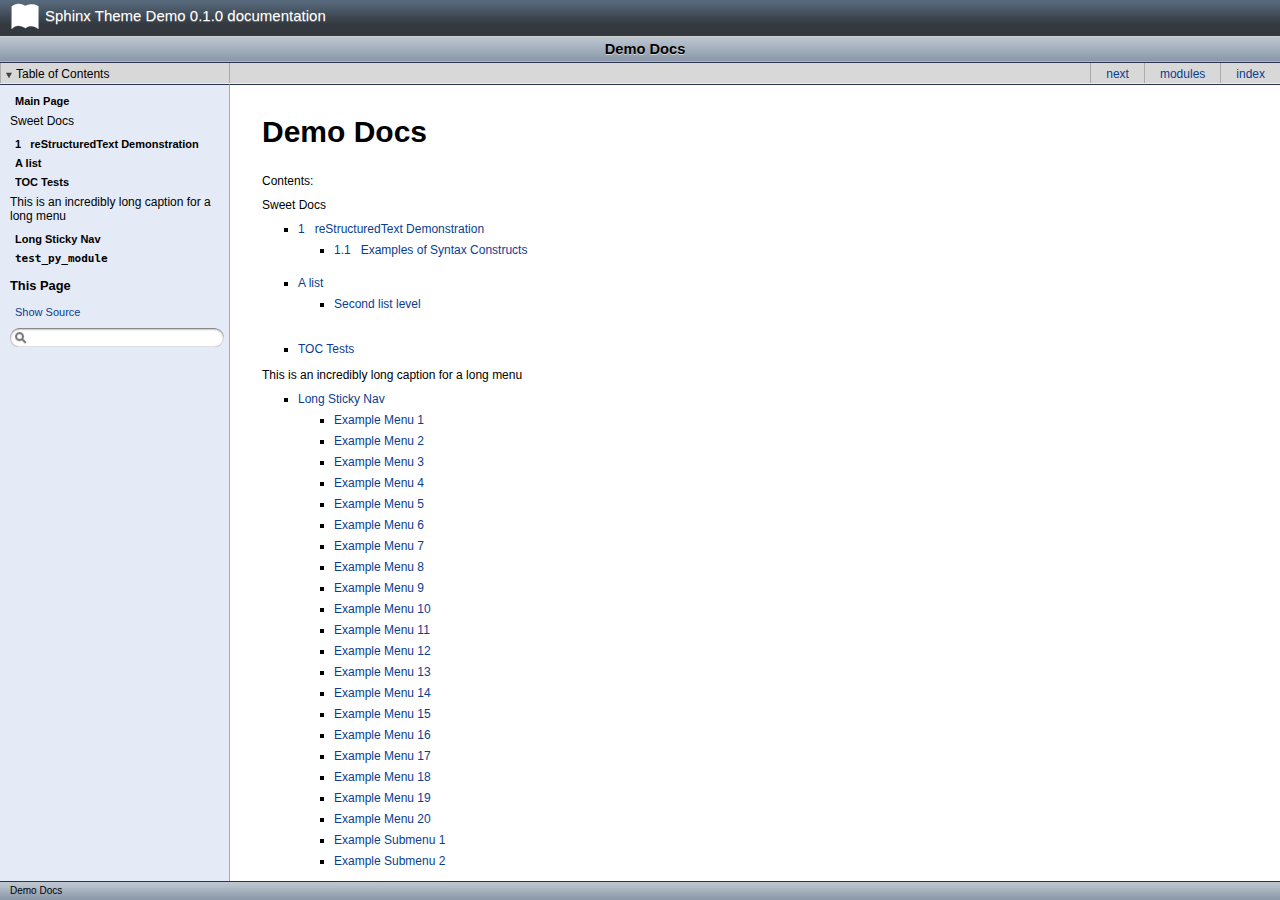
<file: index.html>
<!DOCTYPE html PUBLIC "-//W3C//DTD XHTML 1.0 Transitional//EN"
  "http://www.w3.org/TR/xhtml1/DTD/xhtml1-transitional.dtd">

<html xmlns="http://www.w3.org/1999/xhtml">
  <head>
    <meta http-equiv="X-UA-Compatible" content="IE=Edge" />
    <meta http-equiv="Content-Type" content="text/html; charset=utf-8" />
    <title>Demo Docs &#8212; Sphinx Theme Demo 0.1.0 documentation</title>
    <link rel="stylesheet" href="_static/css/adctheme.css" type="text/css" />
    <link rel="stylesheet" href="_static/pygments.css" type="text/css" />
    <script type="text/javascript" id="documentation_options" data-url_root="./" src="_static/documentation_options.js"></script>
    <script type="text/javascript" src="_static/jquery.js"></script>
    <script type="text/javascript" src="_static/underscore.js"></script>
    <script type="text/javascript" src="_static/doctools.js"></script>
    <script type="text/javascript" src="https://cdn.mathjax.org/mathjax/latest/MathJax.js?config=TeX-AMS-MML_HTMLorMML"></script>
    <link rel="index" title="Index" href="genindex.html" />
    <link rel="search" title="Search" href="search.html" />
    <link rel="top" title="Sphinx Theme Demo 0.1.0 documentation" href="#" />
    <link rel="next" title="1   reStructuredText Demonstration" href="demo.html" />
    <link media="only screen and (max-device-width: 480px)" href="_static/css/mobile.css" type="text/css" rel="stylesheet" /> 
  </head><body>
<div id="docstitle">
    <p>Sphinx Theme Demo 0.1.0 documentation</p>
</div>
<div id="header">
    <div id="title"><h1>Demo Docs</h1></div>
    <ul id="headerButtons">
        <li id="toc_button"><div class="headerButton"><a href="#">Table of Contents</a></div></li>
        <li id="page_buttons">
            <div class="headerButton"><a href="genindex.html" title="General Index" accesskey="I">index</a></div>
            <div class="headerButton"><a href="py-modindex.html" title="Python Module Index" >modules</a></div>
            <div class="headerButton"><a href="demo.html" title="1   reStructuredText Demonstration" accesskey="N">next</a></div>
        </li>
    </ul>
</div>

<div id="sphinxsidebar">
  <div class="sphinxsidebarwrapper">
        <ul><li class="toctree-l1"><a href="#">Main Page</a></li></ul>
        <p class="caption"><span class="caption-text">Sweet Docs</span></p>
<ul>
<li class="toctree-l1"><a class="reference internal" href="demo.html">1&nbsp;&nbsp;&nbsp;reStructuredText Demonstration</a></li>
<li class="toctree-l1"><a class="reference internal" href="list.html">A list</a></li>
</ul>
<ul>
<li class="toctree-l1"><a class="reference internal" href="toc.html">TOC Tests</a></li>
</ul>
<p class="caption"><span class="caption-text">This is an incredibly long caption for a long menu</span></p>
<ul>
<li class="toctree-l1"><a class="reference internal" href="long.html">Long Sticky Nav</a></li>
<li class="toctree-l1"><a class="reference internal" href="api.html"><code class="docutils literal notranslate"><span class="pre">test_py_module</span></code></a></li>
</ul>

      <h3>This Page</h3>
      <ul class="this-page-menu">
        <li><a href="_sources/index.rst.txt"
               rel="nofollow">Show Source</a></li>
      </ul>
    <div id="searchbox" style="display: none">
        <form class="search" action="search.html" method="get">
                        <div class="search-wrapper">
                        <input type="submit" value="" class="search-left"/>
                        <input class="prettysearch" type="text" name="q" size="18" title="Enter search terms or a module, class or function name."/>
                        <span class="search-right">&nbsp;</span>
                        </div>
          <input type="hidden" name="check_keywords" value="yes" />
          <input type="hidden" name="area" value="default" />
        </form>
    </div>
    <script type="text/javascript">$('#searchbox').show(0);</script>
  </div>
</div>



    <div class="document">
      <div class="documentwrapper">
        <div class="bodywrapper">
          <div class="body">
            
  <div class="section" id="demo-docs">
<h1>Demo Docs<a class="headerlink" href="#demo-docs" title="Permalink to this headline">¶</a></h1>
<p>Contents:</p>
<div class="toctree-wrapper compound">
<p class="caption"><span class="caption-text">Sweet Docs</span></p>
<ul>
<li class="toctree-l1"><a class="reference internal" href="demo.html">1&nbsp;&nbsp;&nbsp;reStructuredText Demonstration</a><ul>
<li class="toctree-l2"><a class="reference internal" href="demo.html#examples-of-syntax-constructs">1.1&nbsp;&nbsp;&nbsp;Examples of Syntax Constructs</a></li>
</ul>
</li>
<li class="toctree-l1"><a class="reference internal" href="list.html">A list</a><ul>
<li class="toctree-l2"><a class="reference internal" href="list.html#second-list-level">Second list level</a></li>
</ul>
</li>
</ul>
</div>
<div class="toctree-wrapper compound">
<ul>
<li class="toctree-l1"><a class="reference internal" href="toc.html">TOC Tests</a></li>
</ul>
</div>
<div class="toctree-wrapper compound">
<p class="caption"><span class="caption-text">This is an incredibly long caption for a long menu</span></p>
<ul>
<li class="toctree-l1"><a class="reference internal" href="long.html">Long Sticky Nav</a><ul>
<li class="toctree-l2"><a class="reference internal" href="long.html#example-menu-1">Example Menu 1</a></li>
<li class="toctree-l2"><a class="reference internal" href="long.html#example-menu-2">Example Menu 2</a></li>
<li class="toctree-l2"><a class="reference internal" href="long.html#example-menu-3">Example Menu 3</a></li>
<li class="toctree-l2"><a class="reference internal" href="long.html#example-menu-4">Example Menu 4</a></li>
<li class="toctree-l2"><a class="reference internal" href="long.html#example-menu-5">Example Menu 5</a></li>
<li class="toctree-l2"><a class="reference internal" href="long.html#example-menu-6">Example Menu 6</a></li>
<li class="toctree-l2"><a class="reference internal" href="long.html#example-menu-7">Example Menu 7</a></li>
<li class="toctree-l2"><a class="reference internal" href="long.html#example-menu-8">Example Menu 8</a></li>
<li class="toctree-l2"><a class="reference internal" href="long.html#example-menu-9">Example Menu 9</a></li>
<li class="toctree-l2"><a class="reference internal" href="long.html#example-menu-10">Example Menu 10</a></li>
<li class="toctree-l2"><a class="reference internal" href="long.html#example-menu-11">Example Menu 11</a></li>
<li class="toctree-l2"><a class="reference internal" href="long.html#example-menu-12">Example Menu 12</a></li>
<li class="toctree-l2"><a class="reference internal" href="long.html#example-menu-13">Example Menu 13</a></li>
<li class="toctree-l2"><a class="reference internal" href="long.html#example-menu-14">Example Menu 14</a></li>
<li class="toctree-l2"><a class="reference internal" href="long.html#example-menu-15">Example Menu 15</a></li>
<li class="toctree-l2"><a class="reference internal" href="long.html#example-menu-16">Example Menu 16</a></li>
<li class="toctree-l2"><a class="reference internal" href="long.html#example-menu-17">Example Menu 17</a></li>
<li class="toctree-l2"><a class="reference internal" href="long.html#example-menu-18">Example Menu 18</a></li>
<li class="toctree-l2"><a class="reference internal" href="long.html#example-menu-19">Example Menu 19</a></li>
<li class="toctree-l2"><a class="reference internal" href="long.html#example-menu-20">Example Menu 20</a></li>
<li class="toctree-l2"><a class="reference internal" href="long.html#example-submenu-1">Example Submenu 1</a></li>
<li class="toctree-l2"><a class="reference internal" href="long.html#example-submenu-2">Example Submenu 2</a></li>
</ul>
</li>
<li class="toctree-l1"><a class="reference internal" href="api.html"><code class="docutils literal notranslate"><span class="pre">test_py_module</span></code></a></li>
</ul>
</div>
<div class="section" id="maaaaath">
<h2>Maaaaath!<a class="headerlink" href="#maaaaath" title="Permalink to this headline">¶</a></h2>
<p id="index-0">This is a test.  Here is an equation:
<span class="math notranslate nohighlight">\(X_{0:5} = (X_0, X_1, X_2, X_3, X_4)\)</span>.
Here is another:</p>
<div class="math notranslate nohighlight">
\[\nabla^2 f =
\frac{1}{r^2} \frac{\partial}{\partial r}
\left( r^2 \frac{\partial f}{\partial r} \right) +
\frac{1}{r^2 \sin \theta} \frac{\partial f}{\partial \theta}
\left( \sin \theta \, \frac{\partial f}{\partial \theta} \right) +
\frac{1}{r^2 \sin^2\theta} \frac{\partial^2 f}{\partial \phi^2}\]</div>
</div>
<div class="section" id="giant-tables">
<h2>Giant tables<a class="headerlink" href="#giant-tables" title="Permalink to this headline">¶</a></h2>
<table border="1" class="docutils">
<colgroup>
<col width="9%" />
<col width="9%" />
<col width="8%" />
<col width="9%" />
<col width="9%" />
<col width="8%" />
<col width="9%" />
<col width="9%" />
<col width="8%" />
<col width="9%" />
<col width="9%" />
<col width="8%" />
</colgroup>
<thead valign="bottom">
<tr class="row-odd"><th class="head">Header 1</th>
<th class="head">Header 2</th>
<th class="head">Header 3</th>
<th class="head">Header 1</th>
<th class="head">Header 2</th>
<th class="head">Header 3</th>
<th class="head">Header 1</th>
<th class="head">Header 2</th>
<th class="head">Header 3</th>
<th class="head">Header 1</th>
<th class="head">Header 2</th>
<th class="head">Header 3</th>
</tr>
</thead>
<tbody valign="top">
<tr class="row-even"><td>body row 1</td>
<td>column 2</td>
<td>column 3</td>
<td>body row 1</td>
<td>column 2</td>
<td>column 3</td>
<td>body row 1</td>
<td>column 2</td>
<td>column 3</td>
<td>body row 1</td>
<td>column 2</td>
<td>column 3</td>
</tr>
<tr class="row-odd"><td>body row 1</td>
<td>column 2</td>
<td>column 3</td>
<td>body row 1</td>
<td>column 2</td>
<td>column 3</td>
<td>body row 1</td>
<td>column 2</td>
<td>column 3</td>
<td>body row 1</td>
<td>column 2</td>
<td>column 3</td>
</tr>
<tr class="row-even"><td>body row 1</td>
<td>column 2</td>
<td>column 3</td>
<td>body row 1</td>
<td>column 2</td>
<td>column 3</td>
<td>body row 1</td>
<td>column 2</td>
<td>column 3</td>
<td>body row 1</td>
<td>column 2</td>
<td>column 3</td>
</tr>
<tr class="row-odd"><td>body row 1</td>
<td>column 2</td>
<td>column 3</td>
<td>body row 1</td>
<td>column 2</td>
<td>column 3</td>
<td>body row 1</td>
<td>column 2</td>
<td>column 3</td>
<td>body row 1</td>
<td>column 2</td>
<td>column 3</td>
</tr>
</tbody>
</table>
<div class="section" id="optional-parameter-args">
<h3>Optional parameter args<a class="headerlink" href="#optional-parameter-args" title="Permalink to this headline">¶</a></h3>
<p>At this point optional parameters <a class="reference external" href="https://groups.google.com/forum/#!topic/sphinx-users/_qfsVT5Vxpw">cannot be generated from code</a>.
However, some projects will manually do it, like so:</p>
<p>This example comes from <a class="reference external" href="http://django-payments.readthedocs.org/en/latest/modules.html#payments.authorizenet.AuthorizeNetProvider">django-payments module docs</a>.</p>
<dl class="class">
<dt id="payments.dotpay.DotpayProvider">
<em class="property">class </em><code class="descclassname">payments.dotpay.</code><code class="descname">DotpayProvider</code><span class="sig-paren">(</span><em>seller_id</em>, <em>pin</em><span class="optional">[</span>, <em>channel=0</em><span class="optional">[</span>, <em>lock=False</em><span class="optional">]</span>, <em>lang='pl'</em><span class="optional">]</span><span class="sig-paren">)</span><a class="headerlink" href="#payments.dotpay.DotpayProvider" title="Permalink to this definition">¶</a></dt>
<dd><p>This backend implements payments using a popular Polish gateway, <a class="reference external" href="http://www.dotpay.pl">Dotpay.pl</a>.</p>
<p>Due to API limitations there is no support for transferring purchased items.</p>
<table class="docutils field-list" frame="void" rules="none">
<col class="field-name" />
<col class="field-body" />
<tbody valign="top">
<tr class="field-odd field"><th class="field-name">Parameters:</th><td class="field-body"><ul class="first last simple">
<li><strong>seller_id</strong> – Seller ID assigned by Dotpay</li>
<li><strong>pin</strong> – PIN assigned by Dotpay</li>
<li><strong>channel</strong> – Default payment channel (consult reference guide)</li>
<li><strong>lang</strong> – UI language</li>
<li><strong>lock</strong> – Whether to disable channels other than the default selected above</li>
</ul>
</td>
</tr>
</tbody>
</table>
</dd></dl>

</div>
</div>
<div class="section" id="code-test">
<h2>Code test<a class="headerlink" href="#code-test" title="Permalink to this headline">¶</a></h2>
<pre class="literal-block" id="index-1">
# parsed-literal test
curl -O <a class="reference external" href="http://someurl/release">http://someurl/release</a>-0.1.tar-gz
</pre>
<div class="highlight-json notranslate"><div class="highlight"><pre><span></span><span class="p">{</span>
<span class="nt">&quot;windows&quot;</span><span class="p">:</span> <span class="p">[</span>
    <span class="p">{</span>
    <span class="nt">&quot;panes&quot;</span><span class="p">:</span> <span class="p">[</span>
        <span class="p">{</span>
        <span class="nt">&quot;shell_command&quot;</span><span class="p">:</span> <span class="p">[</span>
            <span class="s2">&quot;echo &#39;did you know&#39;&quot;</span><span class="p">,</span>
            <span class="s2">&quot;echo &#39;you can inline&#39;&quot;</span>
        <span class="p">]</span>
        <span class="p">},</span>
        <span class="p">{</span>
        <span class="nt">&quot;shell_command&quot;</span><span class="p">:</span> <span class="s2">&quot;echo &#39;single commands&#39;&quot;</span>
        <span class="p">},</span>
        <span class="s2">&quot;echo &#39;for panes&#39;&quot;</span>
    <span class="p">],</span>
    <span class="nt">&quot;window_name&quot;</span><span class="p">:</span> <span class="s2">&quot;long form&quot;</span>
    <span class="p">}</span>
<span class="p">],</span>
<span class="nt">&quot;session_name&quot;</span><span class="p">:</span> <span class="s2">&quot;shorthands&quot;</span>
<span class="p">}</span>
</pre></div>
</div>
</div>
<div class="section" id="sidebar">
<h2>Sidebar<a class="headerlink" href="#sidebar" title="Permalink to this headline">¶</a></h2>
<div class="sidebar" id="index-2">
<p class="first sidebar-title">Ch’ien / The Creative</p>
<img alt="_images/yi_jing_01_chien.jpg" src="_images/yi_jing_01_chien.jpg" />
<p><em>Above</em> CH’IEN THE CREATIVE, HEAVEN</p>
<p class="last"><em>Below</em> CH’IEN THE CREATIVE, HEAVEN</p>
</div>
<p>The first hexagram is made up of six unbroken lines. These unbroken lines stand for the primal power, which is light-giving, active, strong, and of the spirit. The hexagram is consistently strong in character, and since it is without weakness, its essence is power or energy. Its image is heaven. Its energy is represented as unrestricted by any fixed conditions in space and is therefore conceived of as motion. Time is regarded as the basis of this motion. Thus the hexagram includes also the power of time and the power of persisting in time, that is, duration.</p>
<p>The power represented by the hexagram is to be interpreted in a dual sense in terms of its action on the universe and of its action on the world of men. In relation to the universe, the hexagram expresses the strong, creative action of the Deity. In relation to the human world, it denotes the creative action of the holy man or sage, of the ruler or leader of men, who through his power awakens and develops their higher nature.</p>
</div>
<div class="section" id="code-with-sidebar">
<h2>Code with Sidebar<a class="headerlink" href="#code-with-sidebar" title="Permalink to this headline">¶</a></h2>
<div class="sidebar" id="index-3">
<p class="first sidebar-title">A code example</p>
<p class="last">With a sidebar on the right.</p>
</div>
<div class="highlight-python notranslate"><table class="highlighttable"><tr><td class="linenos"><div class="linenodiv"><pre> 1
 2
 3
 4
 5
 6
 7
 8
 9
10
11
12
13
14
15
16
17
18
19
20
21
22
23
24
25
26
27
28
29
30
31
32
33
34
35
36
37
38
39
40</pre></div></td><td class="code"><div class="highlight"><pre><span></span><span class="c1"># -*- coding: utf-8 -*-</span>
<span class="sd">&quot;&quot;&quot;Test Module for sphinx_rtd_theme.&quot;&quot;&quot;</span>


<span class="k">class</span> <span class="nc">Foo</span><span class="p">:</span>

    <span class="sa">r</span><span class="sd">&quot;&quot;&quot;Docstring for class Foo.</span>

<span class="sd">    This text tests for the formatting of docstrings generated from output</span>
<span class="sd">    ``sphinx.ext.autodoc``. Which contain reST, but sphinx nests it in the</span>
<span class="sd">    ``&lt;dl&gt;``, and ``&lt;dt&gt;`` tags. Also, ``&lt;tt&gt;`` is used for class, method names</span>
<span class="sd">    and etc, but those will *always* have the ``.descname`` or</span>
<span class="sd">    ``.descclassname`` class.</span>

<span class="sd">    Normal ``&lt;tt&gt;`` (like the &lt;tt&gt; I just wrote here) needs to be shown with</span>
<span class="sd">    the same style as anything else with ````this type of markup````.</span>

<span class="sd">    It&#39;s common for programmers to give a code example inside of their</span>
<span class="sd">    docstring::</span>

<span class="sd">        from test_py_module import Foo</span>

<span class="sd">        myclass = Foo()</span>
<span class="sd">        myclass.dothismethod(&#39;with this argument&#39;)</span>
<span class="sd">        myclass.flush()</span>

<span class="sd">        print(myclass)</span>


<span class="sd">    Here is a link to :py:meth:`capitalize`.</span>
<span class="sd">    Here is a link to :py:meth:`__init__`.</span>

<span class="sd">    &quot;&quot;&quot;</span>

    <span class="c1">#: Doc comment for class attribute Foo.bar.</span>
    <span class="c1">#: It can have multiple lines.</span>
    <span class="n">bar</span> <span class="o">=</span> <span class="mi">1</span>

    <span class="n">flox</span> <span class="o">=</span> <span class="mf">1.5</span>   <span class="c1">#: Doc comment for Foo.flox. One line only.</span>

</pre></div>
</td></tr></table></div>
</div>
<div class="section" id="boxes">
<h2>Boxes<a class="headerlink" href="#boxes" title="Permalink to this headline">¶</a></h2>
<div class="admonition tip">
<p class="first admonition-title">Tip</p>
<p class="last">Equations within a note
<span class="math notranslate nohighlight">\(G_{\mu\nu} = 8 \pi G (T_{\mu\nu}  + \rho_\Lambda g_{\mu\nu})\)</span>.</p>
</div>
<div class="admonition note">
<p class="first admonition-title">Note</p>
<p class="last">Equations within a note
<span class="math notranslate nohighlight">\(G_{\mu\nu} = 8 \pi G (T_{\mu\nu}  + \rho_\Lambda g_{\mu\nu})\)</span>.</p>
</div>
<div class="admonition danger">
<p class="first admonition-title">Danger</p>
<p class="last">Equations within a note
<span class="math notranslate nohighlight">\(G_{\mu\nu} = 8 \pi G (T_{\mu\nu}  + \rho_\Lambda g_{\mu\nu})\)</span>.</p>
</div>
<div class="admonition warning">
<p class="first admonition-title">Warning</p>
<p class="last">Equations within a note
<span class="math notranslate nohighlight">\(G_{\mu\nu} = 8 \pi G (T_{\mu\nu}  + \rho_\Lambda g_{\mu\nu})\)</span>.</p>
</div>
</div>
<div class="section" id="inline-code-and-references">
<h2>Inline code and references<a class="headerlink" href="#inline-code-and-references" title="Permalink to this headline">¶</a></h2>
<p><a class="reference external" href="http://docutils.sourceforge.net/rst.html">reStructuredText</a> is a markup language. It can use roles and
declarations to turn reST into HTML.</p>
<p>In reST, <code class="docutils literal notranslate"><span class="pre">*hello</span> <span class="pre">world*</span></code> becomes <code class="docutils literal notranslate"><span class="pre">&lt;em&gt;hello</span> <span class="pre">world&lt;/em&gt;</span></code>. This is
because a library called <a class="reference external" href="http://docutils.sourceforge.net/">Docutils</a> was able to parse the reST and use a
<code class="docutils literal notranslate"><span class="pre">Writer</span></code> to output it that way.</p>
<p>If I type <code class="docutils literal notranslate"><span class="pre">``an</span> <span class="pre">inline</span> <span class="pre">literal``</span></code> it will wrap it in <code class="docutils literal notranslate"><span class="pre">&lt;tt&gt;</span></code>. You can
see more details on the <a class="reference external" href="http://docutils.sourceforge.net/docs/ref/rst/restructuredtext.html#inline-markup">Inline Markup</a> on the Docutils homepage.</p>
<p>Also with <code class="docutils literal notranslate"><span class="pre">sphinx.ext.autodoc</span></code>, which I use in the demo, I can link to
<a class="reference internal" href="api.html#test_py_module.test.Foo" title="test_py_module.test.Foo"><code class="xref py py-class docutils literal notranslate"><span class="pre">test_py_module.test.Foo</span></code></a>. It will link you right my code
documentation for it.</p>
<div class="admonition note">
<p class="first admonition-title">Note</p>
<dl class="docutils">
<dt>Every other line in this table will have white text on a white background.</dt>
<dd>This is bad.</dd>
</dl>
<table border="1" class="last docutils">
<colgroup>
<col width="100%" />
</colgroup>
<thead valign="bottom">
<tr class="row-odd"><th class="head">Example</th>
</tr>
</thead>
<tbody valign="top">
<tr class="row-even"><td>Thing1</td>
</tr>
<tr class="row-odd"><td>Thing2</td>
</tr>
<tr class="row-even"><td>Thing3</td>
</tr>
</tbody>
</table>
</div>
</div>
<div class="section" id="emphasized-lines-with-line-numbers">
<h2>Emphasized lines with line numbers<a class="headerlink" href="#emphasized-lines-with-line-numbers" title="Permalink to this headline">¶</a></h2>
<div class="highlight-python notranslate"><table class="highlighttable"><tr><td class="linenos"><div class="linenodiv"><pre>1
2
3
4
5</pre></div></td><td class="code"><div class="highlight"><pre><span></span><span class="k">def</span> <span class="nf">some_function</span><span class="p">():</span>
    <span class="n">interesting</span> <span class="o">=</span> <span class="bp">False</span>
<span class="hll">    <span class="k">print</span> <span class="s1">&#39;This line is highlighted.&#39;</span>
</span>    <span class="k">print</span> <span class="s1">&#39;This one is not...&#39;</span>
<span class="hll">    <span class="k">print</span> <span class="s1">&#39;...but this one is.&#39;</span>
</span></pre></div>
</td></tr></table></div>
</div>
<div class="section" id="citation">
<h2>Citation<a class="headerlink" href="#citation" title="Permalink to this headline">¶</a></h2>
<p id="index-4">Here I am making a citation <a class="footnote-reference" href="#id4" id="id1">[1]</a>, another <a class="footnote-reference" href="#id5" id="id2">[2]</a> and another <a class="footnote-reference" href="#id7" id="id3">[3]</a></p>
<table class="docutils footnote" frame="void" id="id4" rules="none">
<colgroup><col class="label" /><col /></colgroup>
<tbody valign="top">
<tr><td class="label"><a class="fn-backref" href="#id1">[1]</a></td><td>This is the citation I made, let’s make this extremely long so that we can tell that it doesn’t follow the normal responsive table stuff.</td></tr>
</tbody>
</table>
<table class="docutils footnote" frame="void" id="id5" rules="none">
<colgroup><col class="label" /><col /></colgroup>
<tbody valign="top">
<tr><td class="label"><a class="fn-backref" href="#id2">[2]</a></td><td>This citation has some <code class="docutils literal notranslate"><span class="pre">code</span> <span class="pre">blocks</span></code> in it, maybe some <strong>bold</strong> and
<em>italics</em> too. Heck, lets put a link to a meta citation <a class="footnote-reference" href="#id7" id="id6">[3]</a> too.</td></tr>
</tbody>
</table>
<table class="docutils footnote" frame="void" id="id7" rules="none">
<colgroup><col class="label" /><col /></colgroup>
<tbody valign="top">
<tr><td class="label">[3]</td><td><em>(<a class="fn-backref" href="#id3">1</a>, <a class="fn-backref" href="#id6">2</a>)</em> This citation will have two backlinks.</td></tr>
</tbody>
</table>
</div>
</div>
<div class="section" id="images">
<h1>Images<a class="headerlink" href="#images" title="Permalink to this headline">¶</a></h1>
<div class="figure" id="id8">
<span id="index-5"></span><img alt="_images/yi_jing_01_chien.jpg" src="_images/yi_jing_01_chien.jpg" />
<p class="caption"><span class="caption-text">This is a caption for a figure.</span></p>
</div>
<div class="section" id="download-links">
<h2>Download links<a class="headerlink" href="#download-links" title="Permalink to this headline">¶</a></h2>
<p><a class="reference download internal" href="_downloads/yi_jing_01_chien.jpg" download=""><code class="xref download docutils literal notranslate"><span class="pre">This</span> <span class="pre">long</span> <span class="pre">long</span> <span class="pre">long</span> <span class="pre">long</span> <span class="pre">long</span> <span class="pre">long</span> <span class="pre">long</span> <span class="pre">long</span> <span class="pre">long</span> <span class="pre">long</span> <span class="pre">long</span> <span class="pre">long</span> <span class="pre">long</span> <span class="pre">long</span> <span class="pre">long</span> <span class="pre">download</span> <span class="pre">link</span> <span class="pre">should</span> <span class="pre">be</span> <span class="pre">blue</span> <span class="pre">with</span> <span class="pre">icon,</span> <span class="pre">and</span> <span class="pre">should</span> <span class="pre">wrap</span> <span class="pre">white-spaces</span></code></a></p>
</div>
<div class="section" id="indices-and-tables">
<h2>Indices and tables<a class="headerlink" href="#indices-and-tables" title="Permalink to this headline">¶</a></h2>
<ul class="simple">
<li><a class="reference internal" href="genindex.html"><span class="std std-ref">Index</span></a></li>
<li><a class="reference internal" href="search.html"><span class="std std-ref">Search Page</span></a></li>
</ul>
</div>
</div>


          </div> 
        </div>
      </div>
    <div class="footer">
    <p>
      &copy; Copyright 2016-2018, Christophe CHAUVET.
      Created using <a href="http://sphinx.pocoo.org/">Sphinx</a> 1.7.6 <a href="https://github.com/mga-sphinx/sphinx_adc_theme">ADC Theme</a> .
    (Revision )
        </p>
    </div>
      <div class="clearer"></div>
    </div>
        <div id="breadcrumbs">
                Demo Docs
        </div>
        <script type="text/javascript" charset="utf-8" src="_static/js/toc.js"></script>
  </body>
</html>
</file>
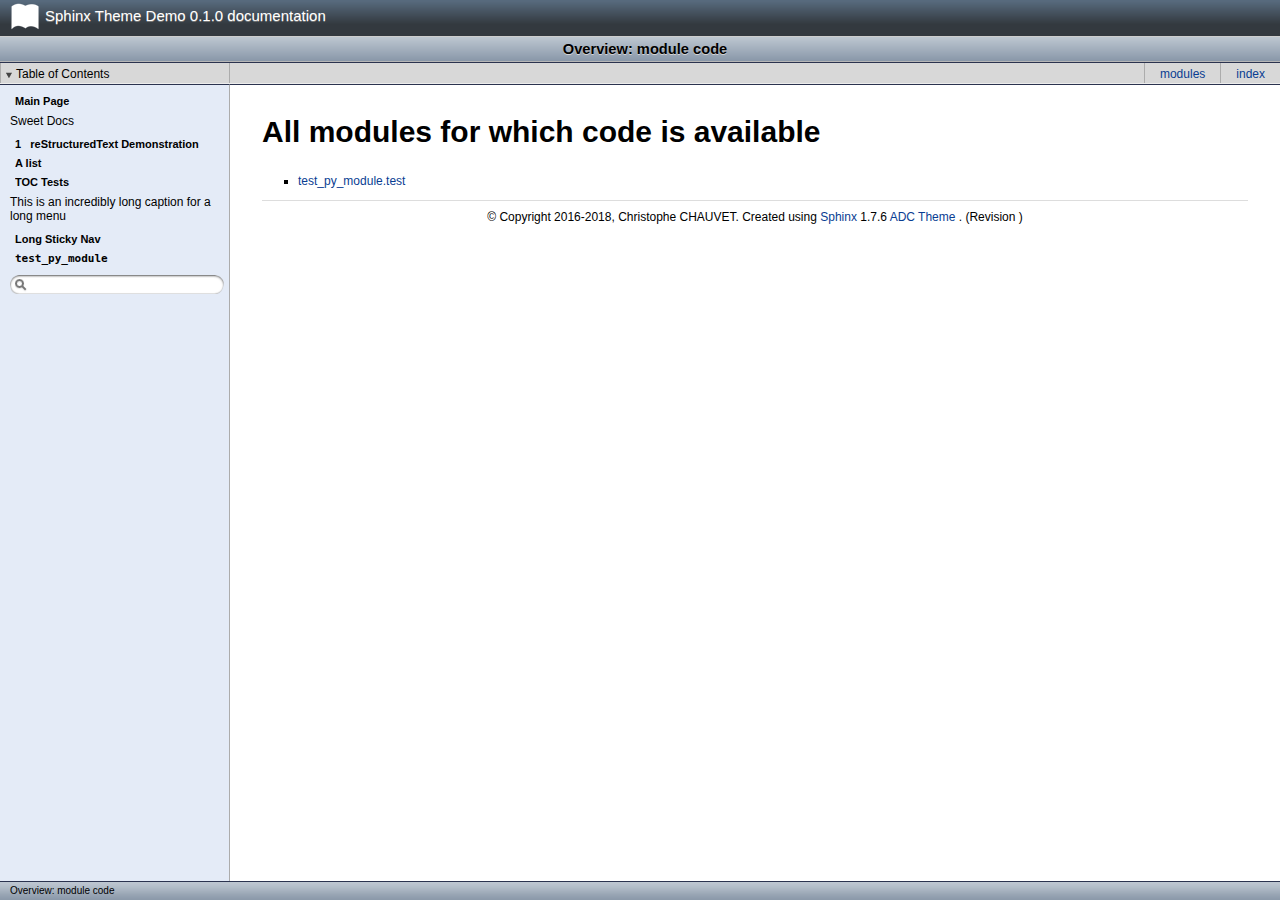
<file: _modules/index.html>
<!DOCTYPE html PUBLIC "-//W3C//DTD XHTML 1.0 Transitional//EN"
  "http://www.w3.org/TR/xhtml1/DTD/xhtml1-transitional.dtd">

<html xmlns="http://www.w3.org/1999/xhtml">
  <head>
    <meta http-equiv="X-UA-Compatible" content="IE=Edge" />
    <meta http-equiv="Content-Type" content="text/html; charset=utf-8" />
    <title>Overview: module code &#8212; Sphinx Theme Demo 0.1.0 documentation</title>
    <link rel="stylesheet" href="../_static/css/adctheme.css" type="text/css" />
    <link rel="stylesheet" href="../_static/pygments.css" type="text/css" />
    <script type="text/javascript" id="documentation_options" data-url_root="../" src="../_static/documentation_options.js"></script>
    <script type="text/javascript" src="../_static/jquery.js"></script>
    <script type="text/javascript" src="../_static/underscore.js"></script>
    <script type="text/javascript" src="../_static/doctools.js"></script>
    <script type="text/javascript" src="https://cdn.mathjax.org/mathjax/latest/MathJax.js?config=TeX-AMS-MML_HTMLorMML"></script>
    <link rel="index" title="Index" href="../genindex.html" />
    <link rel="search" title="Search" href="../search.html" />
    <link rel="top" title="Sphinx Theme Demo 0.1.0 documentation" href="../index.html" />
    <link media="only screen and (max-device-width: 480px)" href="../_static/css/mobile.css" type="text/css" rel="stylesheet" /> 
  </head><body>
<div id="docstitle">
    <p>Sphinx Theme Demo 0.1.0 documentation</p>
</div>
<div id="header">
    <div id="title"><h1>Overview: module code</h1></div>
    <ul id="headerButtons">
        <li id="toc_button"><div class="headerButton"><a href="#">Table of Contents</a></div></li>
        <li id="page_buttons">
            <div class="headerButton"><a href="../genindex.html" title="General Index" accesskey="I">index</a></div>
            <div class="headerButton"><a href="../py-modindex.html" title="Python Module Index" >modules</a></div>
        </li>
    </ul>
</div>

<div id="sphinxsidebar">
  <div class="sphinxsidebarwrapper">
        <ul><li class="toctree-l1"><a href="../index.html">Main Page</a></li></ul>
        <p class="caption"><span class="caption-text">Sweet Docs</span></p>
<ul>
<li class="toctree-l1"><a class="reference internal" href="../demo.html">1&nbsp;&nbsp;&nbsp;reStructuredText Demonstration</a></li>
<li class="toctree-l1"><a class="reference internal" href="../list.html">A list</a></li>
</ul>
<ul>
<li class="toctree-l1"><a class="reference internal" href="../toc.html">TOC Tests</a></li>
</ul>
<p class="caption"><span class="caption-text">This is an incredibly long caption for a long menu</span></p>
<ul>
<li class="toctree-l1"><a class="reference internal" href="../long.html">Long Sticky Nav</a></li>
<li class="toctree-l1"><a class="reference internal" href="../api.html"><code class="docutils literal notranslate"><span class="pre">test_py_module</span></code></a></li>
</ul>

    <div id="searchbox" style="display: none">
        <form class="search" action="../search.html" method="get">
                        <div class="search-wrapper">
                        <input type="submit" value="" class="search-left"/>
                        <input class="prettysearch" type="text" name="q" size="18" title="Enter search terms or a module, class or function name."/>
                        <span class="search-right">&nbsp;</span>
                        </div>
          <input type="hidden" name="check_keywords" value="yes" />
          <input type="hidden" name="area" value="default" />
        </form>
    </div>
    <script type="text/javascript">$('#searchbox').show(0);</script>
  </div>
</div>



    <div class="document">
      <div class="documentwrapper">
        <div class="bodywrapper">
          <div class="body">
            
  <h1>All modules for which code is available</h1>
<ul><li><a href="test_py_module/test.html">test_py_module.test</a></li>
</ul>

          </div> 
        </div>
      </div>
    <div class="footer">
    <p>
      &copy; Copyright 2016-2018, Christophe CHAUVET.
      Created using <a href="http://sphinx.pocoo.org/">Sphinx</a> 1.7.6 <a href="https://github.com/mga-sphinx/sphinx_adc_theme">ADC Theme</a> .
    (Revision )
        </p>
    </div>
      <div class="clearer"></div>
    </div>
        <div id="breadcrumbs">
                Overview: module code
        </div>
        <script type="text/javascript" charset="utf-8" src="../_static/js/toc.js"></script>
  </body>
</html>
</file>
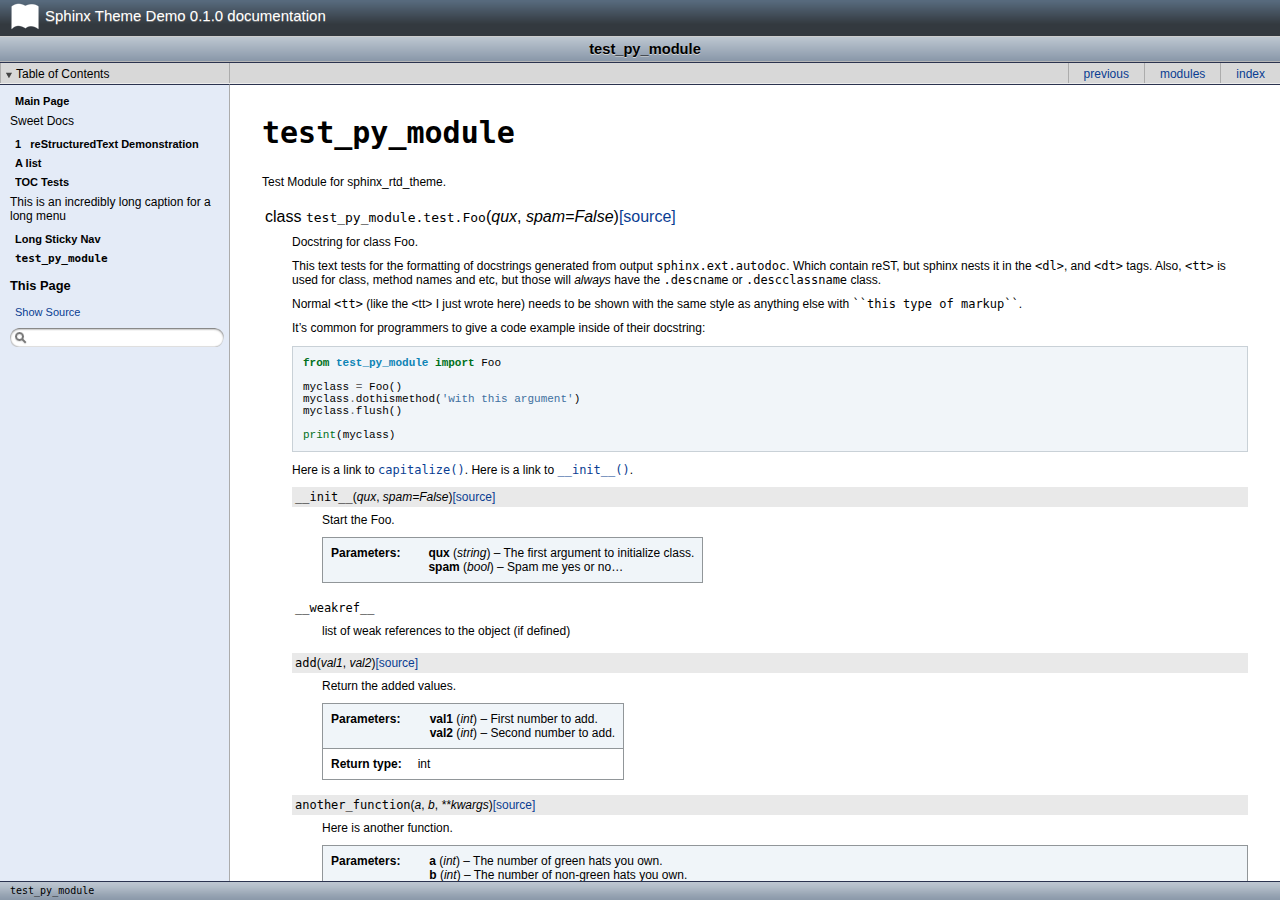
<file: api.html>
<!DOCTYPE html PUBLIC "-//W3C//DTD XHTML 1.0 Transitional//EN"
  "http://www.w3.org/TR/xhtml1/DTD/xhtml1-transitional.dtd">

<html xmlns="http://www.w3.org/1999/xhtml">
  <head>
    <meta http-equiv="X-UA-Compatible" content="IE=Edge" />
    <meta http-equiv="Content-Type" content="text/html; charset=utf-8" />
    <title>test_py_module &#8212; Sphinx Theme Demo 0.1.0 documentation</title>
    <link rel="stylesheet" href="_static/css/adctheme.css" type="text/css" />
    <link rel="stylesheet" href="_static/pygments.css" type="text/css" />
    <script type="text/javascript" id="documentation_options" data-url_root="./" src="_static/documentation_options.js"></script>
    <script type="text/javascript" src="_static/jquery.js"></script>
    <script type="text/javascript" src="_static/underscore.js"></script>
    <script type="text/javascript" src="_static/doctools.js"></script>
    <script type="text/javascript" src="https://cdn.mathjax.org/mathjax/latest/MathJax.js?config=TeX-AMS-MML_HTMLorMML"></script>
    <link rel="index" title="Index" href="genindex.html" />
    <link rel="search" title="Search" href="search.html" />
    <link rel="top" title="Sphinx Theme Demo 0.1.0 documentation" href="index.html" />
    <link rel="prev" title="Long Sticky Nav" href="long.html" />
    <link media="only screen and (max-device-width: 480px)" href="_static/css/mobile.css" type="text/css" rel="stylesheet" /> 
  </head><body>
<div id="docstitle">
    <p>Sphinx Theme Demo 0.1.0 documentation</p>
</div>
<div id="header">
    <div id="title"><h1>test_py_module</h1></div>
    <ul id="headerButtons">
        <li id="toc_button"><div class="headerButton"><a href="#">Table of Contents</a></div></li>
        <li id="page_buttons">
            <div class="headerButton"><a href="genindex.html" title="General Index" accesskey="I">index</a></div>
            <div class="headerButton"><a href="py-modindex.html" title="Python Module Index" >modules</a></div>
            <div class="headerButton"><a href="long.html" title="Long Sticky Nav" accesskey="P">previous</a></div>
        </li>
    </ul>
</div>

<div id="sphinxsidebar">
  <div class="sphinxsidebarwrapper">
        <ul><li class="toctree-l1"><a href="index.html">Main Page</a></li></ul>
        <p class="caption"><span class="caption-text">Sweet Docs</span></p>
<ul>
<li class="toctree-l1"><a class="reference internal" href="demo.html">1&nbsp;&nbsp;&nbsp;reStructuredText Demonstration</a></li>
<li class="toctree-l1"><a class="reference internal" href="list.html">A list</a></li>
</ul>
<ul>
<li class="toctree-l1"><a class="reference internal" href="toc.html">TOC Tests</a></li>
</ul>
<p class="caption"><span class="caption-text">This is an incredibly long caption for a long menu</span></p>
<ul class="current">
<li class="toctree-l1"><a class="reference internal" href="long.html">Long Sticky Nav</a></li>
<li class="toctree-l1 current"><a class="current reference internal" href="#"><code class="docutils literal notranslate"><span class="pre">test_py_module</span></code></a></li>
</ul>

      <h3>This Page</h3>
      <ul class="this-page-menu">
        <li><a href="_sources/api.rst.txt"
               rel="nofollow">Show Source</a></li>
      </ul>
    <div id="searchbox" style="display: none">
        <form class="search" action="search.html" method="get">
                        <div class="search-wrapper">
                        <input type="submit" value="" class="search-left"/>
                        <input class="prettysearch" type="text" name="q" size="18" title="Enter search terms or a module, class or function name."/>
                        <span class="search-right">&nbsp;</span>
                        </div>
          <input type="hidden" name="check_keywords" value="yes" />
          <input type="hidden" name="area" value="default" />
        </form>
    </div>
    <script type="text/javascript">$('#searchbox').show(0);</script>
  </div>
</div>



    <div class="document">
      <div class="documentwrapper">
        <div class="bodywrapper">
          <div class="body">
            
  <div class="section" id="module-test_py_module.test">
<span id="test-py-module"></span><h1><code class="xref py py-mod docutils literal notranslate"><span class="pre">test_py_module</span></code><a class="headerlink" href="#module-test_py_module.test" title="Permalink to this headline">¶</a></h1>
<p>Test Module for sphinx_rtd_theme.</p>
<dl class="class">
<dt id="test_py_module.test.Foo">
<em class="property">class </em><code class="descclassname">test_py_module.test.</code><code class="descname">Foo</code><span class="sig-paren">(</span><em>qux</em>, <em>spam=False</em><span class="sig-paren">)</span><a class="reference internal" href="_modules/test_py_module/test.html#Foo"><span class="viewcode-link">[source]</span></a><a class="headerlink" href="#test_py_module.test.Foo" title="Permalink to this definition">¶</a></dt>
<dd><p>Docstring for class Foo.</p>
<p>This text tests for the formatting of docstrings generated from output
<code class="docutils literal notranslate"><span class="pre">sphinx.ext.autodoc</span></code>. Which contain reST, but sphinx nests it in the
<code class="docutils literal notranslate"><span class="pre">&lt;dl&gt;</span></code>, and <code class="docutils literal notranslate"><span class="pre">&lt;dt&gt;</span></code> tags. Also, <code class="docutils literal notranslate"><span class="pre">&lt;tt&gt;</span></code> is used for class, method names
and etc, but those will <em>always</em> have the <code class="docutils literal notranslate"><span class="pre">.descname</span></code> or
<code class="docutils literal notranslate"><span class="pre">.descclassname</span></code> class.</p>
<p>Normal <code class="docutils literal notranslate"><span class="pre">&lt;tt&gt;</span></code> (like the &lt;tt&gt; I just wrote here) needs to be shown with
the same style as anything else with <code class="docutils literal notranslate"><span class="pre">``this</span> <span class="pre">type</span> <span class="pre">of</span> <span class="pre">markup``</span></code>.</p>
<p>It’s common for programmers to give a code example inside of their
docstring:</p>
<div class="highlight-default notranslate"><div class="highlight"><pre><span></span><span class="kn">from</span> <span class="nn">test_py_module</span> <span class="k">import</span> <span class="n">Foo</span>

<span class="n">myclass</span> <span class="o">=</span> <span class="n">Foo</span><span class="p">()</span>
<span class="n">myclass</span><span class="o">.</span><span class="n">dothismethod</span><span class="p">(</span><span class="s1">&#39;with this argument&#39;</span><span class="p">)</span>
<span class="n">myclass</span><span class="o">.</span><span class="n">flush</span><span class="p">()</span>

<span class="nb">print</span><span class="p">(</span><span class="n">myclass</span><span class="p">)</span>
</pre></div>
</div>
<p>Here is a link to <a class="reference internal" href="#test_py_module.test.Foo.capitalize" title="test_py_module.test.Foo.capitalize"><code class="xref py py-meth docutils literal notranslate"><span class="pre">capitalize()</span></code></a>.
Here is a link to <a class="reference internal" href="#test_py_module.test.Foo.__init__" title="test_py_module.test.Foo.__init__"><code class="xref py py-meth docutils literal notranslate"><span class="pre">__init__()</span></code></a>.</p>
<dl class="method">
<dt id="test_py_module.test.Foo.__init__">
<code class="descname">__init__</code><span class="sig-paren">(</span><em>qux</em>, <em>spam=False</em><span class="sig-paren">)</span><a class="reference internal" href="_modules/test_py_module/test.html#Foo.__init__"><span class="viewcode-link">[source]</span></a><a class="headerlink" href="#test_py_module.test.Foo.__init__" title="Permalink to this definition">¶</a></dt>
<dd><p>Start the Foo.</p>
<table class="docutils field-list" frame="void" rules="none">
<col class="field-name" />
<col class="field-body" />
<tbody valign="top">
<tr class="field-odd field"><th class="field-name">Parameters:</th><td class="field-body"><ul class="first last simple">
<li><strong>qux</strong> (<em>string</em>) – The first argument to initialize class.</li>
<li><strong>spam</strong> (<em>bool</em>) – Spam me yes or no…</li>
</ul>
</td>
</tr>
</tbody>
</table>
</dd></dl>

<dl class="attribute">
<dt id="test_py_module.test.Foo.__weakref__">
<code class="descname">__weakref__</code><a class="headerlink" href="#test_py_module.test.Foo.__weakref__" title="Permalink to this definition">¶</a></dt>
<dd><p>list of weak references to the object (if defined)</p>
</dd></dl>

<dl class="method">
<dt id="test_py_module.test.Foo.add">
<code class="descname">add</code><span class="sig-paren">(</span><em>val1</em>, <em>val2</em><span class="sig-paren">)</span><a class="reference internal" href="_modules/test_py_module/test.html#Foo.add"><span class="viewcode-link">[source]</span></a><a class="headerlink" href="#test_py_module.test.Foo.add" title="Permalink to this definition">¶</a></dt>
<dd><p>Return the added values.</p>
<table class="docutils field-list" frame="void" rules="none">
<col class="field-name" />
<col class="field-body" />
<tbody valign="top">
<tr class="field-odd field"><th class="field-name">Parameters:</th><td class="field-body"><ul class="first simple">
<li><strong>val1</strong> (<em>int</em>) – First number to add.</li>
<li><strong>val2</strong> (<em>int</em>) – Second number to add.</li>
</ul>
</td>
</tr>
<tr class="field-even field"><th class="field-name">Return type:</th><td class="field-body"><p class="first last">int</p>
</td>
</tr>
</tbody>
</table>
</dd></dl>

<dl class="method">
<dt id="test_py_module.test.Foo.another_function">
<code class="descname">another_function</code><span class="sig-paren">(</span><em>a</em>, <em>b</em>, <em>**kwargs</em><span class="sig-paren">)</span><a class="reference internal" href="_modules/test_py_module/test.html#Foo.another_function"><span class="viewcode-link">[source]</span></a><a class="headerlink" href="#test_py_module.test.Foo.another_function" title="Permalink to this definition">¶</a></dt>
<dd><p>Here is another function.</p>
<table class="docutils field-list" frame="void" rules="none">
<col class="field-name" />
<col class="field-body" />
<tbody valign="top">
<tr class="field-odd field"><th class="field-name">Parameters:</th><td class="field-body"><ul class="first simple">
<li><strong>a</strong> (<em>int</em>) – The number of green hats you own.</li>
<li><strong>b</strong> (<em>int</em>) – The number of non-green hats you own.</li>
<li><strong>kwargs</strong> (<em>float</em>) – Additional keyword arguments. Each keyword parameter
should specify the name of your favorite cuisine.
The values should be floats, specifying the mean price
of your favorite dish in that cooking style.</li>
</ul>
</td>
</tr>
<tr class="field-even field"><th class="field-name">Returns:</th><td class="field-body"><p class="first">A 2-tuple.  The first element is the mean price of all dishes
across cuisines.  The second element is the total number of
hats you own: <span class="math notranslate nohighlight">\(a + b\)</span>.</p>
</td>
</tr>
<tr class="field-odd field"><th class="field-name">Return type:</th><td class="field-body"><p class="first">tuple</p>
</td>
</tr>
<tr class="field-even field"><th class="field-name">Raises:</th><td class="field-body"><p class="first last"><strong>ValueError</strong> – When <code class="docutils literal notranslate"><span class="pre">a</span></code> is not an integer.</p>
</td>
</tr>
</tbody>
</table>
</dd></dl>

<dl class="attribute">
<dt id="test_py_module.test.Foo.bar">
<code class="descname">bar</code><em class="property"> = 1</em><a class="headerlink" href="#test_py_module.test.Foo.bar" title="Permalink to this definition">¶</a></dt>
<dd><p>Doc comment for class attribute Foo.bar.
It can have multiple lines.</p>
</dd></dl>

<dl class="attribute">
<dt id="test_py_module.test.Foo.baz">
<code class="descname">baz</code><em class="property"> = 2</em><a class="headerlink" href="#test_py_module.test.Foo.baz" title="Permalink to this definition">¶</a></dt>
<dd><p>Docstring for class attribute Foo.baz.</p>
</dd></dl>

<dl class="method">
<dt id="test_py_module.test.Foo.capitalize">
<code class="descname">capitalize</code><span class="sig-paren">(</span><em>myvalue</em><span class="sig-paren">)</span><a class="reference internal" href="_modules/test_py_module/test.html#Foo.capitalize"><span class="viewcode-link">[source]</span></a><a class="headerlink" href="#test_py_module.test.Foo.capitalize" title="Permalink to this definition">¶</a></dt>
<dd><p>Return a string as uppercase.</p>
<table class="docutils field-list" frame="void" rules="none">
<col class="field-name" />
<col class="field-body" />
<tbody valign="top">
<tr class="field-odd field"><th class="field-name">Parameters:</th><td class="field-body"><strong>myvalue</strong> (<em>string</em>) – String to change</td>
</tr>
<tr class="field-even field"><th class="field-name">Return type:</th><td class="field-body">string</td>
</tr>
</tbody>
</table>
</dd></dl>

<dl class="attribute">
<dt id="test_py_module.test.Foo.flox">
<code class="descname">flox</code><em class="property"> = 1.5</em><a class="headerlink" href="#test_py_module.test.Foo.flox" title="Permalink to this definition">¶</a></dt>
<dd><p>Doc comment for Foo.flox. One line only.</p>
</dd></dl>

<dl class="attribute">
<dt id="test_py_module.test.Foo.qux">
<code class="descname">qux</code><em class="property"> = None</em><a class="headerlink" href="#test_py_module.test.Foo.qux" title="Permalink to this definition">¶</a></dt>
<dd><p>Doc comment for instance attribute qux.</p>
</dd></dl>

<dl class="attribute">
<dt id="test_py_module.test.Foo.spam">
<code class="descname">spam</code><em class="property"> = None</em><a class="headerlink" href="#test_py_module.test.Foo.spam" title="Permalink to this definition">¶</a></dt>
<dd><p>Docstring for instance attribute spam.</p>
</dd></dl>

</dd></dl>

</div>


          </div> 
        </div>
      </div>
    <div class="footer">
    <p>
      &copy; Copyright 2016-2018, Christophe CHAUVET.
      Created using <a href="http://sphinx.pocoo.org/">Sphinx</a> 1.7.6 <a href="https://github.com/mga-sphinx/sphinx_adc_theme">ADC Theme</a> .
    (Revision )
        </p>
    </div>
      <div class="clearer"></div>
    </div>
        <div id="breadcrumbs">
                <code class="docutils literal notranslate"><span class="pre">test_py_module</span></code>
        </div>
        <script type="text/javascript" charset="utf-8" src="_static/js/toc.js"></script>
  </body>
</html>
</file>
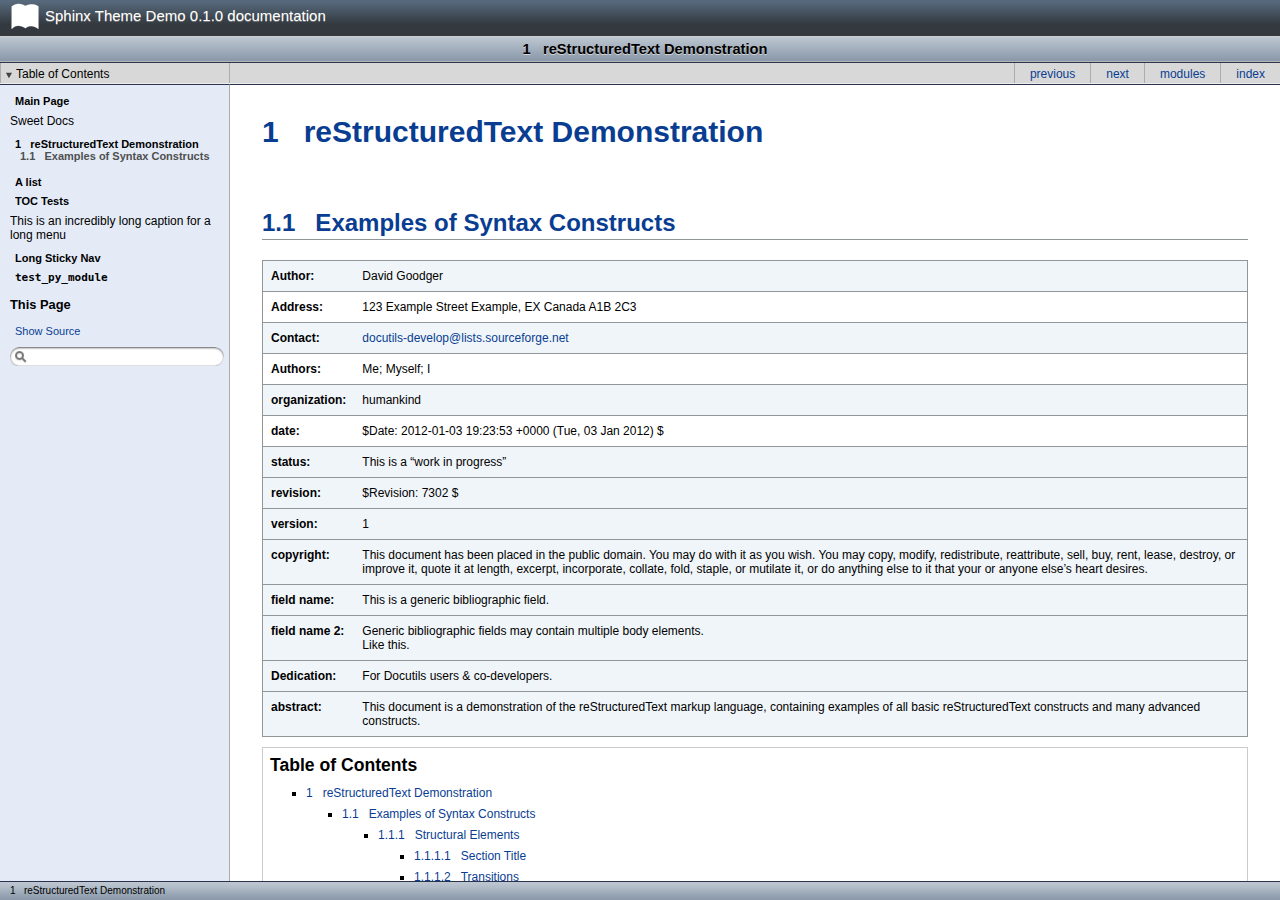
<file: demo.html>
<!DOCTYPE html PUBLIC "-//W3C//DTD XHTML 1.0 Transitional//EN"
  "http://www.w3.org/TR/xhtml1/DTD/xhtml1-transitional.dtd">

<html xmlns="http://www.w3.org/1999/xhtml">
  <head>
    <meta http-equiv="X-UA-Compatible" content="IE=Edge" />
    <meta http-equiv="Content-Type" content="text/html; charset=utf-8" /><meta content="reStructuredText, demonstration, demo, parser" name="keywords" />
<meta content="A demonstration of the reStructuredText markup language, containing examples of all basic constructs and many advanced constructs." lang="en" name="description" />

    <title>1   reStructuredText Demonstration &#8212; Sphinx Theme Demo 0.1.0 documentation</title>
    <link rel="stylesheet" href="_static/css/adctheme.css" type="text/css" />
    <link rel="stylesheet" href="_static/pygments.css" type="text/css" />
    <script type="text/javascript" id="documentation_options" data-url_root="./" src="_static/documentation_options.js"></script>
    <script type="text/javascript" src="_static/jquery.js"></script>
    <script type="text/javascript" src="_static/underscore.js"></script>
    <script type="text/javascript" src="_static/doctools.js"></script>
    <script type="text/javascript" src="https://cdn.mathjax.org/mathjax/latest/MathJax.js?config=TeX-AMS-MML_HTMLorMML"></script>
    <link rel="index" title="Index" href="genindex.html" />
    <link rel="search" title="Search" href="search.html" />
    <link rel="top" title="Sphinx Theme Demo 0.1.0 documentation" href="index.html" />
    <link rel="next" title="A list" href="list.html" />
    <link rel="prev" title="Demo Docs" href="index.html" />
    <link media="only screen and (max-device-width: 480px)" href="_static/css/mobile.css" type="text/css" rel="stylesheet" /> 
  </head><body>
<div id="docstitle">
    <p>Sphinx Theme Demo 0.1.0 documentation</p>
</div>
<div id="header">
    <div id="title"><h1>1   reStructuredText Demonstration</h1></div>
    <ul id="headerButtons">
        <li id="toc_button"><div class="headerButton"><a href="#">Table of Contents</a></div></li>
        <li id="page_buttons">
            <div class="headerButton"><a href="genindex.html" title="General Index" accesskey="I">index</a></div>
            <div class="headerButton"><a href="py-modindex.html" title="Python Module Index" >modules</a></div>
            <div class="headerButton"><a href="list.html" title="A list" accesskey="N">next</a></div>
            <div class="headerButton"><a href="index.html" title="Demo Docs" accesskey="P">previous</a></div>
        </li>
    </ul>
</div>

<div id="sphinxsidebar">
  <div class="sphinxsidebarwrapper">
        <ul><li class="toctree-l1"><a href="index.html">Main Page</a></li></ul>
        <p class="caption"><span class="caption-text">Sweet Docs</span></p>
<ul class="current">
<li class="toctree-l1 current"><a class="current reference internal" href="#">1&nbsp;&nbsp;&nbsp;reStructuredText Demonstration</a><ul>
<li class="toctree-l2"><a class="reference internal" href="#examples-of-syntax-constructs">1.1&nbsp;&nbsp;&nbsp;Examples of Syntax Constructs</a></li>
</ul>
</li>
<li class="toctree-l1"><a class="reference internal" href="list.html">A list</a></li>
</ul>
<ul>
<li class="toctree-l1"><a class="reference internal" href="toc.html">TOC Tests</a></li>
</ul>
<p class="caption"><span class="caption-text">This is an incredibly long caption for a long menu</span></p>
<ul>
<li class="toctree-l1"><a class="reference internal" href="long.html">Long Sticky Nav</a></li>
<li class="toctree-l1"><a class="reference internal" href="api.html"><code class="docutils literal notranslate"><span class="pre">test_py_module</span></code></a></li>
</ul>

      <h3>This Page</h3>
      <ul class="this-page-menu">
        <li><a href="_sources/demo.rst.txt"
               rel="nofollow">Show Source</a></li>
      </ul>
    <div id="searchbox" style="display: none">
        <form class="search" action="search.html" method="get">
                        <div class="search-wrapper">
                        <input type="submit" value="" class="search-left"/>
                        <input class="prettysearch" type="text" name="q" size="18" title="Enter search terms or a module, class or function name."/>
                        <span class="search-right">&nbsp;</span>
                        </div>
          <input type="hidden" name="check_keywords" value="yes" />
          <input type="hidden" name="area" value="default" />
        </form>
    </div>
    <script type="text/javascript">$('#searchbox').show(0);</script>
  </div>
</div>



    <div class="document">
      <div class="documentwrapper">
        <div class="bodywrapper">
          <div class="body">
            
  <div class="section" id="restructuredtext-demonstration">
<h1><a class="toc-backref" href="#id22">1&nbsp;&nbsp;&nbsp;reStructuredText Demonstration</a><a class="headerlink" href="#restructuredtext-demonstration" title="Permalink to this headline">¶</a></h1>
<div class="section" id="examples-of-syntax-constructs">
<h2><a class="toc-backref" href="#id23">1.1&nbsp;&nbsp;&nbsp;Examples of Syntax Constructs</a><a class="headerlink" href="#examples-of-syntax-constructs" title="Permalink to this headline">¶</a></h2>
<table class="docutils field-list" frame="void" rules="none">
<col class="field-name" />
<col class="field-body" />
<tbody valign="top">
<tr class="field-odd field"><th class="field-name">Author:</th><td class="field-body"><p class="first">David Goodger</p>
</td>
</tr>
<tr class="field-even field"><th class="field-name">Address:</th><td class="field-body"><p class="first">123 Example Street
Example, EX  Canada
A1B 2C3</p>
</td>
</tr>
<tr class="field-odd field"><th class="field-name">Contact:</th><td class="field-body"><p class="first"><a class="reference external" href="mailto:docutils-develop&#37;&#52;&#48;lists&#46;sourceforge&#46;net">docutils-develop<span>&#64;</span>lists<span>&#46;</span>sourceforge<span>&#46;</span>net</a></p>
</td>
</tr>
<tr class="field-even field"><th class="field-name">Authors:</th><td class="field-body"><p class="first">Me; Myself; I</p>
</td>
</tr>
<tr class="field-odd field"><th class="field-name">organization:</th><td class="field-body"><p class="first">humankind</p>
</td>
</tr>
<tr class="field-even field"><th class="field-name">date:</th><td class="field-body"><p class="first">$Date: 2012-01-03 19:23:53 +0000 (Tue, 03 Jan 2012) $</p>
</td>
</tr>
<tr class="field-odd field"><th class="field-name">status:</th><td class="field-body"><p class="first">This is a “work in progress”</p>
</td>
</tr>
<tr class="field-even field"><th class="field-name">revision:</th><td class="field-body"><p class="first">$Revision: 7302 $</p>
</td>
</tr>
<tr class="field-odd field"><th class="field-name">version:</th><td class="field-body"><p class="first">1</p>
</td>
</tr>
<tr class="field-even field"><th class="field-name">copyright:</th><td class="field-body"><p class="first">This document has been placed in the public domain. You
may do with it as you wish. You may copy, modify,
redistribute, reattribute, sell, buy, rent, lease,
destroy, or improve it, quote it at length, excerpt,
incorporate, collate, fold, staple, or mutilate it, or do
anything else to it that your or anyone else’s heart
desires.</p>
</td>
</tr>
<tr class="field-odd field"><th class="field-name">field name:</th><td class="field-body"><p class="first">This is a generic bibliographic field.</p>
</td>
</tr>
<tr class="field-even field"><th class="field-name">field name 2:</th><td class="field-body"><p class="first">Generic bibliographic fields may contain multiple body elements.</p>
<p>Like this.</p>
</td>
</tr>
<tr class="field-odd field"><th class="field-name">Dedication:</th><td class="field-body"><p class="first">For Docutils users &amp; co-developers.</p>
</td>
</tr>
<tr class="field-even field"><th class="field-name">abstract:</th><td class="field-body"><p class="first last">This document is a demonstration of the reStructuredText markup
language, containing examples of all basic reStructuredText
constructs and many advanced constructs.</p>
</td>
</tr>
</tbody>
</table>
<div class="contents topic" id="table-of-contents">
<p class="topic-title first">Table of Contents</p>
<ul class="auto-toc simple">
<li><a class="reference internal" href="#restructuredtext-demonstration" id="id22">1&nbsp;&nbsp;&nbsp;reStructuredText Demonstration</a><ul class="auto-toc">
<li><a class="reference internal" href="#examples-of-syntax-constructs" id="id23">1.1&nbsp;&nbsp;&nbsp;Examples of Syntax Constructs</a><ul class="auto-toc">
<li><a class="reference internal" href="#structural-elements" id="id24">1.1.1&nbsp;&nbsp;&nbsp;Structural Elements</a><ul class="auto-toc">
<li><a class="reference internal" href="#section-title" id="id25">1.1.1.1&nbsp;&nbsp;&nbsp;Section Title</a></li>
<li><a class="reference internal" href="#transitions" id="id26">1.1.1.2&nbsp;&nbsp;&nbsp;Transitions</a></li>
</ul>
</li>
<li><a class="reference internal" href="#body-elements" id="id27">1.1.2&nbsp;&nbsp;&nbsp;Body Elements</a><ul class="auto-toc">
<li><a class="reference internal" href="#paragraphs" id="id28">1.1.2.1&nbsp;&nbsp;&nbsp;Paragraphs</a><ul class="auto-toc">
<li><a class="reference internal" href="#inline-markup" id="id29">1.1.2.1.1&nbsp;&nbsp;&nbsp;Inline Markup</a></li>
</ul>
</li>
<li><a class="reference internal" href="#bullet-lists" id="id30">1.1.2.2&nbsp;&nbsp;&nbsp;Bullet Lists</a></li>
<li><a class="reference internal" href="#enumerated-lists" id="id31">1.1.2.3&nbsp;&nbsp;&nbsp;Enumerated Lists</a></li>
<li><a class="reference internal" href="#definition-lists" id="id32">1.1.2.4&nbsp;&nbsp;&nbsp;Definition Lists</a></li>
<li><a class="reference internal" href="#field-lists" id="id33">1.1.2.5&nbsp;&nbsp;&nbsp;Field Lists</a></li>
<li><a class="reference internal" href="#option-lists" id="id34">1.1.2.6&nbsp;&nbsp;&nbsp;Option Lists</a></li>
<li><a class="reference internal" href="#literal-blocks" id="id35">1.1.2.7&nbsp;&nbsp;&nbsp;Literal Blocks</a></li>
<li><a class="reference internal" href="#line-blocks" id="id36">1.1.2.8&nbsp;&nbsp;&nbsp;Line Blocks</a></li>
<li><a class="reference internal" href="#block-quotes" id="id37">1.1.2.9&nbsp;&nbsp;&nbsp;Block Quotes</a></li>
<li><a class="reference internal" href="#doctest-blocks" id="id38">1.1.2.10&nbsp;&nbsp;&nbsp;Doctest Blocks</a></li>
<li><a class="reference internal" href="#tables" id="id39">1.1.2.11&nbsp;&nbsp;&nbsp;Tables</a></li>
<li><a class="reference internal" href="#footnotes" id="id40">1.1.2.12&nbsp;&nbsp;&nbsp;Footnotes</a></li>
<li><a class="reference internal" href="#citations" id="id41">1.1.2.13&nbsp;&nbsp;&nbsp;Citations</a></li>
<li><a class="reference internal" href="#targets" id="id42">1.1.2.14&nbsp;&nbsp;&nbsp;Targets</a><ul class="auto-toc">
<li><a class="reference internal" href="#duplicate-target-names" id="id43">1.1.2.14.1&nbsp;&nbsp;&nbsp;Duplicate Target Names</a></li>
<li><a class="reference internal" href="#duplicate-target-names-1" id="id44">1.1.2.14.2&nbsp;&nbsp;&nbsp;Duplicate Target Names 1</a></li>
</ul>
</li>
<li><a class="reference internal" href="#directives" id="id45">1.1.2.15&nbsp;&nbsp;&nbsp;Directives</a><ul class="auto-toc">
<li><a class="reference internal" href="#document-parts" id="id46">1.1.2.15.1&nbsp;&nbsp;&nbsp;Document Parts</a></li>
<li><a class="reference internal" href="#images" id="id47">1.1.2.15.2&nbsp;&nbsp;&nbsp;Images</a></li>
<li><a class="reference internal" href="#admonitions" id="id48">1.1.2.15.3&nbsp;&nbsp;&nbsp;Admonitions</a></li>
<li><a class="reference internal" href="#topics-sidebars-and-rubrics" id="id49">1.1.2.15.4&nbsp;&nbsp;&nbsp;Topics, Sidebars, and Rubrics</a></li>
<li><a class="reference internal" href="#target-footnotes" id="id50">1.1.2.15.5&nbsp;&nbsp;&nbsp;Target Footnotes</a></li>
<li><a class="reference internal" href="#replacement-text" id="id51">1.1.2.15.6&nbsp;&nbsp;&nbsp;Replacement Text</a></li>
<li><a class="reference internal" href="#compound-paragraph" id="id52">1.1.2.15.7&nbsp;&nbsp;&nbsp;Compound Paragraph</a></li>
</ul>
</li>
<li><a class="reference internal" href="#substitution-definitions" id="id53">1.1.2.16&nbsp;&nbsp;&nbsp;Substitution Definitions</a></li>
<li><a class="reference internal" href="#comments" id="id54">1.1.2.17&nbsp;&nbsp;&nbsp;Comments</a></li>
</ul>
</li>
<li><a class="reference internal" href="#id16" id="id55">1.1.3&nbsp;&nbsp;&nbsp;Field Lists</a></li>
<li><a class="reference internal" href="#error-handling" id="id56">1.1.4&nbsp;&nbsp;&nbsp;Error Handling</a></li>
</ul>
</li>
</ul>
</li>
</ul>
</div>
<div class="section" id="structural-elements">
<h3><a class="toc-backref" href="#id24">1.1.1&nbsp;&nbsp;&nbsp;Structural Elements</a><a class="headerlink" href="#structural-elements" title="Permalink to this headline">¶</a></h3>
<div class="section" id="section-title">
<h4><a class="toc-backref" href="#id25">1.1.1.1&nbsp;&nbsp;&nbsp;Section Title</a><a class="headerlink" href="#section-title" title="Permalink to this headline">¶</a></h4>
<p>That’s it, the text just above this line.</p>
</div>
<div class="section" id="transitions">
<h4><a class="toc-backref" href="#id26">1.1.1.2&nbsp;&nbsp;&nbsp;Transitions</a><a class="headerlink" href="#transitions" title="Permalink to this headline">¶</a></h4>
<p>Here’s a transition:</p>
<hr class="docutils" />
<p>It divides the section.</p>
</div>
</div>
<div class="section" id="body-elements">
<h3><a class="toc-backref" href="#id27">1.1.2&nbsp;&nbsp;&nbsp;Body Elements</a><a class="headerlink" href="#body-elements" title="Permalink to this headline">¶</a></h3>
<div class="section" id="paragraphs">
<h4><a class="toc-backref" href="#id28">1.1.2.1&nbsp;&nbsp;&nbsp;Paragraphs</a><a class="headerlink" href="#paragraphs" title="Permalink to this headline">¶</a></h4>
<p>A paragraph.</p>
<div class="section" id="inline-markup">
<h5><a class="toc-backref" href="#id29">1.1.2.1.1&nbsp;&nbsp;&nbsp;Inline Markup</a><a class="headerlink" href="#inline-markup" title="Permalink to this headline">¶</a></h5>
<p>Paragraphs contain text and may contain inline markup: <em>emphasis</em>,
<strong>strong emphasis</strong>, <code class="docutils literal notranslate"><span class="pre">inline</span> <span class="pre">literals</span></code>, standalone hyperlinks
(<a class="reference external" href="http://www.python.org">http://www.python.org</a>), external hyperlinks (<a class="reference external" href="http://www.python.org/">Python</a> <a class="footnote-reference" href="#id18" id="id19">[5]</a>), internal
cross-references (<a class="reference internal" href="#example">example</a>), external hyperlinks with embedded URIs
(<a class="reference external" href="http://www.python.org">Python web site</a>), footnote references
(manually numbered <a class="footnote-reference" href="#id6" id="id1">[1]</a>, anonymous auto-numbered <a class="footnote-reference" href="#id9" id="id2">[3]</a>, labeled
auto-numbered <a class="footnote-reference" href="#label" id="id3">[2]</a>, or symbolic <a class="footnote-reference" href="#id10" id="id4">[*]</a>), citation references
(<a class="reference internal" href="#cit2002" id="id5">[CIT2002]</a>), substitution references (<img alt="EXAMPLE" src="_images/biohazard.png" />), and <span class="target" id="inline-hyperlink-targets">inline
hyperlink targets</span> (see <a class="reference internal" href="#targets">Targets</a> below for a reference back to here).
Character-level inline markup is also possible (although exceedingly
ugly!) in <em>re</em><code class="docutils literal notranslate"><span class="pre">Structured</span></code><em>Text</em>.</p>
<p>The default role for interpreted text is <cite>Title Reference</cite>.  Here are
some explicit interpreted text roles: a PEP reference (<span class="target" id="index-0"></span><a class="pep reference external" href="https://www.python.org/dev/peps/pep-0287"><strong>PEP 287</strong></a>); an
RFC reference (<span class="target" id="index-1"></span><a class="rfc reference external" href="https://tools.ietf.org/html/rfc2822.html"><strong>RFC 2822</strong></a>); a <sub>subscript</sub>; a <sup>superscript</sup>;
and explicit roles for <em>standard</em> <strong>inline</strong>
<code class="docutils literal notranslate"><span class="pre">markup</span></code>.</p>
<p>Let’s test wrapping and whitespace significance in inline literals:
<code class="docutils literal notranslate"><span class="pre">This</span> <span class="pre">is</span> <span class="pre">an</span> <span class="pre">example</span> <span class="pre">of</span> <span class="pre">--inline-literal</span> <span class="pre">--text,</span> <span class="pre">--including</span> <span class="pre">some--</span>
<span class="pre">strangely--hyphenated-words.</span>&#160; <span class="pre">Adjust-the-width-of-your-browser-window</span>
<span class="pre">to</span> <span class="pre">see</span> <span class="pre">how</span> <span class="pre">the</span> <span class="pre">text</span> <span class="pre">is</span> <span class="pre">wrapped.</span>&#160; <span class="pre">--</span> <span class="pre">----</span> <span class="pre">--------</span>&#160; <span class="pre">Now</span> <span class="pre">note</span>&#160;&#160;&#160; <span class="pre">the</span>
<span class="pre">spacing</span>&#160;&#160;&#160; <span class="pre">between</span> <span class="pre">the</span>&#160;&#160;&#160; <span class="pre">words</span> <span class="pre">of</span>&#160;&#160;&#160; <span class="pre">this</span> <span class="pre">sentence</span>&#160;&#160;&#160; <span class="pre">(words</span>
<span class="pre">should</span>&#160;&#160;&#160; <span class="pre">be</span> <span class="pre">grouped</span>&#160;&#160;&#160; <span class="pre">in</span> <span class="pre">pairs).</span></code></p>
<p>If the <code class="docutils literal notranslate"><span class="pre">--pep-references</span></code> option was supplied, there should be a
live link to PEP 258 here.</p>
</div>
</div>
<div class="section" id="bullet-lists">
<h4><a class="toc-backref" href="#id30">1.1.2.2&nbsp;&nbsp;&nbsp;Bullet Lists</a><a class="headerlink" href="#bullet-lists" title="Permalink to this headline">¶</a></h4>
<ul>
<li><p class="first">A bullet list</p>
<ul class="simple">
<li>Nested bullet list.</li>
<li>Nested item 2.</li>
</ul>
</li>
<li><p class="first">Item 2.</p>
<p>Paragraph 2 of item 2.</p>
<ul class="simple">
<li>Nested bullet list.</li>
<li>Nested item 2.<ul>
<li>Third level.</li>
<li>Item 2.</li>
</ul>
</li>
<li>Nested item 3.</li>
</ul>
</li>
</ul>
</div>
<div class="section" id="enumerated-lists">
<h4><a class="toc-backref" href="#id31">1.1.2.3&nbsp;&nbsp;&nbsp;Enumerated Lists</a><a class="headerlink" href="#enumerated-lists" title="Permalink to this headline">¶</a></h4>
<ol class="arabic">
<li><p class="first">Arabic numerals.</p>
<ol class="loweralpha simple">
<li>lower alpha)<ol class="lowerroman">
<li>(lower roman)<ol class="upperalpha">
<li>upper alpha.<ol class="upperroman">
<li>upper roman)</li>
</ol>
</li>
</ol>
</li>
</ol>
</li>
</ol>
</li>
<li><p class="first">Lists that don’t start at 1:</p>
<ol class="arabic simple" start="3">
<li>Three</li>
<li>Four</li>
</ol>
<ol class="upperalpha simple" start="3">
<li>C</li>
<li>D</li>
</ol>
<ol class="lowerroman simple" start="3">
<li>iii</li>
<li>iv</li>
</ol>
</li>
<li><p class="first">List items may also be auto-enumerated.</p>
</li>
</ol>
</div>
<div class="section" id="definition-lists">
<h4><a class="toc-backref" href="#id32">1.1.2.4&nbsp;&nbsp;&nbsp;Definition Lists</a><a class="headerlink" href="#definition-lists" title="Permalink to this headline">¶</a></h4>
<dl class="docutils">
<dt>Term</dt>
<dd>Definition</dd>
<dt>Term <span class="classifier-delimiter">:</span> <span class="classifier">classifier</span></dt>
<dd><p class="first">Definition paragraph 1.</p>
<p class="last">Definition paragraph 2.</p>
</dd>
<dt>Term</dt>
<dd>Definition</dd>
</dl>
</div>
<div class="section" id="field-lists">
<h4><a class="toc-backref" href="#id33">1.1.2.5&nbsp;&nbsp;&nbsp;Field Lists</a><a class="headerlink" href="#field-lists" title="Permalink to this headline">¶</a></h4>
<table class="docutils field-list" frame="void" rules="none">
<col class="field-name" />
<col class="field-body" />
<tbody valign="top">
<tr class="field-odd field"><th class="field-name">what:</th><td class="field-body"><p class="first">Field lists map field names to field bodies, like database
records.  They are often part of an extension syntax.  They are
an unambiguous variant of RFC 2822 fields.</p>
</td>
</tr>
<tr class="field-even field"><th class="field-name">how arg1 arg2:</th><td class="field-body"><p class="first">The field marker is a colon, the field name, and a colon.</p>
<p class="last">The field body may contain one or more body elements, indented
relative to the field marker.</p>
</td>
</tr>
</tbody>
</table>
</div>
<div class="section" id="option-lists">
<h4><a class="toc-backref" href="#id34">1.1.2.6&nbsp;&nbsp;&nbsp;Option Lists</a><a class="headerlink" href="#option-lists" title="Permalink to this headline">¶</a></h4>
<p>For listing command-line options:</p>
<table class="docutils option-list" frame="void" rules="none">
<col class="option" />
<col class="description" />
<tbody valign="top">
<tr><td class="option-group">
<kbd><span class="option">-a</span></kbd></td>
<td>command-line option “a”</td></tr>
<tr><td class="option-group">
<kbd><span class="option">-b <var>file</var></span></kbd></td>
<td>options can have arguments
and long descriptions</td></tr>
<tr><td class="option-group">
<kbd><span class="option">--long</span></kbd></td>
<td>options can be long also</td></tr>
<tr><td class="option-group">
<kbd><span class="option">--input=<var>file</var></span></kbd></td>
<td>long options can also have
arguments</td></tr>
<tr><td class="option-group" colspan="2">
<kbd><span class="option">--very-long-option</span></kbd></td>
</tr>
<tr><td>&#160;</td><td><p class="first">The description can also start on the next line.</p>
<p class="last">The description may contain multiple body elements,
regardless of where it starts.</p>
</td></tr>
<tr><td class="option-group">
<kbd><span class="option">-x</span>, <span class="option">-y</span>, <span class="option">-z</span></kbd></td>
<td>Multiple options are an “option group”.</td></tr>
<tr><td class="option-group">
<kbd><span class="option">-v</span>, <span class="option">--verbose</span></kbd></td>
<td>Commonly-seen: short &amp; long options.</td></tr>
<tr><td class="option-group" colspan="2">
<kbd><span class="option">-1 <var>file</var></span>, <span class="option">--one=<var>file</var></span>, <span class="option">--two <var>file</var></span></kbd></td>
</tr>
<tr><td>&#160;</td><td>Multiple options with arguments.</td></tr>
<tr><td class="option-group">
<kbd><span class="option">/V</span></kbd></td>
<td>DOS/VMS-style options too</td></tr>
</tbody>
</table>
<p>There must be at least two spaces between the option and the
description.</p>
</div>
<div class="section" id="literal-blocks">
<h4><a class="toc-backref" href="#id35">1.1.2.7&nbsp;&nbsp;&nbsp;Literal Blocks</a><a class="headerlink" href="#literal-blocks" title="Permalink to this headline">¶</a></h4>
<p>Literal blocks are indicated with a double-colon (“::”) at the end of
the preceding paragraph (over there <code class="docutils literal notranslate"><span class="pre">--&gt;</span></code>).  They can be indented:</p>
<div class="highlight-default notranslate"><div class="highlight"><pre><span></span><span class="k">if</span> <span class="n">literal_block</span><span class="p">:</span>
    <span class="n">text</span> <span class="o">=</span> <span class="s1">&#39;is left as-is&#39;</span>
    <span class="n">spaces_and_linebreaks</span> <span class="o">=</span> <span class="s1">&#39;are preserved&#39;</span>
    <span class="n">markup_processing</span> <span class="o">=</span> <span class="kc">None</span>
</pre></div>
</div>
<p>Or they can be quoted without indentation:</p>
<div class="highlight-default notranslate"><div class="highlight"><pre><span></span>&gt;&gt; Great idea!
&gt;
&gt; Why didn&#39;t I think of that?
</pre></div>
</div>
</div>
<div class="section" id="line-blocks">
<h4><a class="toc-backref" href="#id36">1.1.2.8&nbsp;&nbsp;&nbsp;Line Blocks</a><a class="headerlink" href="#line-blocks" title="Permalink to this headline">¶</a></h4>
<div class="line-block">
<div class="line">This is a line block.  It ends with a blank line.</div>
<div class="line-block">
<div class="line">Each new line begins with a vertical bar (“|”).</div>
<div class="line">Line breaks and initial indents are preserved.</div>
</div>
<div class="line">Continuation lines are wrapped portions of long lines;
they begin with a space in place of the vertical bar.</div>
<div class="line-block">
<div class="line">The left edge of a continuation line need not be aligned with
the left edge of the text above it.</div>
</div>
</div>
<div class="line-block">
<div class="line">This is a second line block.</div>
<div class="line"><br /></div>
<div class="line">Blank lines are permitted internally, but they must begin with a “|”.</div>
</div>
<p>Take it away, Eric the Orchestra Leader!</p>
<blockquote>
<div><div class="line-block">
<div class="line">A one, two, a one two three four</div>
<div class="line"><br /></div>
<div class="line">Half a bee, philosophically,</div>
<div class="line-block">
<div class="line">must, <em>ipso facto</em>, half not be.</div>
</div>
<div class="line">But half the bee has got to be,</div>
<div class="line-block">
<div class="line"><em>vis a vis</em> its entity.  D’you see?</div>
<div class="line"><br /></div>
</div>
<div class="line">But can a bee be said to be</div>
<div class="line-block">
<div class="line">or not to be an entire bee,</div>
<div class="line-block">
<div class="line">when half the bee is not a bee,</div>
<div class="line-block">
<div class="line">due to some ancient injury?</div>
<div class="line"><br /></div>
</div>
</div>
</div>
<div class="line">Singing…</div>
</div>
</div></blockquote>
</div>
<div class="section" id="block-quotes">
<h4><a class="toc-backref" href="#id37">1.1.2.9&nbsp;&nbsp;&nbsp;Block Quotes</a><a class="headerlink" href="#block-quotes" title="Permalink to this headline">¶</a></h4>
<p>Block quotes consist of indented body elements:</p>
<blockquote>
<div><p>My theory by A. Elk.  Brackets Miss, brackets.  This theory goes
as follows and begins now.  All brontosauruses are thin at one
end, much much thicker in the middle and then thin again at the
far end.  That is my theory, it is mine, and belongs to me and I
own it, and what it is too.</p>
<p class="attribution">&mdash;Anne Elk (Miss)</p>
</div></blockquote>
</div>
<div class="section" id="doctest-blocks">
<h4><a class="toc-backref" href="#id38">1.1.2.10&nbsp;&nbsp;&nbsp;Doctest Blocks</a><a class="headerlink" href="#doctest-blocks" title="Permalink to this headline">¶</a></h4>
<div class="highlight-default notranslate"><div class="highlight"><pre><span></span><span class="gp">&gt;&gt;&gt; </span><span class="nb">print</span> <span class="s1">&#39;Python-specific usage examples; begun with &quot;&gt;&gt;&gt;&quot;&#39;</span>
<span class="go">Python-specific usage examples; begun with &quot;&gt;&gt;&gt;&quot;</span>
<span class="gp">&gt;&gt;&gt; </span><span class="nb">print</span> <span class="s1">&#39;(cut and pasted from interactive Python sessions)&#39;</span>
<span class="go">(cut and pasted from interactive Python sessions)</span>
</pre></div>
</div>
</div>
<div class="section" id="tables">
<h4><a class="toc-backref" href="#id39">1.1.2.11&nbsp;&nbsp;&nbsp;Tables</a><a class="headerlink" href="#tables" title="Permalink to this headline">¶</a></h4>
<p>Here’s a grid table followed by a simple table:</p>
<table border="1" class="docutils">
<colgroup>
<col width="43%" />
<col width="21%" />
<col width="18%" />
<col width="18%" />
</colgroup>
<thead valign="bottom">
<tr class="row-odd"><th class="head">Header row, column 1
(header rows optional)</th>
<th class="head">Header 2</th>
<th class="head">Header 3</th>
<th class="head">Header 4</th>
</tr>
</thead>
<tbody valign="top">
<tr class="row-even"><td>body row 1, column 1</td>
<td>column 2</td>
<td>column 3</td>
<td>column 4</td>
</tr>
<tr class="row-odd"><td>body row 2</td>
<td colspan="3">Cells may span columns.</td>
</tr>
<tr class="row-even"><td>body row 3</td>
<td rowspan="2">Cells may
span rows.</td>
<td colspan="2" rowspan="2"><ul class="first last simple">
<li>Table cells</li>
<li>contain</li>
<li>body elements.</li>
</ul>
</td>
</tr>
<tr class="row-odd"><td>body row 4</td>
</tr>
<tr class="row-even"><td>body row 5</td>
<td colspan="2">Cells may also be
empty: <code class="docutils literal notranslate"><span class="pre">--&gt;</span></code></td>
<td>&#160;</td>
</tr>
</tbody>
</table>
<table border="1" class="docutils">
<colgroup>
<col width="31%" />
<col width="31%" />
<col width="38%" />
</colgroup>
<thead valign="bottom">
<tr class="row-odd"><th class="head" colspan="2">Inputs</th>
<th class="head">Output</th>
</tr>
<tr class="row-even"><th class="head">A</th>
<th class="head">B</th>
<th class="head">A or B</th>
</tr>
</thead>
<tbody valign="top">
<tr class="row-odd"><td>False</td>
<td>False</td>
<td>False</td>
</tr>
<tr class="row-even"><td>True</td>
<td>False</td>
<td>True</td>
</tr>
<tr class="row-odd"><td>False</td>
<td>True</td>
<td>True</td>
</tr>
<tr class="row-even"><td>True</td>
<td>True</td>
<td>True</td>
</tr>
</tbody>
</table>
</div>
<div class="section" id="footnotes">
<h4><a class="toc-backref" href="#id40">1.1.2.12&nbsp;&nbsp;&nbsp;Footnotes</a><a class="headerlink" href="#footnotes" title="Permalink to this headline">¶</a></h4>
<table class="docutils footnote" frame="void" id="id6" rules="none">
<colgroup><col class="label" /><col /></colgroup>
<tbody valign="top">
<tr><td class="label">[1]</td><td><em>(<a class="fn-backref" href="#id1">1</a>, <a class="fn-backref" href="#id7">2</a>)</em> <p>A footnote contains body elements, consistently indented by at
least 3 spaces.</p>
<p class="last">This is the footnote’s second paragraph.</p>
</td></tr>
</tbody>
</table>
<table class="docutils footnote" frame="void" id="label" rules="none">
<colgroup><col class="label" /><col /></colgroup>
<tbody valign="top">
<tr><td class="label">[2]</td><td><em>(<a class="fn-backref" href="#id3">1</a>, <a class="fn-backref" href="#id8">2</a>)</em> Footnotes may be numbered, either manually (as in <a class="footnote-reference" href="#id6" id="id7">[1]</a>) or
automatically using a “#”-prefixed label.  This footnote has a
label so it can be referred to from multiple places, both as a
footnote reference (<a class="footnote-reference" href="#label" id="id8">[2]</a>) and as a hyperlink reference
(<a class="reference internal" href="#label">label</a>).</td></tr>
</tbody>
</table>
<table class="docutils footnote" frame="void" id="id9" rules="none">
<colgroup><col class="label" /><col /></colgroup>
<tbody valign="top">
<tr><td class="label"><a class="fn-backref" href="#id2">[3]</a></td><td>This footnote is numbered automatically and anonymously using a
label of “#” only.</td></tr>
</tbody>
</table>
<table class="docutils footnote" frame="void" id="id10" rules="none">
<colgroup><col class="label" /><col /></colgroup>
<tbody valign="top">
<tr><td class="label"><a class="fn-backref" href="#id4">[*]</a></td><td>Footnotes may also use symbols, specified with a “*” label.
Here’s a reference to the next footnote: <a class="footnote-reference" href="#id12" id="id11">[†]</a>.</td></tr>
</tbody>
</table>
<table class="docutils footnote" frame="void" id="id12" rules="none">
<colgroup><col class="label" /><col /></colgroup>
<tbody valign="top">
<tr><td class="label"><a class="fn-backref" href="#id11">[†]</a></td><td>This footnote shows the next symbol in the sequence.</td></tr>
</tbody>
</table>
<table class="docutils footnote" frame="void" id="id13" rules="none">
<colgroup><col class="label" /><col /></colgroup>
<tbody valign="top">
<tr><td class="label">[4]</td><td>Here’s an unreferenced footnote, with a reference to a
nonexistent footnote:.</td></tr>
</tbody>
</table>
</div>
<div class="section" id="citations">
<h4><a class="toc-backref" href="#id41">1.1.2.13&nbsp;&nbsp;&nbsp;Citations</a><a class="headerlink" href="#citations" title="Permalink to this headline">¶</a></h4>
<table class="docutils citation" frame="void" id="cit2002" rules="none">
<colgroup><col class="label" /><col /></colgroup>
<tbody valign="top">
<tr><td class="label">[CIT2002]</td><td><em>(<a class="fn-backref" href="#id5">1</a>, <a class="fn-backref" href="#id14">2</a>)</em> Citations are text-labeled footnotes. They may be
rendered separately and differently from footnotes.</td></tr>
</tbody>
</table>
<p>Here’s a reference to the above, <a class="reference internal" href="#cit2002" id="id14">[CIT2002]</a>.</p>
</div>
<div class="section" id="targets">
<h4><a class="toc-backref" href="#id42">1.1.2.14&nbsp;&nbsp;&nbsp;Targets</a><a class="headerlink" href="#targets" title="Permalink to this headline">¶</a></h4>
<p id="example">This paragraph is pointed to by the explicit “example” target. A
reference can be found under <a class="reference internal" href="#inline-markup">Inline Markup</a>, above. <a class="reference internal" href="#inline-hyperlink-targets">Inline
hyperlink targets</a> are also possible.</p>
<p>Section headers are implicit targets, referred to by name. See
<a class="reference internal" href="#targets">Targets</a>, which is a subsection of <a class="reference internal" href="#body-elements">Body Elements</a>.</p>
<p>Explicit external targets are interpolated into references such as
“<a class="reference external" href="http://www.python.org/">Python</a> <a class="footnote-reference" href="#id18" id="id20">[5]</a>”.</p>
<p>Targets may be indirect and anonymous.  Thus <a class="reference internal" href="#targets">this phrase</a> may also
refer to the <a class="reference internal" href="#targets">Targets</a> section.</p>
<div class="section" id="duplicate-target-names">
<h5><a class="toc-backref" href="#id43">1.1.2.14.1&nbsp;&nbsp;&nbsp;Duplicate Target Names</a><a class="headerlink" href="#duplicate-target-names" title="Permalink to this headline">¶</a></h5>
<p>Duplicate names in section headers or other implicit targets will
generate “info” (level-1) system messages.  Duplicate names in
explicit targets will generate “warning” (level-2) system messages.</p>
</div>
<div class="section" id="duplicate-target-names-1">
<h5><a class="toc-backref" href="#id44">1.1.2.14.2&nbsp;&nbsp;&nbsp;Duplicate Target Names 1</a><a class="headerlink" href="#duplicate-target-names-1" title="Permalink to this headline">¶</a></h5>
<p>Since there are two “Duplicate Target Names” section headers, we
cannot uniquely refer to either of them by name.  If we try to (like
this: <a class="reference internal" href="#duplicate-target-names">Duplicate Target Names</a>), an error is generated.</p>
</div>
</div>
<div class="section" id="directives">
<h4><a class="toc-backref" href="#id45">1.1.2.15&nbsp;&nbsp;&nbsp;Directives</a><a class="headerlink" href="#directives" title="Permalink to this headline">¶</a></h4>
<div class="contents local topic" id="contents">
<ul class="auto-toc simple">
<li><a class="reference internal" href="#document-parts" id="id57">1.1.2.15.1&nbsp;&nbsp;&nbsp;Document Parts</a></li>
<li><a class="reference internal" href="#images" id="id58">1.1.2.15.2&nbsp;&nbsp;&nbsp;Images</a></li>
<li><a class="reference internal" href="#admonitions" id="id59">1.1.2.15.3&nbsp;&nbsp;&nbsp;Admonitions</a></li>
<li><a class="reference internal" href="#topics-sidebars-and-rubrics" id="id60">1.1.2.15.4&nbsp;&nbsp;&nbsp;Topics, Sidebars, and Rubrics</a></li>
<li><a class="reference internal" href="#target-footnotes" id="id61">1.1.2.15.5&nbsp;&nbsp;&nbsp;Target Footnotes</a></li>
<li><a class="reference internal" href="#replacement-text" id="id62">1.1.2.15.6&nbsp;&nbsp;&nbsp;Replacement Text</a></li>
<li><a class="reference internal" href="#compound-paragraph" id="id63">1.1.2.15.7&nbsp;&nbsp;&nbsp;Compound Paragraph</a></li>
</ul>
</div>
<p>These are just a sample of the many reStructuredText Directives.  For
others, please see
<a class="reference external" href="http://docutils.sourceforge.net/docs/ref/rst/directives.html">http://docutils.sourceforge.net/docs/ref/rst/directives.html</a>.</p>
<div class="section" id="document-parts">
<h5><a class="toc-backref" href="#id57">1.1.2.15.1&nbsp;&nbsp;&nbsp;Document Parts</a><a class="headerlink" href="#document-parts" title="Permalink to this headline">¶</a></h5>
<p>An example of the “contents” directive can be seen above this section
(a local, untitled table of <a class="reference internal" href="#contents">contents</a>) and at the beginning of the
document (a document-wide <a class="reference internal" href="#table-of-contents">table of contents</a>).</p>
</div>
<div class="section" id="images">
<h5><a class="toc-backref" href="#id58">1.1.2.15.2&nbsp;&nbsp;&nbsp;Images</a><a class="headerlink" href="#images" title="Permalink to this headline">¶</a></h5>
<p>An image directive (also clickable – a hyperlink reference):</p>
<a class="reference internal image-reference" href="#directives"><img alt="_images/title.png" src="_images/title.png" /></a>
<p>A figure directive:</p>
<div class="figure" id="id17">
<img alt="reStructuredText, the markup syntax" src="_images/title.png" />
<p class="caption"><span class="caption-text">A figure is an image with a caption and/or a legend:</span></p>
<div class="legend">
<table border="1" class="docutils">
<colgroup>
<col width="20%" />
<col width="80%" />
</colgroup>
<tbody valign="top">
<tr class="row-odd"><td>re</td>
<td>Revised, revisited, based on ‘re’ module.</td>
</tr>
<tr class="row-even"><td>Structured</td>
<td>Structure-enhanced text, structuredtext.</td>
</tr>
<tr class="row-odd"><td>Text</td>
<td>Well it is, isn’t it?</td>
</tr>
</tbody>
</table>
<p>This paragraph is also part of the legend.</p>
</div>
</div>
<p>A figure directive with center alignment</p>
<div class="figure align-center">
<a class="reference internal image-reference" href="_images/title.png"><img alt="_images/title.png" src="_images/title.png" style="width: 300px;" /></a>
</div>
</div>
<div class="section" id="admonitions">
<h5><a class="toc-backref" href="#id59">1.1.2.15.3&nbsp;&nbsp;&nbsp;Admonitions</a><a class="headerlink" href="#admonitions" title="Permalink to this headline">¶</a></h5>
<div class="admonition attention">
<p class="first admonition-title">Attention</p>
<p class="last">Directives at large.</p>
</div>
<div class="admonition caution">
<p class="first admonition-title">Caution</p>
<p class="last">Don’t take any wooden nickels.</p>
</div>
<div class="admonition danger">
<p class="first admonition-title">Danger</p>
<p class="last">Mad scientist at work!</p>
</div>
<div class="admonition error">
<p class="first admonition-title">Error</p>
<p class="last">Does not compute.</p>
</div>
<div class="admonition hint">
<p class="first admonition-title">Hint</p>
<p class="last">It’s bigger than a bread box.</p>
</div>
<div class="admonition important">
<p class="first admonition-title">Important</p>
<ul class="last simple">
<li>Wash behind your ears.</li>
<li>Clean up your room.</li>
<li>Call your mother.</li>
<li>Back up your data.</li>
</ul>
</div>
<div class="admonition note">
<p class="first admonition-title">Note</p>
<p class="last">This is a note.</p>
</div>
<div class="admonition tip">
<p class="first admonition-title">Tip</p>
<p class="last">15% if the service is good.</p>
</div>
<div class="admonition warning">
<p class="first admonition-title">Warning</p>
<p class="last">Strong prose may provoke extreme mental exertion.
Reader discretion is strongly advised.</p>
</div>
<div class="admonition-and-by-the-way admonition">
<p class="first admonition-title">And, by the way…</p>
<p class="last">You can make up your own admonition too.</p>
</div>
</div>
<div class="section" id="topics-sidebars-and-rubrics">
<h5><a class="toc-backref" href="#id60">1.1.2.15.4&nbsp;&nbsp;&nbsp;Topics, Sidebars, and Rubrics</a><a class="headerlink" href="#topics-sidebars-and-rubrics" title="Permalink to this headline">¶</a></h5>
<div class="sidebar">
<p class="first sidebar-title">Sidebar Title</p>
<p class="sidebar-subtitle">Optional Subtitle</p>
<p>This is a sidebar.  It is for text outside the flow of the main
text.</p>
<p class="rubric">This is a rubric inside a sidebar</p>
<p class="last">Sidebars often appears beside the main text with a border and
background color.</p>
</div>
<div class="topic">
<p class="topic-title first">Topic Title</p>
<p>This is a topic.</p>
</div>
<p class="rubric">This is a rubric</p>
</div>
<div class="section" id="target-footnotes">
<h5><a class="toc-backref" href="#id61">1.1.2.15.5&nbsp;&nbsp;&nbsp;Target Footnotes</a><a class="headerlink" href="#target-footnotes" title="Permalink to this headline">¶</a></h5>
<table class="docutils footnote" frame="void" id="id18" rules="none">
<colgroup><col class="label" /><col /></colgroup>
<tbody valign="top">
<tr><td class="label">[5]</td><td><em>(<a class="fn-backref" href="#id19">1</a>, <a class="fn-backref" href="#id20">2</a>, <a class="fn-backref" href="#id21">3</a>)</em> <a class="reference external" href="http://www.python.org/">http://www.python.org/</a></td></tr>
</tbody>
</table>
</div>
<div class="section" id="replacement-text">
<h5><a class="toc-backref" href="#id62">1.1.2.15.6&nbsp;&nbsp;&nbsp;Replacement Text</a><a class="headerlink" href="#replacement-text" title="Permalink to this headline">¶</a></h5>
<p>I recommend you try <a class="reference external" href="http://www.python.org/">Python, <em>the</em> best language around</a> <a class="footnote-reference" href="#id18" id="id21">[5]</a>.</p>
</div>
<div class="section" id="compound-paragraph">
<h5><a class="toc-backref" href="#id63">1.1.2.15.7&nbsp;&nbsp;&nbsp;Compound Paragraph</a><a class="headerlink" href="#compound-paragraph" title="Permalink to this headline">¶</a></h5>
<div class="compound">
<p class="compound-first">This paragraph contains a literal block:</p>
<div class="compound-middle highlight-default notranslate"><div class="highlight"><pre><span></span><span class="n">Connecting</span><span class="o">...</span> <span class="n">OK</span>
<span class="n">Transmitting</span> <span class="n">data</span><span class="o">...</span> <span class="n">OK</span>
<span class="n">Disconnecting</span><span class="o">...</span> <span class="n">OK</span>
</pre></div>
</div>
<p class="compound-last">and thus consists of a simple paragraph, a literal block, and
another simple paragraph.  Nonetheless it is semantically <em>one</em>
paragraph.</p>
</div>
<p>This construct is called a <em>compound paragraph</em> and can be produced
with the “compound” directive.</p>
</div>
</div>
<div class="section" id="substitution-definitions">
<h4><a class="toc-backref" href="#id53">1.1.2.16&nbsp;&nbsp;&nbsp;Substitution Definitions</a><a class="headerlink" href="#substitution-definitions" title="Permalink to this headline">¶</a></h4>
<p>An inline image (<img alt="EXAMPLE" src="_images/biohazard.png" />) example:</p>
<p>(Substitution definitions are not visible in the HTML source.)</p>
</div>
<div class="section" id="comments">
<h4><a class="toc-backref" href="#id54">1.1.2.17&nbsp;&nbsp;&nbsp;Comments</a><a class="headerlink" href="#comments" title="Permalink to this headline">¶</a></h4>
<p>Here’s one:</p>
<p>(View the HTML source to see the comment.)</p>
</div>
</div>
<div class="section" id="id16">
<h3><a class="toc-backref" href="#id55">1.1.3&nbsp;&nbsp;&nbsp;Field Lists</a><a class="headerlink" href="#id16" title="Permalink to this headline">¶</a></h3>
<table class="docutils field-list" frame="void" rules="none">
<col class="field-name" />
<col class="field-body" />
<tbody valign="top">
<tr class="field-odd field"><th class="field-name">Field List:</th><td class="field-body"><p class="first">Lorem ipsum dolor sit amet, consectetur adipisicing elit, sed do
eiusmod tempor incididunt ut labore et dolore magna aliqua. Ut enim ad
minim veniam, quis nostrud exercitation ullamco laboris nisi ut aliquip
ex ea commodo consequat.</p>
<p class="last">Duis aute irure dolor in reprehenderit in voluptate velit esse cillum
dolore eu fugiat nulla pariatur. Excepteur sint occaecat cupidatat non
proident, sunt in culpa qui officia deserunt mollit anim id est laborum.</p>
</td>
</tr>
</tbody>
</table>
<p>some text</p>
<table class="docutils field-list" frame="void" rules="none">
<col class="field-name" />
<col class="field-body" />
<tbody valign="top">
<tr class="field-odd field"><th class="field-name">Field List 2:</th><td class="field-body">Lorem ipsum dolor sit amet, consectetur adipisicing elit, sed do eiusmod tempor</td>
</tr>
</tbody>
</table>
</div>
<div class="section" id="error-handling">
<h3><a class="toc-backref" href="#id56">1.1.4&nbsp;&nbsp;&nbsp;Error Handling</a><a class="headerlink" href="#error-handling" title="Permalink to this headline">¶</a></h3>
<p>Any errors caught during processing will generate system messages.</p>
<p><strong>* Expect 6 errors (including this one). *</strong></p>
<p>There should be six messages in the following, auto-generated
section, “Docutils System Messages”:</p>
<p>demo.rst from: <a class="reference external" href="http://docutils.sourceforge.net/docs/user/rst/demo.txt">http://docutils.sourceforge.net/docs/user/rst/demo.txt</a></p>
</div>
</div>
</div>


          </div> 
        </div>
      </div>
    <div class="footer">
    <p>
      &copy; Copyright 2016-2018, Christophe CHAUVET.
      Created using <a href="http://sphinx.pocoo.org/">Sphinx</a> 1.7.6 <a href="https://github.com/mga-sphinx/sphinx_adc_theme">ADC Theme</a> .
    (Revision )
        </p>
    </div>
      <div class="clearer"></div>
    </div>
        <div id="breadcrumbs">
                1&nbsp;&nbsp;&nbsp;reStructuredText Demonstration
        </div>
        <script type="text/javascript" charset="utf-8" src="_static/js/toc.js"></script>
  </body>
</html>
</file>
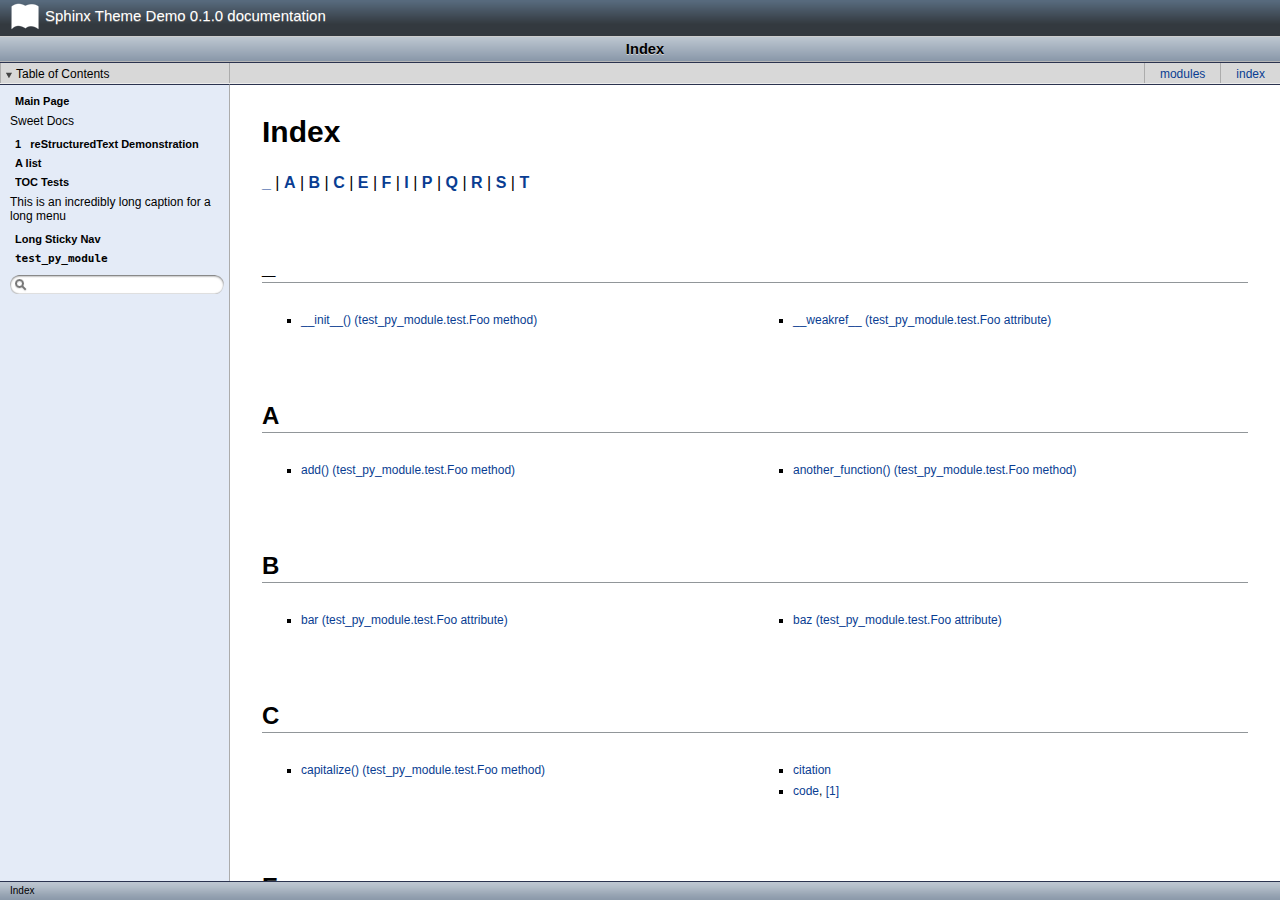
<file: genindex.html>
<!DOCTYPE html PUBLIC "-//W3C//DTD XHTML 1.0 Transitional//EN"
  "http://www.w3.org/TR/xhtml1/DTD/xhtml1-transitional.dtd">

<html xmlns="http://www.w3.org/1999/xhtml">
  <head>
    <meta http-equiv="X-UA-Compatible" content="IE=Edge" />
    <meta http-equiv="Content-Type" content="text/html; charset=utf-8" />
    <title>Index &#8212; Sphinx Theme Demo 0.1.0 documentation</title>
    <link rel="stylesheet" href="_static/css/adctheme.css" type="text/css" />
    <link rel="stylesheet" href="_static/pygments.css" type="text/css" />
    <script type="text/javascript" id="documentation_options" data-url_root="./" src="_static/documentation_options.js"></script>
    <script type="text/javascript" src="_static/jquery.js"></script>
    <script type="text/javascript" src="_static/underscore.js"></script>
    <script type="text/javascript" src="_static/doctools.js"></script>
    <script type="text/javascript" src="https://cdn.mathjax.org/mathjax/latest/MathJax.js?config=TeX-AMS-MML_HTMLorMML"></script>
    <link rel="index" title="Index" href="#" />
    <link rel="search" title="Search" href="search.html" />
    <link rel="top" title="Sphinx Theme Demo 0.1.0 documentation" href="index.html" />
    <link media="only screen and (max-device-width: 480px)" href="_static/css/mobile.css" type="text/css" rel="stylesheet" /> 
  </head><body>
<div id="docstitle">
    <p>Sphinx Theme Demo 0.1.0 documentation</p>
</div>
<div id="header">
    <div id="title"><h1>Index</h1></div>
    <ul id="headerButtons">
        <li id="toc_button"><div class="headerButton"><a href="#">Table of Contents</a></div></li>
        <li id="page_buttons">
            <div class="headerButton"><a href="#" title="General Index" accesskey="I">index</a></div>
            <div class="headerButton"><a href="py-modindex.html" title="Python Module Index" >modules</a></div>
        </li>
    </ul>
</div>

<div id="sphinxsidebar">
  <div class="sphinxsidebarwrapper">
        <ul><li class="toctree-l1"><a href="index.html">Main Page</a></li></ul>
        <p class="caption"><span class="caption-text">Sweet Docs</span></p>
<ul>
<li class="toctree-l1"><a class="reference internal" href="demo.html">1&nbsp;&nbsp;&nbsp;reStructuredText Demonstration</a></li>
<li class="toctree-l1"><a class="reference internal" href="list.html">A list</a></li>
</ul>
<ul>
<li class="toctree-l1"><a class="reference internal" href="toc.html">TOC Tests</a></li>
</ul>
<p class="caption"><span class="caption-text">This is an incredibly long caption for a long menu</span></p>
<ul>
<li class="toctree-l1"><a class="reference internal" href="long.html">Long Sticky Nav</a></li>
<li class="toctree-l1"><a class="reference internal" href="api.html"><code class="docutils literal notranslate"><span class="pre">test_py_module</span></code></a></li>
</ul>


   

    <div id="searchbox" style="display: none">
        <form class="search" action="search.html" method="get">
                        <div class="search-wrapper">
                        <input type="submit" value="" class="search-left"/>
                        <input class="prettysearch" type="text" name="q" size="18" title="Enter search terms or a module, class or function name."/>
                        <span class="search-right">&nbsp;</span>
                        </div>
          <input type="hidden" name="check_keywords" value="yes" />
          <input type="hidden" name="area" value="default" />
        </form>
    </div>
    <script type="text/javascript">$('#searchbox').show(0);</script>
  </div>
</div>



    <div class="document">
      <div class="documentwrapper">
        <div class="bodywrapper">
          <div class="body">
            

<h1 id="index">Index</h1>

<div class="genindex-jumpbox">
 <a href="#_"><strong>_</strong></a>
 | <a href="#A"><strong>A</strong></a>
 | <a href="#B"><strong>B</strong></a>
 | <a href="#C"><strong>C</strong></a>
 | <a href="#E"><strong>E</strong></a>
 | <a href="#F"><strong>F</strong></a>
 | <a href="#I"><strong>I</strong></a>
 | <a href="#P"><strong>P</strong></a>
 | <a href="#Q"><strong>Q</strong></a>
 | <a href="#R"><strong>R</strong></a>
 | <a href="#S"><strong>S</strong></a>
 | <a href="#T"><strong>T</strong></a>
 
</div>
<h2 id="_">_</h2>
<table style="width: 100%" class="indextable genindextable"><tr>
  <td style="width: 33%; vertical-align: top;"><ul>
      <li><a href="api.html#test_py_module.test.Foo.__init__">__init__() (test_py_module.test.Foo method)</a>
</li>
  </ul></td>
  <td style="width: 33%; vertical-align: top;"><ul>
      <li><a href="api.html#test_py_module.test.Foo.__weakref__">__weakref__ (test_py_module.test.Foo attribute)</a>
</li>
  </ul></td>
</tr></table>

<h2 id="A">A</h2>
<table style="width: 100%" class="indextable genindextable"><tr>
  <td style="width: 33%; vertical-align: top;"><ul>
      <li><a href="api.html#test_py_module.test.Foo.add">add() (test_py_module.test.Foo method)</a>
</li>
  </ul></td>
  <td style="width: 33%; vertical-align: top;"><ul>
      <li><a href="api.html#test_py_module.test.Foo.another_function">another_function() (test_py_module.test.Foo method)</a>
</li>
  </ul></td>
</tr></table>

<h2 id="B">B</h2>
<table style="width: 100%" class="indextable genindextable"><tr>
  <td style="width: 33%; vertical-align: top;"><ul>
      <li><a href="api.html#test_py_module.test.Foo.bar">bar (test_py_module.test.Foo attribute)</a>
</li>
  </ul></td>
  <td style="width: 33%; vertical-align: top;"><ul>
      <li><a href="api.html#test_py_module.test.Foo.baz">baz (test_py_module.test.Foo attribute)</a>
</li>
  </ul></td>
</tr></table>

<h2 id="C">C</h2>
<table style="width: 100%" class="indextable genindextable"><tr>
  <td style="width: 33%; vertical-align: top;"><ul>
      <li><a href="api.html#test_py_module.test.Foo.capitalize">capitalize() (test_py_module.test.Foo method)</a>
</li>
  </ul></td>
  <td style="width: 33%; vertical-align: top;"><ul>
      <li><a href="index.html#index-4">citation</a>
</li>
      <li><a href="index.html#index-1">code</a>, <a href="index.html#index-3">[1]</a>
</li>
  </ul></td>
</tr></table>

<h2 id="E">E</h2>
<table style="width: 100%" class="indextable genindextable"><tr>
  <td style="width: 33%; vertical-align: top;"><ul>
      <li><a href="index.html#index-0">equation</a>
</li>
  </ul></td>
</tr></table>

<h2 id="F">F</h2>
<table style="width: 100%" class="indextable genindextable"><tr>
  <td style="width: 33%; vertical-align: top;"><ul>
      <li><a href="api.html#test_py_module.test.Foo.flox">flox (test_py_module.test.Foo attribute)</a>
</li>
  </ul></td>
  <td style="width: 33%; vertical-align: top;"><ul>
      <li><a href="api.html#test_py_module.test.Foo">Foo (class in test_py_module.test)</a>
</li>
      <li><a href="index.html#index-0">formula</a>
</li>
  </ul></td>
</tr></table>

<h2 id="I">I</h2>
<table style="width: 100%" class="indextable genindextable"><tr>
  <td style="width: 33%; vertical-align: top;"><ul>
      <li><a href="index.html#index-5">images</a>
</li>
  </ul></td>
</tr></table>

<h2 id="P">P</h2>
<table style="width: 100%" class="indextable genindextable"><tr>
  <td style="width: 33%; vertical-align: top;"><ul>
      <li><a href="index.html#payments.dotpay.DotpayProvider">payments.dotpay.DotpayProvider (built-in class)</a>
</li>
  </ul></td>
  <td style="width: 33%; vertical-align: top;"><ul>
      <li>
    Python Enhancement Proposals

      <ul>
        <li><a href="demo.html#index-0">PEP 287</a>
</li>
      </ul></li>
  </ul></td>
</tr></table>

<h2 id="Q">Q</h2>
<table style="width: 100%" class="indextable genindextable"><tr>
  <td style="width: 33%; vertical-align: top;"><ul>
      <li><a href="api.html#test_py_module.test.Foo.qux">qux (test_py_module.test.Foo attribute)</a>
</li>
  </ul></td>
</tr></table>

<h2 id="R">R</h2>
<table style="width: 100%" class="indextable genindextable"><tr>
  <td style="width: 33%; vertical-align: top;"><ul>
      <li>
    RFC

      <ul>
        <li><a href="demo.html#index-1">RFC 2822</a>
</li>
      </ul></li>
  </ul></td>
</tr></table>

<h2 id="S">S</h2>
<table style="width: 100%" class="indextable genindextable"><tr>
  <td style="width: 33%; vertical-align: top;"><ul>
      <li><a href="index.html#index-2">sidebar</a>, <a href="index.html#index-3">[1]</a>
</li>
  </ul></td>
  <td style="width: 33%; vertical-align: top;"><ul>
      <li><a href="api.html#test_py_module.test.Foo.spam">spam (test_py_module.test.Foo attribute)</a>
</li>
  </ul></td>
</tr></table>

<h2 id="T">T</h2>
<table style="width: 100%" class="indextable genindextable"><tr>
  <td style="width: 33%; vertical-align: top;"><ul>
      <li><a href="api.html#module-test_py_module.test">test_py_module.test (module)</a>
</li>
  </ul></td>
</tr></table>



          </div> 
        </div>
      </div>
    <div class="footer">
    <p>
      &copy; Copyright 2016-2018, Christophe CHAUVET.
      Created using <a href="http://sphinx.pocoo.org/">Sphinx</a> 1.7.6 <a href="https://github.com/mga-sphinx/sphinx_adc_theme">ADC Theme</a> .
    (Revision )
        </p>
    </div>
      <div class="clearer"></div>
    </div>
        <div id="breadcrumbs">
                Index
        </div>
        <script type="text/javascript" charset="utf-8" src="_static/js/toc.js"></script>
  </body>
</html>
</file>
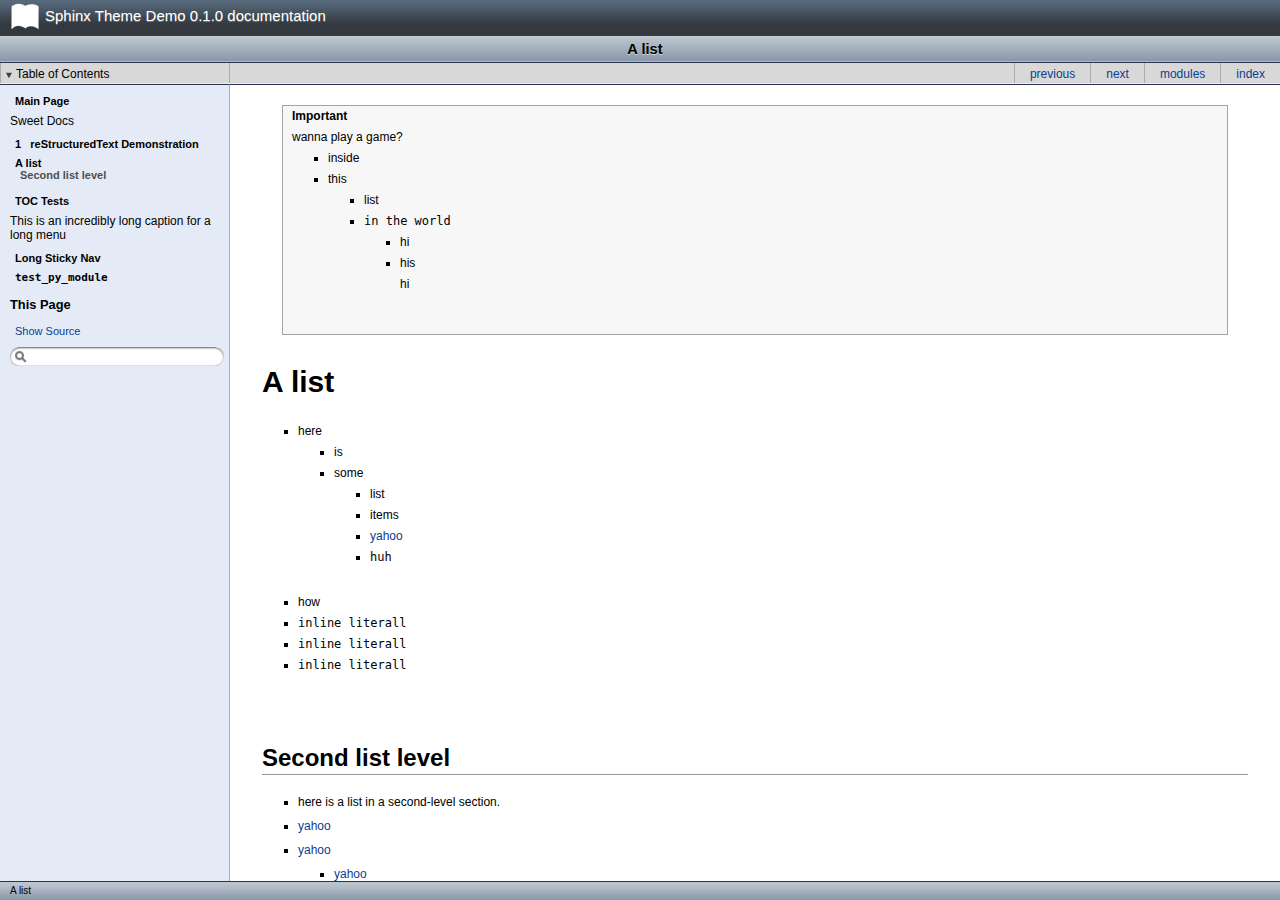
<file: list.html>
<!DOCTYPE html PUBLIC "-//W3C//DTD XHTML 1.0 Transitional//EN"
  "http://www.w3.org/TR/xhtml1/DTD/xhtml1-transitional.dtd">

<html xmlns="http://www.w3.org/1999/xhtml">
  <head>
    <meta http-equiv="X-UA-Compatible" content="IE=Edge" />
    <meta http-equiv="Content-Type" content="text/html; charset=utf-8" />
    <title>A list &#8212; Sphinx Theme Demo 0.1.0 documentation</title>
    <link rel="stylesheet" href="_static/css/adctheme.css" type="text/css" />
    <link rel="stylesheet" href="_static/pygments.css" type="text/css" />
    <script type="text/javascript" id="documentation_options" data-url_root="./" src="_static/documentation_options.js"></script>
    <script type="text/javascript" src="_static/jquery.js"></script>
    <script type="text/javascript" src="_static/underscore.js"></script>
    <script type="text/javascript" src="_static/doctools.js"></script>
    <script type="text/javascript" src="https://cdn.mathjax.org/mathjax/latest/MathJax.js?config=TeX-AMS-MML_HTMLorMML"></script>
    <link rel="index" title="Index" href="genindex.html" />
    <link rel="search" title="Search" href="search.html" />
    <link rel="top" title="Sphinx Theme Demo 0.1.0 documentation" href="index.html" />
    <link rel="next" title="TOC Tests" href="toc.html" />
    <link rel="prev" title="1   reStructuredText Demonstration" href="demo.html" />
    <link media="only screen and (max-device-width: 480px)" href="_static/css/mobile.css" type="text/css" rel="stylesheet" /> 
  </head><body>
<div id="docstitle">
    <p>Sphinx Theme Demo 0.1.0 documentation</p>
</div>
<div id="header">
    <div id="title"><h1>A list</h1></div>
    <ul id="headerButtons">
        <li id="toc_button"><div class="headerButton"><a href="#">Table of Contents</a></div></li>
        <li id="page_buttons">
            <div class="headerButton"><a href="genindex.html" title="General Index" accesskey="I">index</a></div>
            <div class="headerButton"><a href="py-modindex.html" title="Python Module Index" >modules</a></div>
            <div class="headerButton"><a href="toc.html" title="TOC Tests" accesskey="N">next</a></div>
            <div class="headerButton"><a href="demo.html" title="1   reStructuredText Demonstration" accesskey="P">previous</a></div>
        </li>
    </ul>
</div>

<div id="sphinxsidebar">
  <div class="sphinxsidebarwrapper">
        <ul><li class="toctree-l1"><a href="index.html">Main Page</a></li></ul>
        <p class="caption"><span class="caption-text">Sweet Docs</span></p>
<ul class="current">
<li class="toctree-l1"><a class="reference internal" href="demo.html">1&nbsp;&nbsp;&nbsp;reStructuredText Demonstration</a></li>
<li class="toctree-l1 current"><a class="current reference internal" href="#">A list</a><ul>
<li class="toctree-l2"><a class="reference internal" href="#second-list-level">Second list level</a></li>
</ul>
</li>
</ul>
<ul>
<li class="toctree-l1"><a class="reference internal" href="toc.html">TOC Tests</a></li>
</ul>
<p class="caption"><span class="caption-text">This is an incredibly long caption for a long menu</span></p>
<ul>
<li class="toctree-l1"><a class="reference internal" href="long.html">Long Sticky Nav</a></li>
<li class="toctree-l1"><a class="reference internal" href="api.html"><code class="docutils literal notranslate"><span class="pre">test_py_module</span></code></a></li>
</ul>

      <h3>This Page</h3>
      <ul class="this-page-menu">
        <li><a href="_sources/list.rst.txt"
               rel="nofollow">Show Source</a></li>
      </ul>
    <div id="searchbox" style="display: none">
        <form class="search" action="search.html" method="get">
                        <div class="search-wrapper">
                        <input type="submit" value="" class="search-left"/>
                        <input class="prettysearch" type="text" name="q" size="18" title="Enter search terms or a module, class or function name."/>
                        <span class="search-right">&nbsp;</span>
                        </div>
          <input type="hidden" name="check_keywords" value="yes" />
          <input type="hidden" name="area" value="default" />
        </form>
    </div>
    <script type="text/javascript">$('#searchbox').show(0);</script>
  </div>
</div>



    <div class="document">
      <div class="documentwrapper">
        <div class="bodywrapper">
          <div class="body">
            
  <div class="admonition important">
<p class="first admonition-title">Important</p>
<p>wanna play a game?</p>
<ul class="last">
<li><p class="first">inside</p>
</li>
<li><p class="first">this</p>
<ul>
<li><p class="first">list</p>
</li>
<li><p class="first"><code class="docutils literal notranslate"><span class="pre">in</span> <span class="pre">the</span> <span class="pre">world</span></code></p>
<ul>
<li><p class="first">hi</p>
</li>
<li><p class="first">his</p>
<p>hi</p>
</li>
</ul>
</li>
</ul>
</li>
</ul>
</div>
<div class="section" id="a-list">
<h1>A list<a class="headerlink" href="#a-list" title="Permalink to this headline">¶</a></h1>
<ul class="simple">
<li>here<ul>
<li>is</li>
<li>some<ul>
<li>list</li>
<li>items</li>
<li><a class="reference external" href="http://www.yahoo.com">yahoo</a></li>
<li><code class="docutils literal notranslate"><span class="pre">huh</span></code></li>
</ul>
</li>
</ul>
</li>
<li>how</li>
<li><code class="docutils literal notranslate"><span class="pre">inline</span> <span class="pre">literall</span></code></li>
<li><code class="docutils literal notranslate"><span class="pre">inline</span> <span class="pre">literall</span></code></li>
<li><code class="docutils literal notranslate"><span class="pre">inline</span> <span class="pre">literall</span></code></li>
</ul>
<div class="section" id="second-list-level">
<h2>Second list level<a class="headerlink" href="#second-list-level" title="Permalink to this headline">¶</a></h2>
<ul>
<li><p class="first">here is a list in a second-level section.</p>
</li>
<li><p class="first"><a class="reference external" href="http://www.yahoo.com">yahoo</a></p>
</li>
<li><p class="first"><a class="reference external" href="http://www.yahoo.com">yahoo</a></p>
<ul>
<li><p class="first"><a class="reference external" href="http://www.yahoo.com">yahoo</a></p>
</li>
<li><p class="first">here is an inner bullet <code class="docutils literal notranslate"><span class="pre">oh</span></code></p>
<ul>
<li><p class="first">one more <code class="docutils literal notranslate"><span class="pre">with</span> <span class="pre">an</span> <span class="pre">inline</span> <span class="pre">literally</span></code>. <a class="reference external" href="http://www.yahoo.com">yahoo</a></p>
<p>heh heh. child. try to beat this embed:</p>
<div class="highlight-python notranslate"><table class="highlighttable"><tr><td class="linenos"><div class="linenodiv"><pre> 1
 2
 3
 4
 5
 6
 7
 8
 9
10</pre></div></td><td class="code"><div class="highlight"><pre><span></span><span class="c1"># -*- coding: utf-8 -*-</span>
<span class="sd">&quot;&quot;&quot;Test Module for sphinx_rtd_theme.&quot;&quot;&quot;</span>


<span class="k">class</span> <span class="nc">Foo</span><span class="p">:</span>

    <span class="sa">r</span><span class="s2">&quot;&quot;&quot;Docstring for class Foo.</span>

<span class="s2">    This text tests for the formatting of docstrings generated from output</span>
<span class="s2">    ``sphinx.ext.autodoc``. Which contain reST, but sphinx nests it in the</span>
</pre></div>
</td></tr></table></div>
</li>
</ul>
</li>
<li><p class="first">and another. <a class="reference external" href="http://www.yahoo.com">yahoo</a></p>
</li>
<li><p class="first"><a class="reference external" href="http://www.yahoo.com">yahoo</a></p>
</li>
<li><p class="first"><code class="docutils literal notranslate"><span class="pre">hi</span></code></p>
</li>
</ul>
</li>
<li><p class="first">and hehe</p>
</li>
</ul>
<div class="section" id="but-deeper-down-the-rabbit-hole">
<h3>But deeper down the rabbit hole<a class="headerlink" href="#but-deeper-down-the-rabbit-hole" title="Permalink to this headline">¶</a></h3>
<ul class="simple">
<li>I kept saying that, “deeper down the rabbit hole”. <a class="reference external" href="http://www.yahoo.com">yahoo</a><ul>
<li>I cackle at night <a class="reference external" href="http://www.yahoo.com">yahoo</a>.</li>
</ul>
</li>
<li>I’m so lonely here in GZ <code class="docutils literal notranslate"><span class="pre">guangzhou</span></code></li>
<li>A man of python destiny, hopes and dreams. <a class="reference external" href="http://www.yahoo.com">yahoo</a><ul>
<li><a class="reference external" href="http://www.yahoo.com">yahoo</a><ul>
<li><a class="reference external" href="http://www.yahoo.com">yahoo</a> <code class="docutils literal notranslate"><span class="pre">hi</span></code></li>
<li><code class="docutils literal notranslate"><span class="pre">destiny</span></code></li>
</ul>
</li>
</ul>
</li>
</ul>
</div>
</div>
</div>


          </div> 
        </div>
      </div>
    <div class="footer">
    <p>
      &copy; Copyright 2016-2018, Christophe CHAUVET.
      Created using <a href="http://sphinx.pocoo.org/">Sphinx</a> 1.7.6 <a href="https://github.com/mga-sphinx/sphinx_adc_theme">ADC Theme</a> .
    (Revision )
        </p>
    </div>
      <div class="clearer"></div>
    </div>
        <div id="breadcrumbs">
                A list
        </div>
        <script type="text/javascript" charset="utf-8" src="_static/js/toc.js"></script>
  </body>
</html>
</file>
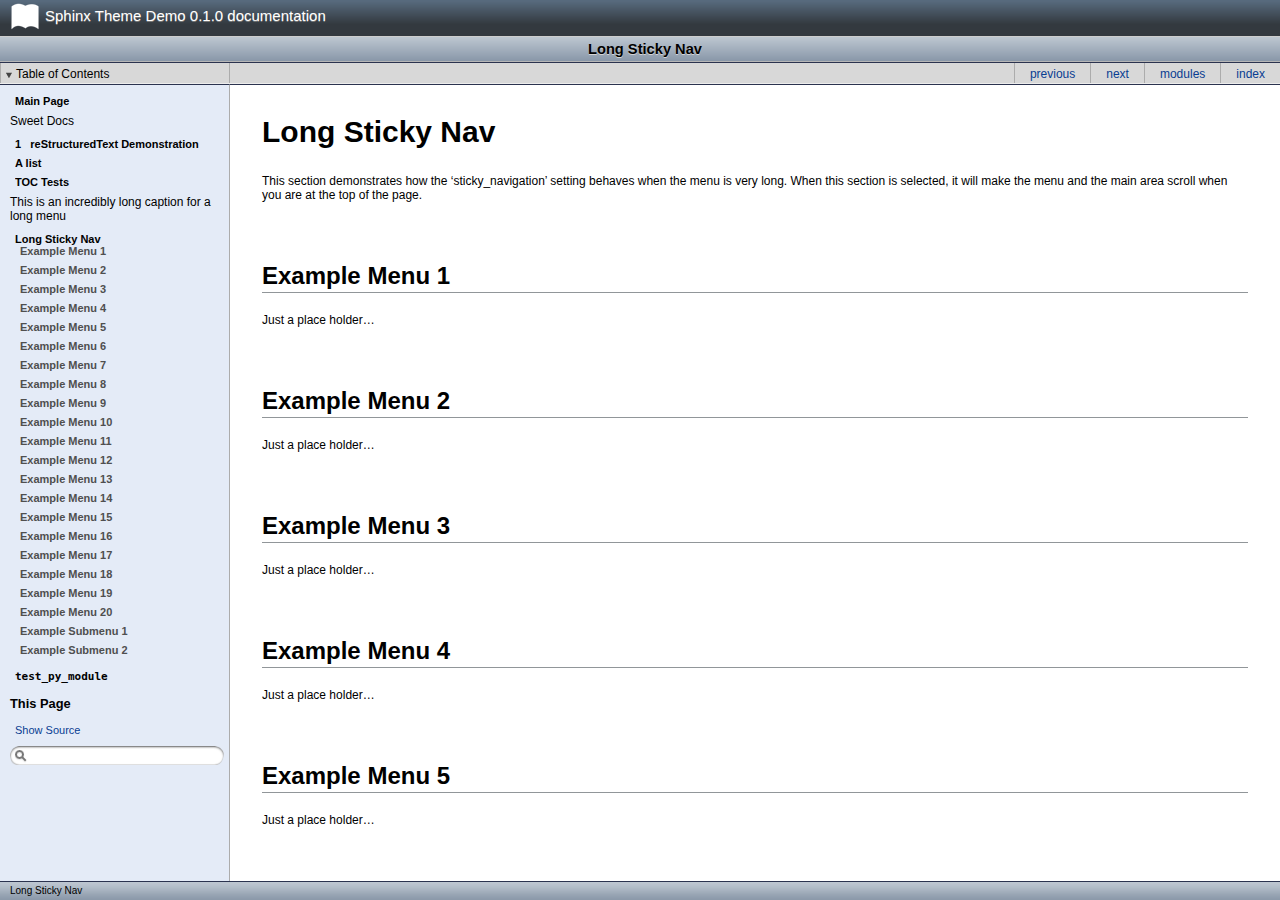
<file: long.html>
<!DOCTYPE html PUBLIC "-//W3C//DTD XHTML 1.0 Transitional//EN"
  "http://www.w3.org/TR/xhtml1/DTD/xhtml1-transitional.dtd">

<html xmlns="http://www.w3.org/1999/xhtml">
  <head>
    <meta http-equiv="X-UA-Compatible" content="IE=Edge" />
    <meta http-equiv="Content-Type" content="text/html; charset=utf-8" />
    <title>Long Sticky Nav &#8212; Sphinx Theme Demo 0.1.0 documentation</title>
    <link rel="stylesheet" href="_static/css/adctheme.css" type="text/css" />
    <link rel="stylesheet" href="_static/pygments.css" type="text/css" />
    <script type="text/javascript" id="documentation_options" data-url_root="./" src="_static/documentation_options.js"></script>
    <script type="text/javascript" src="_static/jquery.js"></script>
    <script type="text/javascript" src="_static/underscore.js"></script>
    <script type="text/javascript" src="_static/doctools.js"></script>
    <script type="text/javascript" src="https://cdn.mathjax.org/mathjax/latest/MathJax.js?config=TeX-AMS-MML_HTMLorMML"></script>
    <link rel="index" title="Index" href="genindex.html" />
    <link rel="search" title="Search" href="search.html" />
    <link rel="top" title="Sphinx Theme Demo 0.1.0 documentation" href="index.html" />
    <link rel="next" title="test_py_module" href="api.html" />
    <link rel="prev" title="TOC Tests" href="toc.html" />
    <link media="only screen and (max-device-width: 480px)" href="_static/css/mobile.css" type="text/css" rel="stylesheet" /> 
  </head><body>
<div id="docstitle">
    <p>Sphinx Theme Demo 0.1.0 documentation</p>
</div>
<div id="header">
    <div id="title"><h1>Long Sticky Nav</h1></div>
    <ul id="headerButtons">
        <li id="toc_button"><div class="headerButton"><a href="#">Table of Contents</a></div></li>
        <li id="page_buttons">
            <div class="headerButton"><a href="genindex.html" title="General Index" accesskey="I">index</a></div>
            <div class="headerButton"><a href="py-modindex.html" title="Python Module Index" >modules</a></div>
            <div class="headerButton"><a href="api.html" title="test_py_module" accesskey="N">next</a></div>
            <div class="headerButton"><a href="toc.html" title="TOC Tests" accesskey="P">previous</a></div>
        </li>
    </ul>
</div>

<div id="sphinxsidebar">
  <div class="sphinxsidebarwrapper">
        <ul><li class="toctree-l1"><a href="index.html">Main Page</a></li></ul>
        <p class="caption"><span class="caption-text">Sweet Docs</span></p>
<ul>
<li class="toctree-l1"><a class="reference internal" href="demo.html">1&nbsp;&nbsp;&nbsp;reStructuredText Demonstration</a></li>
<li class="toctree-l1"><a class="reference internal" href="list.html">A list</a></li>
</ul>
<ul>
<li class="toctree-l1"><a class="reference internal" href="toc.html">TOC Tests</a></li>
</ul>
<p class="caption"><span class="caption-text">This is an incredibly long caption for a long menu</span></p>
<ul class="current">
<li class="toctree-l1 current"><a class="current reference internal" href="#">Long Sticky Nav</a><ul>
<li class="toctree-l2"><a class="reference internal" href="#example-menu-1">Example Menu 1</a></li>
<li class="toctree-l2"><a class="reference internal" href="#example-menu-2">Example Menu 2</a></li>
<li class="toctree-l2"><a class="reference internal" href="#example-menu-3">Example Menu 3</a></li>
<li class="toctree-l2"><a class="reference internal" href="#example-menu-4">Example Menu 4</a></li>
<li class="toctree-l2"><a class="reference internal" href="#example-menu-5">Example Menu 5</a></li>
<li class="toctree-l2"><a class="reference internal" href="#example-menu-6">Example Menu 6</a></li>
<li class="toctree-l2"><a class="reference internal" href="#example-menu-7">Example Menu 7</a></li>
<li class="toctree-l2"><a class="reference internal" href="#example-menu-8">Example Menu 8</a></li>
<li class="toctree-l2"><a class="reference internal" href="#example-menu-9">Example Menu 9</a></li>
<li class="toctree-l2"><a class="reference internal" href="#example-menu-10">Example Menu 10</a></li>
<li class="toctree-l2"><a class="reference internal" href="#example-menu-11">Example Menu 11</a></li>
<li class="toctree-l2"><a class="reference internal" href="#example-menu-12">Example Menu 12</a></li>
<li class="toctree-l2"><a class="reference internal" href="#example-menu-13">Example Menu 13</a></li>
<li class="toctree-l2"><a class="reference internal" href="#example-menu-14">Example Menu 14</a></li>
<li class="toctree-l2"><a class="reference internal" href="#example-menu-15">Example Menu 15</a></li>
<li class="toctree-l2"><a class="reference internal" href="#example-menu-16">Example Menu 16</a></li>
<li class="toctree-l2"><a class="reference internal" href="#example-menu-17">Example Menu 17</a></li>
<li class="toctree-l2"><a class="reference internal" href="#example-menu-18">Example Menu 18</a></li>
<li class="toctree-l2"><a class="reference internal" href="#example-menu-19">Example Menu 19</a></li>
<li class="toctree-l2"><a class="reference internal" href="#example-menu-20">Example Menu 20</a></li>
<li class="toctree-l2"><a class="reference internal" href="#example-submenu-1">Example Submenu 1</a></li>
<li class="toctree-l2"><a class="reference internal" href="#example-submenu-2">Example Submenu 2</a></li>
</ul>
</li>
<li class="toctree-l1"><a class="reference internal" href="api.html"><code class="docutils literal notranslate"><span class="pre">test_py_module</span></code></a></li>
</ul>

      <h3>This Page</h3>
      <ul class="this-page-menu">
        <li><a href="_sources/long.rst.txt"
               rel="nofollow">Show Source</a></li>
      </ul>
    <div id="searchbox" style="display: none">
        <form class="search" action="search.html" method="get">
                        <div class="search-wrapper">
                        <input type="submit" value="" class="search-left"/>
                        <input class="prettysearch" type="text" name="q" size="18" title="Enter search terms or a module, class or function name."/>
                        <span class="search-right">&nbsp;</span>
                        </div>
          <input type="hidden" name="check_keywords" value="yes" />
          <input type="hidden" name="area" value="default" />
        </form>
    </div>
    <script type="text/javascript">$('#searchbox').show(0);</script>
  </div>
</div>



    <div class="document">
      <div class="documentwrapper">
        <div class="bodywrapper">
          <div class="body">
            
  <div class="section" id="long-sticky-nav">
<h1>Long Sticky Nav<a class="headerlink" href="#long-sticky-nav" title="Permalink to this headline">¶</a></h1>
<p>This section demonstrates how the ‘sticky_navigation’ setting behaves when the menu is very long.  When this section is selected, it will make the menu and the main area scroll when you are at the top of the page.</p>
<div class="section" id="example-menu-1">
<h2>Example Menu 1<a class="headerlink" href="#example-menu-1" title="Permalink to this headline">¶</a></h2>
<p>Just a place holder…</p>
</div>
<div class="section" id="example-menu-2">
<h2>Example Menu 2<a class="headerlink" href="#example-menu-2" title="Permalink to this headline">¶</a></h2>
<p>Just a place holder…</p>
</div>
<div class="section" id="example-menu-3">
<h2>Example Menu 3<a class="headerlink" href="#example-menu-3" title="Permalink to this headline">¶</a></h2>
<p>Just a place holder…</p>
</div>
<div class="section" id="example-menu-4">
<h2>Example Menu 4<a class="headerlink" href="#example-menu-4" title="Permalink to this headline">¶</a></h2>
<p>Just a place holder…</p>
</div>
<div class="section" id="example-menu-5">
<h2>Example Menu 5<a class="headerlink" href="#example-menu-5" title="Permalink to this headline">¶</a></h2>
<p>Just a place holder…</p>
</div>
<div class="section" id="example-menu-6">
<h2>Example Menu 6<a class="headerlink" href="#example-menu-6" title="Permalink to this headline">¶</a></h2>
<p>Just a place holder…</p>
</div>
<div class="section" id="example-menu-7">
<h2>Example Menu 7<a class="headerlink" href="#example-menu-7" title="Permalink to this headline">¶</a></h2>
<p>Just a place holder…</p>
</div>
<div class="section" id="example-menu-8">
<h2>Example Menu 8<a class="headerlink" href="#example-menu-8" title="Permalink to this headline">¶</a></h2>
<p>Just a place holder…</p>
</div>
<div class="section" id="example-menu-9">
<h2>Example Menu 9<a class="headerlink" href="#example-menu-9" title="Permalink to this headline">¶</a></h2>
<p>Just a place holder…</p>
</div>
<div class="section" id="example-menu-10">
<h2>Example Menu 10<a class="headerlink" href="#example-menu-10" title="Permalink to this headline">¶</a></h2>
<p>Just a place holder…</p>
</div>
<div class="section" id="example-menu-11">
<h2>Example Menu 11<a class="headerlink" href="#example-menu-11" title="Permalink to this headline">¶</a></h2>
<p>Just a place holder…</p>
</div>
<div class="section" id="example-menu-12">
<h2>Example Menu 12<a class="headerlink" href="#example-menu-12" title="Permalink to this headline">¶</a></h2>
<p>Just a place holder…</p>
</div>
<div class="section" id="example-menu-13">
<h2>Example Menu 13<a class="headerlink" href="#example-menu-13" title="Permalink to this headline">¶</a></h2>
<p>Just a place holder…</p>
</div>
<div class="section" id="example-menu-14">
<h2>Example Menu 14<a class="headerlink" href="#example-menu-14" title="Permalink to this headline">¶</a></h2>
<p>Just a place holder…</p>
</div>
<div class="section" id="example-menu-15">
<h2>Example Menu 15<a class="headerlink" href="#example-menu-15" title="Permalink to this headline">¶</a></h2>
<p>Just a place holder…</p>
</div>
<div class="section" id="example-menu-16">
<h2>Example Menu 16<a class="headerlink" href="#example-menu-16" title="Permalink to this headline">¶</a></h2>
<p>Just a place holder…</p>
</div>
<div class="section" id="example-menu-17">
<h2>Example Menu 17<a class="headerlink" href="#example-menu-17" title="Permalink to this headline">¶</a></h2>
<p>Just a place holder…</p>
</div>
<div class="section" id="example-menu-18">
<h2>Example Menu 18<a class="headerlink" href="#example-menu-18" title="Permalink to this headline">¶</a></h2>
<p>Just a place holder…</p>
</div>
<div class="section" id="example-menu-19">
<h2>Example Menu 19<a class="headerlink" href="#example-menu-19" title="Permalink to this headline">¶</a></h2>
<p>Just a place holder…</p>
</div>
<div class="section" id="example-menu-20">
<h2>Example Menu 20<a class="headerlink" href="#example-menu-20" title="Permalink to this headline">¶</a></h2>
<p>Just a place holder…</p>
</div>
<div class="section" id="example-submenu-1">
<h2>Example Submenu 1<a class="headerlink" href="#example-submenu-1" title="Permalink to this headline">¶</a></h2>
<p>Just a place holder…</p>
<div class="section" id="submenu-1">
<h3>Submenu 1<a class="headerlink" href="#submenu-1" title="Permalink to this headline">¶</a></h3>
<p>Just a place holder…</p>
<div class="section" id="subsubmenu-1">
<h4>Subsubmenu 1<a class="headerlink" href="#subsubmenu-1" title="Permalink to this headline">¶</a></h4>
<p>Just a place holder…</p>
</div>
<div class="section" id="subsubmenu-2">
<h4>Subsubmenu 2<a class="headerlink" href="#subsubmenu-2" title="Permalink to this headline">¶</a></h4>
<p>Just a place holder…</p>
</div>
</div>
<div class="section" id="submenu-2">
<h3>Submenu 2<a class="headerlink" href="#submenu-2" title="Permalink to this headline">¶</a></h3>
<p>Just a place holder…</p>
<div class="section" id="id1">
<h4>Subsubmenu 1<a class="headerlink" href="#id1" title="Permalink to this headline">¶</a></h4>
<p>Just a place holder…</p>
</div>
</div>
<div class="section" id="submenu-3">
<h3>Submenu 3<a class="headerlink" href="#submenu-3" title="Permalink to this headline">¶</a></h3>
<p>Just a place holder…</p>
</div>
<div class="section" id="submenu-4">
<h3>Submenu 4<a class="headerlink" href="#submenu-4" title="Permalink to this headline">¶</a></h3>
<p>Just a place holder…</p>
</div>
<div class="section" id="submenu-5">
<h3>Submenu 5<a class="headerlink" href="#submenu-5" title="Permalink to this headline">¶</a></h3>
<p>Just a place holder…</p>
</div>
</div>
<div class="section" id="example-submenu-2">
<h2>Example Submenu 2<a class="headerlink" href="#example-submenu-2" title="Permalink to this headline">¶</a></h2>
<p>Just a place holder…</p>
<div class="section" id="id2">
<h3>Submenu 1<a class="headerlink" href="#id2" title="Permalink to this headline">¶</a></h3>
<p>Just a place holder…</p>
<div class="section" id="id3">
<h4>Subsubmenu 1<a class="headerlink" href="#id3" title="Permalink to this headline">¶</a></h4>
<p>Just a place holder…</p>
</div>
</div>
<div class="section" id="id4">
<h3>Submenu 2<a class="headerlink" href="#id4" title="Permalink to this headline">¶</a></h3>
<p>Just a place holder…</p>
<div class="section" id="id5">
<h4>Subsubmenu 1<a class="headerlink" href="#id5" title="Permalink to this headline">¶</a></h4>
<p>Just a place holder…</p>
</div>
</div>
<div class="section" id="id6">
<h3>Submenu 3<a class="headerlink" href="#id6" title="Permalink to this headline">¶</a></h3>
<p>Just a place holder…</p>
</div>
<div class="section" id="id7">
<h3>Submenu 4<a class="headerlink" href="#id7" title="Permalink to this headline">¶</a></h3>
<p>Just a place holder…</p>
</div>
<div class="section" id="id8">
<h3>Submenu 5<a class="headerlink" href="#id8" title="Permalink to this headline">¶</a></h3>
<p>Just a place holder…</p>
</div>
</div>
</div>


          </div> 
        </div>
      </div>
    <div class="footer">
    <p>
      &copy; Copyright 2016-2018, Christophe CHAUVET.
      Created using <a href="http://sphinx.pocoo.org/">Sphinx</a> 1.7.6 <a href="https://github.com/mga-sphinx/sphinx_adc_theme">ADC Theme</a> .
    (Revision )
        </p>
    </div>
      <div class="clearer"></div>
    </div>
        <div id="breadcrumbs">
                Long Sticky Nav
        </div>
        <script type="text/javascript" charset="utf-8" src="_static/js/toc.js"></script>
  </body>
</html>
</file>
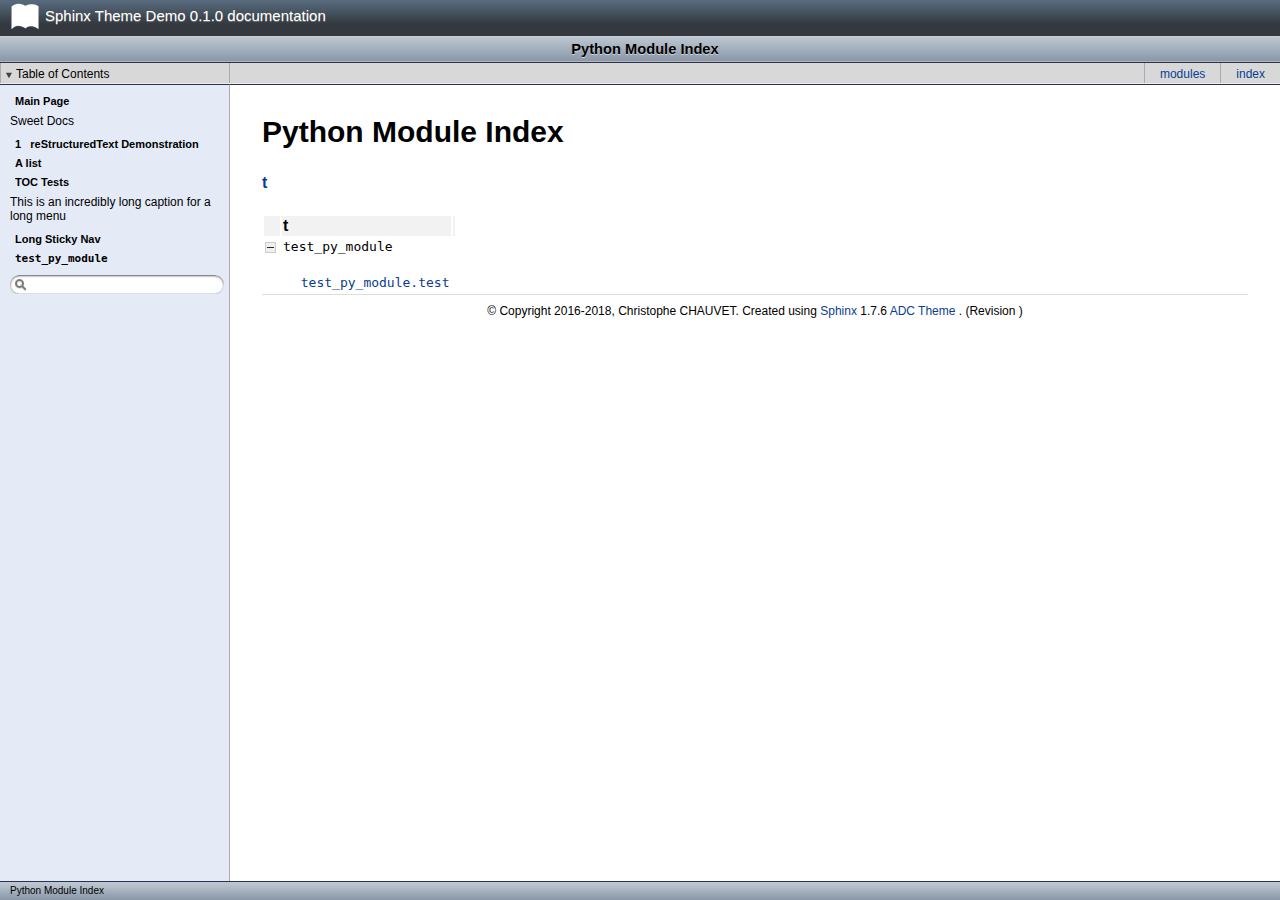
<file: py-modindex.html>
<!DOCTYPE html PUBLIC "-//W3C//DTD XHTML 1.0 Transitional//EN"
  "http://www.w3.org/TR/xhtml1/DTD/xhtml1-transitional.dtd">

<html xmlns="http://www.w3.org/1999/xhtml">
  <head>
    <meta http-equiv="X-UA-Compatible" content="IE=Edge" />
    <meta http-equiv="Content-Type" content="text/html; charset=utf-8" />
    <title>Python Module Index &#8212; Sphinx Theme Demo 0.1.0 documentation</title>
    <link rel="stylesheet" href="_static/css/adctheme.css" type="text/css" />
    <link rel="stylesheet" href="_static/pygments.css" type="text/css" />
    <script type="text/javascript" id="documentation_options" data-url_root="./" src="_static/documentation_options.js"></script>
    <script type="text/javascript" src="_static/jquery.js"></script>
    <script type="text/javascript" src="_static/underscore.js"></script>
    <script type="text/javascript" src="_static/doctools.js"></script>
    <script type="text/javascript" src="https://cdn.mathjax.org/mathjax/latest/MathJax.js?config=TeX-AMS-MML_HTMLorMML"></script>
    <link rel="index" title="Index" href="genindex.html" />
    <link rel="search" title="Search" href="search.html" />
    <link rel="top" title="Sphinx Theme Demo 0.1.0 documentation" href="index.html" />
    <link media="only screen and (max-device-width: 480px)" href="_static/css/mobile.css" type="text/css" rel="stylesheet" />
 


  </head><body>
<div id="docstitle">
    <p>Sphinx Theme Demo 0.1.0 documentation</p>
</div>
<div id="header">
    <div id="title"><h1>Python Module Index</h1></div>
    <ul id="headerButtons">
        <li id="toc_button"><div class="headerButton"><a href="#">Table of Contents</a></div></li>
        <li id="page_buttons">
            <div class="headerButton"><a href="genindex.html" title="General Index" accesskey="I">index</a></div>
            <div class="headerButton"><a href="#" title="Python Module Index" >modules</a></div>
        </li>
    </ul>
</div>

<div id="sphinxsidebar">
  <div class="sphinxsidebarwrapper">
        <ul><li class="toctree-l1"><a href="index.html">Main Page</a></li></ul>
        <p class="caption"><span class="caption-text">Sweet Docs</span></p>
<ul>
<li class="toctree-l1"><a class="reference internal" href="demo.html">1&nbsp;&nbsp;&nbsp;reStructuredText Demonstration</a></li>
<li class="toctree-l1"><a class="reference internal" href="list.html">A list</a></li>
</ul>
<ul>
<li class="toctree-l1"><a class="reference internal" href="toc.html">TOC Tests</a></li>
</ul>
<p class="caption"><span class="caption-text">This is an incredibly long caption for a long menu</span></p>
<ul>
<li class="toctree-l1"><a class="reference internal" href="long.html">Long Sticky Nav</a></li>
<li class="toctree-l1"><a class="reference internal" href="api.html"><code class="docutils literal notranslate"><span class="pre">test_py_module</span></code></a></li>
</ul>

    <div id="searchbox" style="display: none">
        <form class="search" action="search.html" method="get">
                        <div class="search-wrapper">
                        <input type="submit" value="" class="search-left"/>
                        <input class="prettysearch" type="text" name="q" size="18" title="Enter search terms or a module, class or function name."/>
                        <span class="search-right">&nbsp;</span>
                        </div>
          <input type="hidden" name="check_keywords" value="yes" />
          <input type="hidden" name="area" value="default" />
        </form>
    </div>
    <script type="text/javascript">$('#searchbox').show(0);</script>
  </div>
</div>



    <div class="document">
      <div class="documentwrapper">
        <div class="bodywrapper">
          <div class="body">
            

   <h1>Python Module Index</h1>

   <div class="modindex-jumpbox">
   <a href="#cap-t"><strong>t</strong></a>
   </div>

   <table class="indextable modindextable">
     <tr class="pcap"><td></td><td>&#160;</td><td></td></tr>
     <tr class="cap" id="cap-t"><td></td><td>
       <strong>t</strong></td><td></td></tr>
     <tr>
       <td><img src="_static/minus.png" class="toggler"
              id="toggle-1" style="display: none" alt="-" /></td>
       <td>
       <code class="xref">test_py_module</code></td><td>
       <em></em></td></tr>
     <tr class="cg-1">
       <td></td>
       <td>&#160;&#160;&#160;
       <a href="api.html#module-test_py_module.test"><code class="xref">test_py_module.test</code></a></td><td>
       <em></em></td></tr>
   </table>


          </div> 
        </div>
      </div>
    <div class="footer">
    <p>
      &copy; Copyright 2016-2018, Christophe CHAUVET.
      Created using <a href="http://sphinx.pocoo.org/">Sphinx</a> 1.7.6 <a href="https://github.com/mga-sphinx/sphinx_adc_theme">ADC Theme</a> .
    (Revision )
        </p>
    </div>
      <div class="clearer"></div>
    </div>
        <div id="breadcrumbs">
                Python Module Index
        </div>
        <script type="text/javascript" charset="utf-8" src="_static/js/toc.js"></script>
  </body>
</html>
</file>
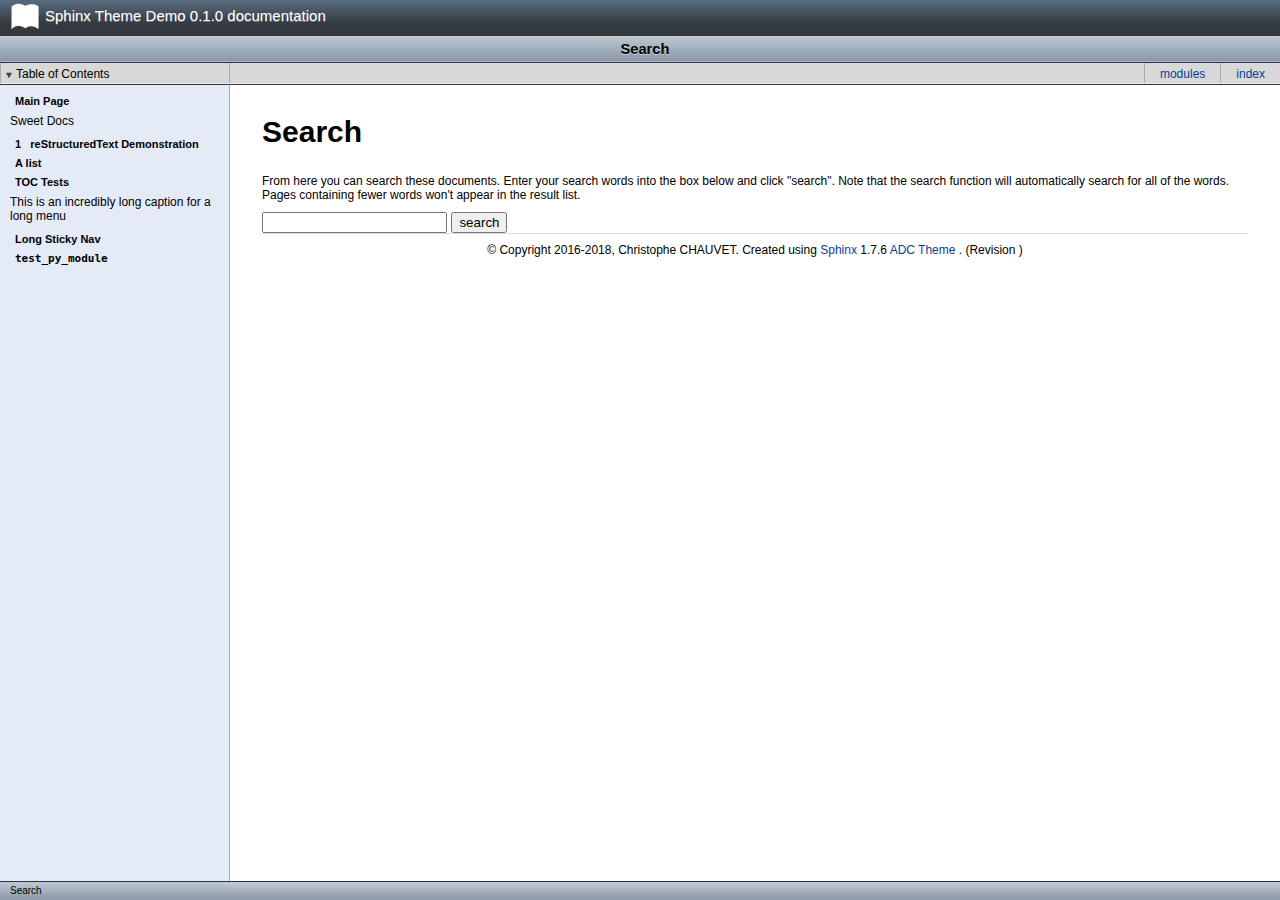
<file: search.html>
<!DOCTYPE html PUBLIC "-//W3C//DTD XHTML 1.0 Transitional//EN"
  "http://www.w3.org/TR/xhtml1/DTD/xhtml1-transitional.dtd">

<html xmlns="http://www.w3.org/1999/xhtml">
  <head>
    <meta http-equiv="X-UA-Compatible" content="IE=Edge" />
    <meta http-equiv="Content-Type" content="text/html; charset=utf-8" />
    <title>Search &#8212; Sphinx Theme Demo 0.1.0 documentation</title>
    <link rel="stylesheet" href="_static/css/adctheme.css" type="text/css" />
    <link rel="stylesheet" href="_static/pygments.css" type="text/css" />
    <script type="text/javascript" id="documentation_options" data-url_root="./" src="_static/documentation_options.js"></script>
    <script type="text/javascript" src="_static/jquery.js"></script>
    <script type="text/javascript" src="_static/underscore.js"></script>
    <script type="text/javascript" src="_static/doctools.js"></script>
    <script type="text/javascript" src="https://cdn.mathjax.org/mathjax/latest/MathJax.js?config=TeX-AMS-MML_HTMLorMML"></script>
    <script type="text/javascript" src="_static/searchtools.js"></script>
    <link rel="index" title="Index" href="genindex.html" />
    <link rel="search" title="Search" href="#" />
    <link rel="top" title="Sphinx Theme Demo 0.1.0 documentation" href="index.html" />
    <link media="only screen and (max-device-width: 480px)" href="_static/css/mobile.css" type="text/css" rel="stylesheet" />
  <script type="text/javascript">
    jQuery(function() { Search.loadIndex("searchindex.js"); });
  </script>
  
  <script type="text/javascript" id="searchindexloader"></script>
   

  </head><body>
<div id="docstitle">
    <p>Sphinx Theme Demo 0.1.0 documentation</p>
</div>
<div id="header">
    <div id="title"><h1>Search</h1></div>
    <ul id="headerButtons">
        <li id="toc_button"><div class="headerButton"><a href="#">Table of Contents</a></div></li>
        <li id="page_buttons">
            <div class="headerButton"><a href="genindex.html" title="General Index" accesskey="I">index</a></div>
            <div class="headerButton"><a href="py-modindex.html" title="Python Module Index" >modules</a></div>
        </li>
    </ul>
</div>

<div id="sphinxsidebar">
  <div class="sphinxsidebarwrapper">
        <ul><li class="toctree-l1"><a href="index.html">Main Page</a></li></ul>
        <p class="caption"><span class="caption-text">Sweet Docs</span></p>
<ul>
<li class="toctree-l1"><a class="reference internal" href="demo.html">1&nbsp;&nbsp;&nbsp;reStructuredText Demonstration</a></li>
<li class="toctree-l1"><a class="reference internal" href="list.html">A list</a></li>
</ul>
<ul>
<li class="toctree-l1"><a class="reference internal" href="toc.html">TOC Tests</a></li>
</ul>
<p class="caption"><span class="caption-text">This is an incredibly long caption for a long menu</span></p>
<ul>
<li class="toctree-l1"><a class="reference internal" href="long.html">Long Sticky Nav</a></li>
<li class="toctree-l1"><a class="reference internal" href="api.html"><code class="docutils literal notranslate"><span class="pre">test_py_module</span></code></a></li>
</ul>

  </div>
</div>



    <div class="document">
      <div class="documentwrapper">
        <div class="bodywrapper">
          <div class="body">
            
  <h1 id="search-documentation">Search</h1>
  <div id="fallback" class="admonition warning">
  <script type="text/javascript">$('#fallback').hide();</script>
  <p>
    Please activate JavaScript to enable the search
    functionality.
  </p>
  </div>
  <p>
    From here you can search these documents. Enter your search
    words into the box below and click "search". Note that the search
    function will automatically search for all of the words. Pages
    containing fewer words won't appear in the result list.
  </p>
  <form action="" method="get">
    <input type="text" name="q" value="" />
    <input type="submit" value="search" />
    <span id="search-progress" style="padding-left: 10px"></span>
  </form>
  
  <div id="search-results">
  
  </div>

          </div> 
        </div>
      </div>
    <div class="footer">
    <p>
      &copy; Copyright 2016-2018, Christophe CHAUVET.
      Created using <a href="http://sphinx.pocoo.org/">Sphinx</a> 1.7.6 <a href="https://github.com/mga-sphinx/sphinx_adc_theme">ADC Theme</a> .
    (Revision )
        </p>
    </div>
      <div class="clearer"></div>
    </div>
        <div id="breadcrumbs">
                Search
        </div>
        <script type="text/javascript" charset="utf-8" src="_static/js/toc.js"></script>
  </body>
</html>
</file>
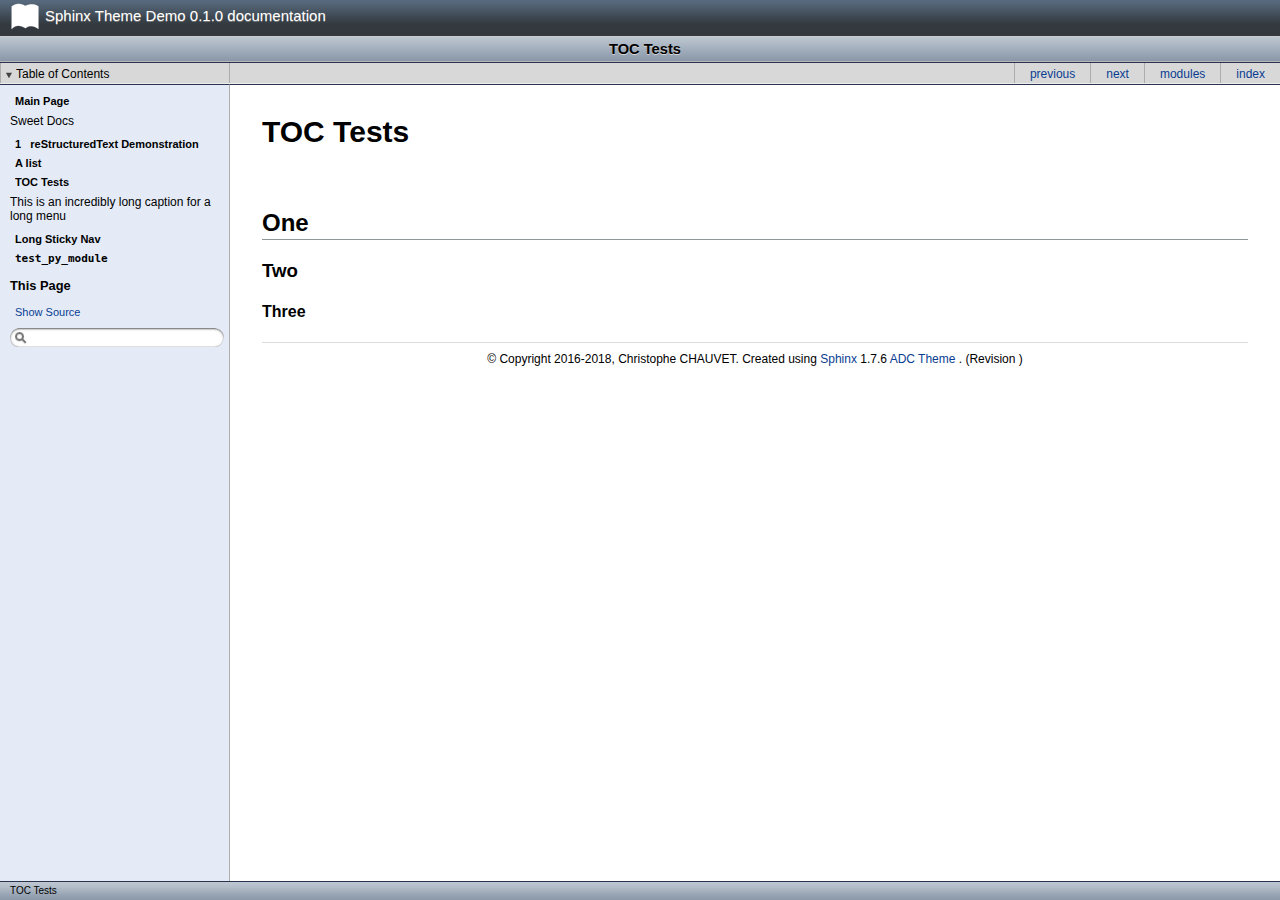
<file: toc.html>
<!DOCTYPE html PUBLIC "-//W3C//DTD XHTML 1.0 Transitional//EN"
  "http://www.w3.org/TR/xhtml1/DTD/xhtml1-transitional.dtd">

<html xmlns="http://www.w3.org/1999/xhtml">
  <head>
    <meta http-equiv="X-UA-Compatible" content="IE=Edge" />
    <meta http-equiv="Content-Type" content="text/html; charset=utf-8" />
    <title>TOC Tests &#8212; Sphinx Theme Demo 0.1.0 documentation</title>
    <link rel="stylesheet" href="_static/css/adctheme.css" type="text/css" />
    <link rel="stylesheet" href="_static/pygments.css" type="text/css" />
    <script type="text/javascript" id="documentation_options" data-url_root="./" src="_static/documentation_options.js"></script>
    <script type="text/javascript" src="_static/jquery.js"></script>
    <script type="text/javascript" src="_static/underscore.js"></script>
    <script type="text/javascript" src="_static/doctools.js"></script>
    <script type="text/javascript" src="https://cdn.mathjax.org/mathjax/latest/MathJax.js?config=TeX-AMS-MML_HTMLorMML"></script>
    <link rel="index" title="Index" href="genindex.html" />
    <link rel="search" title="Search" href="search.html" />
    <link rel="top" title="Sphinx Theme Demo 0.1.0 documentation" href="index.html" />
    <link rel="next" title="Long Sticky Nav" href="long.html" />
    <link rel="prev" title="A list" href="list.html" />
    <link media="only screen and (max-device-width: 480px)" href="_static/css/mobile.css" type="text/css" rel="stylesheet" /> 
  </head><body>
<div id="docstitle">
    <p>Sphinx Theme Demo 0.1.0 documentation</p>
</div>
<div id="header">
    <div id="title"><h1>TOC Tests</h1></div>
    <ul id="headerButtons">
        <li id="toc_button"><div class="headerButton"><a href="#">Table of Contents</a></div></li>
        <li id="page_buttons">
            <div class="headerButton"><a href="genindex.html" title="General Index" accesskey="I">index</a></div>
            <div class="headerButton"><a href="py-modindex.html" title="Python Module Index" >modules</a></div>
            <div class="headerButton"><a href="long.html" title="Long Sticky Nav" accesskey="N">next</a></div>
            <div class="headerButton"><a href="list.html" title="A list" accesskey="P">previous</a></div>
        </li>
    </ul>
</div>

<div id="sphinxsidebar">
  <div class="sphinxsidebarwrapper">
        <ul><li class="toctree-l1"><a href="index.html">Main Page</a></li></ul>
        <p class="caption"><span class="caption-text">Sweet Docs</span></p>
<ul>
<li class="toctree-l1"><a class="reference internal" href="demo.html">1&nbsp;&nbsp;&nbsp;reStructuredText Demonstration</a></li>
<li class="toctree-l1"><a class="reference internal" href="list.html">A list</a></li>
</ul>
<ul class="current">
<li class="toctree-l1 current"><a class="current reference internal" href="#">TOC Tests</a></li>
</ul>
<p class="caption"><span class="caption-text">This is an incredibly long caption for a long menu</span></p>
<ul>
<li class="toctree-l1"><a class="reference internal" href="long.html">Long Sticky Nav</a></li>
<li class="toctree-l1"><a class="reference internal" href="api.html"><code class="docutils literal notranslate"><span class="pre">test_py_module</span></code></a></li>
</ul>

      <h3>This Page</h3>
      <ul class="this-page-menu">
        <li><a href="_sources/toc.rst.txt"
               rel="nofollow">Show Source</a></li>
      </ul>
    <div id="searchbox" style="display: none">
        <form class="search" action="search.html" method="get">
                        <div class="search-wrapper">
                        <input type="submit" value="" class="search-left"/>
                        <input class="prettysearch" type="text" name="q" size="18" title="Enter search terms or a module, class or function name."/>
                        <span class="search-right">&nbsp;</span>
                        </div>
          <input type="hidden" name="check_keywords" value="yes" />
          <input type="hidden" name="area" value="default" />
        </form>
    </div>
    <script type="text/javascript">$('#searchbox').show(0);</script>
  </div>
</div>



    <div class="document">
      <div class="documentwrapper">
        <div class="bodywrapper">
          <div class="body">
            
  <div class="section" id="toc-tests">
<h1>TOC Tests<a class="headerlink" href="#toc-tests" title="Permalink to this headline">¶</a></h1>
<div class="section" id="one">
<h2>One<a class="headerlink" href="#one" title="Permalink to this headline">¶</a></h2>
<div class="section" id="two">
<h3>Two<a class="headerlink" href="#two" title="Permalink to this headline">¶</a></h3>
<div class="section" id="three">
<h4>Three<a class="headerlink" href="#three" title="Permalink to this headline">¶</a></h4>
</div>
</div>
</div>
</div>


          </div> 
        </div>
      </div>
    <div class="footer">
    <p>
      &copy; Copyright 2016-2018, Christophe CHAUVET.
      Created using <a href="http://sphinx.pocoo.org/">Sphinx</a> 1.7.6 <a href="https://github.com/mga-sphinx/sphinx_adc_theme">ADC Theme</a> .
    (Revision )
        </p>
    </div>
      <div class="clearer"></div>
    </div>
        <div id="breadcrumbs">
                TOC Tests
        </div>
        <script type="text/javascript" charset="utf-8" src="_static/js/toc.js"></script>
  </body>
</html>
</file>
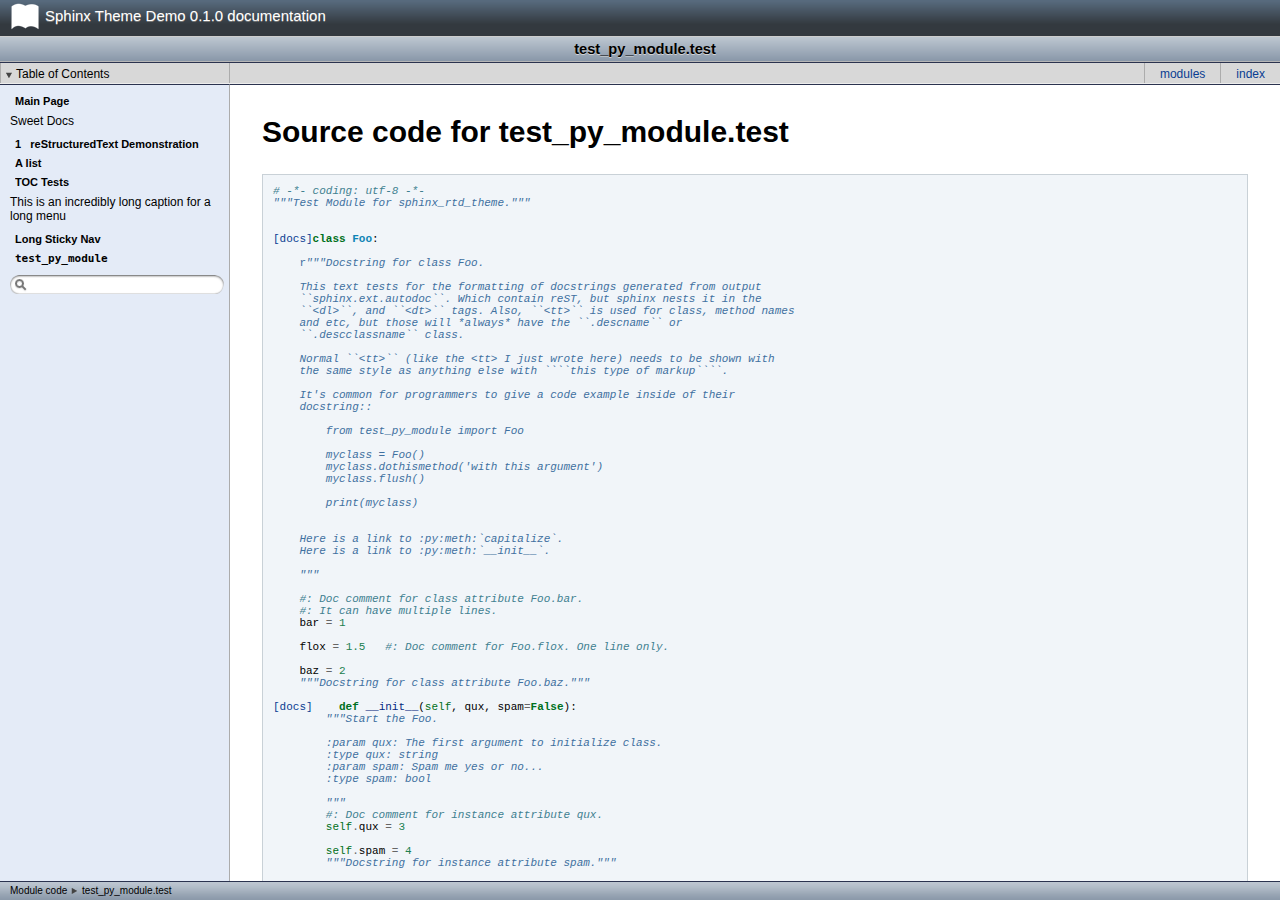
<file: _modules/test_py_module/test.html>
<!DOCTYPE html PUBLIC "-//W3C//DTD XHTML 1.0 Transitional//EN"
  "http://www.w3.org/TR/xhtml1/DTD/xhtml1-transitional.dtd">

<html xmlns="http://www.w3.org/1999/xhtml">
  <head>
    <meta http-equiv="X-UA-Compatible" content="IE=Edge" />
    <meta http-equiv="Content-Type" content="text/html; charset=utf-8" />
    <title>test_py_module.test &#8212; Sphinx Theme Demo 0.1.0 documentation</title>
    <link rel="stylesheet" href="../../_static/css/adctheme.css" type="text/css" />
    <link rel="stylesheet" href="../../_static/pygments.css" type="text/css" />
    <script type="text/javascript" id="documentation_options" data-url_root="../../" src="../../_static/documentation_options.js"></script>
    <script type="text/javascript" src="../../_static/jquery.js"></script>
    <script type="text/javascript" src="../../_static/underscore.js"></script>
    <script type="text/javascript" src="../../_static/doctools.js"></script>
    <script type="text/javascript" src="https://cdn.mathjax.org/mathjax/latest/MathJax.js?config=TeX-AMS-MML_HTMLorMML"></script>
    <link rel="index" title="Index" href="../../genindex.html" />
    <link rel="search" title="Search" href="../../search.html" />
    <link rel="top" title="Sphinx Theme Demo 0.1.0 documentation" href="../../index.html" />
    <link rel="up" title="Module code" href="../index.html" />
    <link media="only screen and (max-device-width: 480px)" href="../../_static/css/mobile.css" type="text/css" rel="stylesheet" /> 
  </head><body>
<div id="docstitle">
    <p>Sphinx Theme Demo 0.1.0 documentation</p>
</div>
<div id="header">
    <div id="title"><h1>test_py_module.test</h1></div>
    <ul id="headerButtons">
        <li id="toc_button"><div class="headerButton"><a href="#">Table of Contents</a></div></li>
        <li id="page_buttons">
            <div class="headerButton"><a href="../../genindex.html" title="General Index" accesskey="I">index</a></div>
            <div class="headerButton"><a href="../../py-modindex.html" title="Python Module Index" >modules</a></div>
        </li>
    </ul>
</div>

<div id="sphinxsidebar">
  <div class="sphinxsidebarwrapper">
        <ul><li class="toctree-l1"><a href="../../index.html">Main Page</a></li></ul>
        <p class="caption"><span class="caption-text">Sweet Docs</span></p>
<ul>
<li class="toctree-l1"><a class="reference internal" href="../../demo.html">1&nbsp;&nbsp;&nbsp;reStructuredText Demonstration</a></li>
<li class="toctree-l1"><a class="reference internal" href="../../list.html">A list</a></li>
</ul>
<ul>
<li class="toctree-l1"><a class="reference internal" href="../../toc.html">TOC Tests</a></li>
</ul>
<p class="caption"><span class="caption-text">This is an incredibly long caption for a long menu</span></p>
<ul>
<li class="toctree-l1"><a class="reference internal" href="../../long.html">Long Sticky Nav</a></li>
<li class="toctree-l1"><a class="reference internal" href="../../api.html"><code class="docutils literal notranslate"><span class="pre">test_py_module</span></code></a></li>
</ul>

    <div id="searchbox" style="display: none">
        <form class="search" action="../../search.html" method="get">
                        <div class="search-wrapper">
                        <input type="submit" value="" class="search-left"/>
                        <input class="prettysearch" type="text" name="q" size="18" title="Enter search terms or a module, class or function name."/>
                        <span class="search-right">&nbsp;</span>
                        </div>
          <input type="hidden" name="check_keywords" value="yes" />
          <input type="hidden" name="area" value="default" />
        </form>
    </div>
    <script type="text/javascript">$('#searchbox').show(0);</script>
  </div>
</div>



    <div class="document">
      <div class="documentwrapper">
        <div class="bodywrapper">
          <div class="body">
            
  <h1>Source code for test_py_module.test</h1><div class="highlight"><pre>
<span></span><span class="c1"># -*- coding: utf-8 -*-</span>
<span class="sd">&quot;&quot;&quot;Test Module for sphinx_rtd_theme.&quot;&quot;&quot;</span>


<div class="viewcode-block" id="Foo"><a class="viewcode-back" href="../../api.html#test_py_module.test.Foo">[docs]</a><span class="k">class</span> <span class="nc">Foo</span><span class="p">:</span>

    <span class="sa">r</span><span class="sd">&quot;&quot;&quot;Docstring for class Foo.</span>

<span class="sd">    This text tests for the formatting of docstrings generated from output</span>
<span class="sd">    ``sphinx.ext.autodoc``. Which contain reST, but sphinx nests it in the</span>
<span class="sd">    ``&lt;dl&gt;``, and ``&lt;dt&gt;`` tags. Also, ``&lt;tt&gt;`` is used for class, method names</span>
<span class="sd">    and etc, but those will *always* have the ``.descname`` or</span>
<span class="sd">    ``.descclassname`` class.</span>

<span class="sd">    Normal ``&lt;tt&gt;`` (like the &lt;tt&gt; I just wrote here) needs to be shown with</span>
<span class="sd">    the same style as anything else with ````this type of markup````.</span>

<span class="sd">    It&#39;s common for programmers to give a code example inside of their</span>
<span class="sd">    docstring::</span>

<span class="sd">        from test_py_module import Foo</span>

<span class="sd">        myclass = Foo()</span>
<span class="sd">        myclass.dothismethod(&#39;with this argument&#39;)</span>
<span class="sd">        myclass.flush()</span>

<span class="sd">        print(myclass)</span>


<span class="sd">    Here is a link to :py:meth:`capitalize`.</span>
<span class="sd">    Here is a link to :py:meth:`__init__`.</span>

<span class="sd">    &quot;&quot;&quot;</span>

    <span class="c1">#: Doc comment for class attribute Foo.bar.</span>
    <span class="c1">#: It can have multiple lines.</span>
    <span class="n">bar</span> <span class="o">=</span> <span class="mi">1</span>

    <span class="n">flox</span> <span class="o">=</span> <span class="mf">1.5</span>   <span class="c1">#: Doc comment for Foo.flox. One line only.</span>

    <span class="n">baz</span> <span class="o">=</span> <span class="mi">2</span>
    <span class="sd">&quot;&quot;&quot;Docstring for class attribute Foo.baz.&quot;&quot;&quot;</span>

<div class="viewcode-block" id="Foo.__init__"><a class="viewcode-back" href="../../api.html#test_py_module.test.Foo.__init__">[docs]</a>    <span class="k">def</span> <span class="nf">__init__</span><span class="p">(</span><span class="bp">self</span><span class="p">,</span> <span class="n">qux</span><span class="p">,</span> <span class="n">spam</span><span class="o">=</span><span class="kc">False</span><span class="p">):</span>
        <span class="sd">&quot;&quot;&quot;Start the Foo.</span>

<span class="sd">        :param qux: The first argument to initialize class.</span>
<span class="sd">        :type qux: string</span>
<span class="sd">        :param spam: Spam me yes or no...</span>
<span class="sd">        :type spam: bool</span>

<span class="sd">        &quot;&quot;&quot;</span>
        <span class="c1">#: Doc comment for instance attribute qux.</span>
        <span class="bp">self</span><span class="o">.</span><span class="n">qux</span> <span class="o">=</span> <span class="mi">3</span>

        <span class="bp">self</span><span class="o">.</span><span class="n">spam</span> <span class="o">=</span> <span class="mi">4</span>
        <span class="sd">&quot;&quot;&quot;Docstring for instance attribute spam.&quot;&quot;&quot;</span></div>

<div class="viewcode-block" id="Foo.add"><a class="viewcode-back" href="../../api.html#test_py_module.test.Foo.add">[docs]</a>    <span class="k">def</span> <span class="nf">add</span><span class="p">(</span><span class="bp">self</span><span class="p">,</span> <span class="n">val1</span><span class="p">,</span> <span class="n">val2</span><span class="p">):</span>
        <span class="sd">&quot;&quot;&quot;Return the added values.</span>

<span class="sd">        :param val1: First number to add.</span>
<span class="sd">        :type val1: int</span>
<span class="sd">        :param val2: Second number to add.</span>
<span class="sd">        :type val2: int</span>
<span class="sd">        :rtype: int</span>

<span class="sd">        &quot;&quot;&quot;</span>

        <span class="k">return</span> <span class="n">val1</span> <span class="o">+</span> <span class="n">val2</span></div>

<div class="viewcode-block" id="Foo.capitalize"><a class="viewcode-back" href="../../api.html#test_py_module.test.Foo.capitalize">[docs]</a>    <span class="k">def</span> <span class="nf">capitalize</span><span class="p">(</span><span class="bp">self</span><span class="p">,</span> <span class="n">myvalue</span><span class="p">):</span>
        <span class="sd">&quot;&quot;&quot;Return a string as uppercase.</span>

<span class="sd">        :param myvalue: String to change</span>
<span class="sd">        :type myvalue: string</span>
<span class="sd">        :rtype: string</span>

<span class="sd">        &quot;&quot;&quot;</span>

        <span class="k">return</span> <span class="n">myvalue</span><span class="o">.</span><span class="n">upper</span><span class="p">()</span></div>

<div class="viewcode-block" id="Foo.another_function"><a class="viewcode-back" href="../../api.html#test_py_module.test.Foo.another_function">[docs]</a>    <span class="k">def</span> <span class="nf">another_function</span><span class="p">(</span><span class="bp">self</span><span class="p">,</span> <span class="n">a</span><span class="p">,</span> <span class="n">b</span><span class="p">,</span> <span class="o">**</span><span class="n">kwargs</span><span class="p">):</span>
        <span class="sd">&quot;&quot;&quot;</span>
<span class="sd">        Here is another function.</span>

<span class="sd">        :param a: The number of green hats you own.</span>
<span class="sd">        :type a: int</span>

<span class="sd">        :param b: The number of non-green hats you own.</span>
<span class="sd">        :type b: int</span>

<span class="sd">        :param kwargs: Additional keyword arguments. Each keyword parameter</span>
<span class="sd">                       should specify the name of your favorite cuisine.</span>
<span class="sd">                       The values should be floats, specifying the mean price</span>
<span class="sd">                       of your favorite dish in that cooking style.</span>
<span class="sd">        :type kwargs: float</span>

<span class="sd">        :returns: A 2-tuple.  The first element is the mean price of all dishes</span>
<span class="sd">                  across cuisines.  The second element is the total number of</span>
<span class="sd">                  hats you own: :math:`a + b`.</span>
<span class="sd">        :rtype: tuple</span>

<span class="sd">        :raises ValueError: When ``a`` is not an integer.</span>

<span class="sd">        &quot;&quot;&quot;</span>
        <span class="k">return</span> <span class="nb">sum</span><span class="p">(</span><span class="n">kwargs</span><span class="o">.</span><span class="n">values</span><span class="p">())</span> <span class="o">/</span> <span class="nb">len</span><span class="p">(</span><span class="n">kwargs</span><span class="p">),</span> <span class="n">a</span> <span class="o">+</span> <span class="n">b</span></div></div>
</pre></div>

          </div> 
        </div>
      </div>
    <div class="footer">
    <p>
      &copy; Copyright 2016-2018, Christophe CHAUVET.
      Created using <a href="http://sphinx.pocoo.org/">Sphinx</a> 1.7.6 <a href="https://github.com/mga-sphinx/sphinx_adc_theme">ADC Theme</a> .
    (Revision )
        </p>
    </div>
      <div class="clearer"></div>
    </div>
        <div id="breadcrumbs">
                <a href="../index.html" accesskey="U">Module code</a><img src="../../_static/img/triangle_closed.png" height="9" width="9" alt="&gt;">
                test_py_module.test
        </div>
        <script type="text/javascript" charset="utf-8" src="../../_static/js/toc.js"></script>
  </body>
</html>
</file>
<file: _static/css/adctheme.css>
s/**
 * Sphinx stylesheet -- basic theme
 * ~~~~~~~~~~~~~~~~~~~~~~~~~~~~~~~~
 */
 h3 {
     color:#000000;
     font-size: 17px;
     margin-bottom:0.5em;
     margin-top:2em;
 }
/* -- main layout ----------------------------------------------------------- */

div.clearer {
    clear: both;
}

/* -- header ---------------------------------------------------------------- */

#header #title {
    background:#29334F url(../img/title_background.png) repeat-x scroll 0 0;
    border-bottom:1px solid #B6B6B6;
    height:25px;
    overflow:hidden;
}
#headerButtons {
    position: absolute;
    list-style: none outside;
    top: 26px;
    left: 0px;
    right: 0px;
    margin: 0px;
    padding: 0px;
    border-top: 1px solid #2B334F;
    border-bottom: 1px solid #EDEDED;
    height: 20px;
    font-size: 8pt;
    overflow: hidden;
    background-color: #D8D8D8;
}

#headerButtons li {
    background-repeat:no-repeat;
    display:inline;
    margin-top:0;
    padding:0;
}

.headerButton {
    display: inline;
    height:20px;
}

.headerButton a {
    text-decoration: none;
    float: right;
    height: 20px;
    padding: 4px 15px;
    border-left: 1px solid #ACACAC;
    font-family:'Lucida Grande',Geneva,Helvetica,Arial,sans-serif;
    color: black;
}
.headerButton a:hover {
    color: white;
    background-color: #787878;
    
}

li#toc_button {
    text-align:left;
}

li#toc_button .headerButton a {
    width:198px;
    padding-top: 4px;
    font-family:'Lucida Grande',Geneva,Helvetica,Arial,sans-serif;
    color: black;
    float: left;
    padding-left:15px;
    border-right:1px solid #ACACAC;
    background:transparent url(../img/triangle_open.png) no-repeat scroll 4px 6px;
}

li#toc_button .headerButton a:hover {
    background-color: #787878;
    color: white;
}

li#page_buttons {
position:absolute;
right:0;
}

#breadcrumbs {
    color: black;
    background-image:url(../img/breadcrumb_background.png);
    border-top:1px solid #2B334F;
    bottom:0;
    font-size:10px;
    height:15px;
    left:0;
    overflow:hidden;
    padding:3px 10px 0;
    position:absolute;
    right:0;
    white-space:nowrap;
    z-index:901;
}
#breadcrumbs a {
    color: black;
    text-decoration: none;
}
#breadcrumbs a:hover {
    text-decoration: underline;
}
#breadcrumbs img {
    padding-left: 3px;
    padding-bottom: 0em;
}
/* -- sidebar --------------------------------------------------------------- */
#sphinxsidebar {
    position: absolute;
    top: 84px;
    bottom: 19px;
    left: 0px;
    width: 229px; 
    background-color: #E4EBF7;
    border-right: 1px solid #ACACAC;
    border-top: 1px solid #2B334F;
    overflow-x: hidden;
    overflow-y: auto;
    padding: 0px 0px 0px 0px;
    font-size:11px;
}

div.sphinxsidebarwrapper {
    padding: 10px 5px 0 10px;
}

#sphinxsidebar li {
    margin: 0px;
    padding: 0px;
    font-weight: normal;
    margin: 0px 0px 7px 0px;
    overflow: hidden;
    text-overflow: ellipsis;
    font-size: 11px;
}

#sphinxsidebar ul {
    list-style: none;
    margin: 0px 0px 0px 0px;
    padding: 0px 5px 0px 5px;
}

#sphinxsidebar ul ul,
#sphinxsidebar ul.want-points {
    list-style: square;
}

#sphinxsidebar ul ul {
    margin-top: 0;
    margin-bottom: 0;
}

#sphinxsidebar form {
    margin-top: 10px;
}

#sphinxsidebar input {
    border: 1px solid #787878;
    font-family: sans-serif;
    font-size: 1em;
}

img {
    border: 0;
    padding-bottom: 1em;
}

#sphinxsidebar li.toctree-l1 a {
    font-weight: bold;
    color: #000;
    text-decoration: none;
}

#sphinxsidebar li.toctree-l2 a {
    font-weight: bold;
    color: #4f4f4f;
    text-decoration: none;
}

/* -- search page ----------------------------------------------------------- */

ul.search {
    margin: 10px 0 0 20px;
    padding: 0;
}

ul.search li {
    padding: 5px 0 5px 20px;
    background-image: url(../img/file.png);
    background-repeat: no-repeat;
    background-position: 0 7px;
}

ul.search li a {
    font-weight: bold;
}

ul.search li div.context {
    color: #888;
    margin: 2px 0 0 30px;
    text-align: left;
}

ul.keywordmatches li.goodmatch a {
    font-weight: bold;
}
#sphinxsidebar input.prettysearch {border:none;}
#sphinxsidebar input.search-left {border:none;}
input.searchbutton {
    float: right;
    text-decoration: none;
    padding-left: 5px;
    padding-right: 5px;
    height: 24px;
    background-color: #D8D8D8;
}
.search-wrapper {width: 100%; height: 25px;}
.search-wrapper input.prettysearch { border: none; width:200px; height: 16px; background: url(../img/searchfield_repeat.png) center top repeat-x; border: 0px; margin: 0; padding: 3px 0 0 0; font: 11px "Lucida Grande", "Lucida Sans Unicode", Arial, sans-serif; }
.search-wrapper input.prettysearch { width: 184px; margin-left: 20px; margin-top: 0px; margin-right:-2px; margin-left:10px; padding-left: 10px }
.search-wrapper input.search-left { display: block; position: absolute; width: 20px; height: 19px; background: url(../img/searchfield_leftcap.png) left top no-repeat; cursor: pointer; }
.search-wrapper .search-right { display: block; position: relative; left: 204px; top: -19px; width: 10px; height: 19px; background: url(../img/searchfield_rightcap.png) right top no-repeat; }

/* -- index page ------------------------------------------------------------ */

table.contentstable {
    width: 90%;
}

table.contentstable p.biglink {
    line-height: 150%;
}

a.biglink {
    font-size: 1.3em;
}

span.linkdescr {
    font-style: italic;
    padding-top: 5px;
    font-size: 90%;
}

/* -- general index --------------------------------------------------------- */

table.indextable td {
    text-align: left;
    vertical-align: top;
}

table.indextable dl, table.indextable dd {
    margin-top: 0;
    margin-bottom: 0;
}

table.indextable tr.pcap {
    height: 10px;
}

table.indextable tr.cap {
    margin-top: 10px;
    background-color: #f2f2f2;
}

img.toggler {
    margin-right: 3px;
    margin-top: 3px;
    cursor: pointer;
}

/* -- general body styles --------------------------------------------------- */
.document {
    border-top:1px solid #2B334F;
    overflow:auto;
    padding-left:2em;
    padding-right:2em;
    position:absolute;
    z-index:1;
    top:84px;
    bottom:19px;
    right:0;
    left:230px;
}

a.headerlink {
    visibility: hidden;
}

h1:hover > a.headerlink,
h2:hover > a.headerlink,
h3:hover > a.headerlink,
h4:hover > a.headerlink,
h5:hover > a.headerlink,
h6:hover > a.headerlink,
dt:hover > a.headerlink {
    visibility: visible;
}

div.body p.caption {
    text-align: inherit;
}

div.body td {
    text-align: left;
}

.field-list ul {
    padding-left: 1em;
}

.first {
    margin-top: 0 !important;
}

p.rubric {
    margin-top: 30px;
    font-weight: bold;
}

/* -- sidebars -------------------------------------------------------------- */

/*div.sidebar {
    margin: 0 0 0.5em 1em;
    border: 1px solid #ddb;
    padding: 7px 7px 0 7px;
    background-color: #ffe;
    width: 40%;
    float: right;
}

p.sidebar-title {
    font-weight: bold;
}
*/
/* -- topics ---------------------------------------------------------------- */

div.topic {
    border: 1px solid #ccc;
    padding: 7px 7px 0 7px;
    margin: 10px 0 10px 0;
}

p.topic-title {
    font-size: 1.1em;
    font-weight: bold;
    margin-top: 10px;
}

/* -- admonitions ----------------------------------------------------------- */
.admonition {
    border: 1px solid #a1a5a9;
    background-color: #f7f7f7;
    margin: 20px;
    padding: 0px 8px 7px 9px;
    text-align: left;
}
.warning {
    background-color:#E8E8E8;
    border:1px solid #111111;
    margin:30px;
}
.admonition p { 
    font: 12px 'Lucida Grande', Geneva, Helvetica, Arial, sans-serif;
    margin-top: 7px;
    margin-bottom: 0px;
}

div.admonition dt {
    font-weight: bold;
}

div.admonition dl {
    margin-bottom: 0;
}

p.admonition-title {
    margin: 0px 10px 5px 0px;
    font-weight: bold;
    padding-top: 3px;
}

div.body p.centered {
    text-align: center;
    margin-top: 25px;
}

/* -- tables ---------------------------------------------------------------- */

table.docutils {
    border-collapse: collapse;
    border-top: 1px solid #919699;
    border-bottom: 1px solid #919699;
    border-left: 1px solid #919699;
    border-right: 1px solid #919699;
    font-size:12px;
    padding:8px;
    text-align:left;
    vertical-align:top;
}

table.docutils td, table.docutils th {
    padding: 8px;
    font-size: 12px;
    text-align: left;
    vertical-align: top;
    border-bottom: 1px solid #919699;
}

table.docutils th {
    font-weight: bold;
}
/* This alternates colors in up to six table rows (light blue for odd, white for even)*/      
.docutils tr {
        background: #F0F5F9;
}

.docutils tr + tr {
        background: #FFFFFF;
}

.docutils tr + tr + tr {
        background: #F0F5F9;
}

.docutils tr + tr + tr + tr {
        background: #FFFFFF;
}

.docutils tr + tr + tr +tr + tr {
        background: #F0F5F9;
}

.docutils tr + tr + tr + tr + tr + tr {
        background: #FFFFFF;
}

.docutils tr + tr + tr + tr + tr + tr + tr {
        background: #F0F5F9;
}

table.footnote td, table.footnote th {
    border: 0 !important;
}

th {
    text-align: left;
    padding-right: 5px;
}

/* -- other body styles ----------------------------------------------------- */

dl {
    margin-bottom: 15px;
}

dd p {
    margin-top: 0px;
    font-size: 12px;
}

dd ul, dd table {
    margin-bottom: 10px;
}

dd {
    margin-top: 3px;
    margin-bottom: 10px;
    margin-left: 30px;
    font-size: 12px;
}

dt:target, .highlight {
    background-color: #fbe54e;
}

dl.glossary dt {
    font-weight: bold;
    font-size: 0.8em;
}

dl.glossary dd {
	font-size:12px;
}
.field-list ul {
    vertical-align: top;
    margin: 0;
    padding-bottom: 0;
    list-style: none inside;
}

.field-list ul li {
    margin-top: 0;
}

.field-list p {
    margin: 0;
}

.refcount {
    color: #060;
}

.optional {
    font-size: 1.3em;
}

.versionmodified {
    font-style: italic;
}

.system-message {
    background-color: #fda;
    padding: 5px;
    border: 3px solid red;
}

.footnote:target  {
    background-color: #ffa
}

/* -- code displays --------------------------------------------------------- */

pre {
    overflow: auto;
    background-color:#F1F5F9;
    border:1px solid #C9D1D7;
    border-spacing:0;
    font-family:"Bitstream Vera Sans Mono",Monaco,"Lucida Console",Courier,Consolas,monospace;
    font-size:11px;
    padding: 10px;
}

td.linenos pre {
    padding: 5px 0px;
    border: 0;
    background-color: transparent;
    color: #aaa;
}

table.highlighttable {
    margin-left: 0.5em;
}

table.highlighttable td {
    padding: 0 0.5em 0 0.5em;
}

tt {
	font-family:"Bitstream Vera Sans Mono",Monaco,"Lucida Console",Courier,Consolas,monospace;

}

tt.descname {
    background-color: transparent;
    font-weight: bold;
    font-size: 1em;
}

tt.descclassname {
    background-color: transparent;
}

tt.xref, a tt {
    background-color: transparent;
    font-weight: bold;
}

h1 tt, h2 tt, h3 tt, h4 tt, h5 tt, h6 tt {
    background-color: transparent;
}

/* -- math display ---------------------------------------------------------- */

img.math {
    vertical-align: middle;
}

div.body div.math p {
    text-align: center;
}

span.eqno {
    float: right;
}

/* -- printout stylesheet --------------------------------------------------- */

@media print {
    div.document,
    div.documentwrapper,
    div.bodywrapper {
        margin: 0;
        width: 100%;
    }

    div.sphinxsidebar,
    div.related,
    div.footer,
    #top-link {
        display: none;
    }
}

body {
    font-family:'Lucida Grande',Geneva,Helvetica,Arial,sans-serif;
}

dl.class dt {
    padding: 3px;
/*    border-top: 2px solid #999;*/
}

em.property {
    font-style: normal;
}

dl.class dd p {
	margin-top: 6px;
}

dl.class dd dl.exception dt {
    padding: 3px;
    background-color: #FFD6D6;
    border-top: none;
}

dl.class dd dl.method dt {
   padding: 3px;
   background-color: #e9e9e9;
   border-top: none;
   
}

dl.function dt {
    padding: 3px;
    border-top: 2px solid #999;
}

ul {
list-style-image:none;
list-style-position:outside;
list-style-type:square;
margin:0 0 0 30px;
padding:0 0 12px 6px;
}
#docstitle {
    height: 36px; 
    background-image: url(../img/header_sm_mid.png);
    left: 0;
    top: 0;
    position: absolute;
    width: 100%;
}
#docstitle p {
    padding:7px 0 0 45px;
    margin: 0;
    color: white;
    text-shadow:0 1px 0 #787878;
    background: transparent url(../img/documentation.png) no-repeat scroll 10px 3px;
    height: 36px;
    font-size: 15px;
}
#header {
height:45px;
left:0;
position:absolute;
right:0;
top:36px;
z-index:900;
}

#header h1 {
font-size:11pt;
text-align:center;
margin:0;
padding:5px 0 0 10px;
text-shadow:0 1px 0 #D5D5D5;
white-space:nowrap;
}

h1 {
-x-system-font:none;
color:#000000;
font-family:'Lucida Grande',Geneva,Helvetica,Arial,sans-serif;
font-size:30px;
font-size-adjust:none;
font-stretch:normal;
font-style:normal;
font-variant:normal;
font-weight:bold;
line-height:normal;
margin-bottom:25px;
margin-top:1em;
}

.footer {
border-top:1px solid #DDDDDD;
clear:both;
padding-top:9px;
width:100%;
font-size:10px;
text-align: center;
}

p {
-x-system-font:none;
font-family:'Lucida Grande',Geneva,Helvetica,Arial,sans-serif;
font-size:12px;
font-size-adjust:none;
font-stretch:normal;
font-style:normal;
font-variant:normal;
font-weight:normal;
line-height:normal;
margin-bottom:10px;
margin-top:0;
}

h2 {
border-bottom:1px solid #919699;
color:#000000;
font-size:24px;
margin-top:2.5em;
padding-bottom:2px;
}

a:link:hover {
color:#093D92;
text-decoration:underline;
}

a:link {
color:#093D92;
text-decoration:none;
}


ol {
list-style-position:outside;
list-style-type:decimal;
margin:0 0 0 30px;
padding:0 0 12px 6px;
}
li {
margin-top:7px;
font-family:'Lucida Grande',Geneva,Helvetica,Arial,sans-serif;
font-size:12px;
font-size-adjust:none;
font-stretch:normal;
font-style:normal;
font-variant:normal;
font-weight:normal;
line-height:normal;
}
li p {
margin-top:8px;
}

/* Partie pour la barre de la sélection de la documentation */

#doc-versions {
    position: fixed;
    display: block;
    padding: 0;
    margin: 0;
    bottom: 25px;
    right: 5px;
}

#doc-versions:hover {
    background: transparent url(../img/invisible.gif) repeat; /* IE7 hack */
    border-radius: 3px;
}

#doc-versions li.other {
    display: none;
}

#doc-versions li.other a {
    display: block;
    padding: 5px;
}

#doc-versions:hover li.other {
    display: block;
}

#doc-versions li {
    display: block;
    float: left;
    padding: 0;
    margin: 0 0 0 7px;
    background-color: #E4EBF7;
    border: 2px #ACACAC solid;
    border-radius: 3px;
    color: #000000;
}

#doc-versions li.current {
    background: #E4EBF7 url(../img/arrow-head-left.gif) 6px center no-repeat;
    padding-left: 13px;
}

#doc-versions li.current span {
    display: block;
    padding: 5px;
}
</file>
<file: _static/pygments.css>
.highlight .hll { background-color: #ffffcc }
.highlight  { background: #eeffcc; }
.highlight .c { color: #408090; font-style: italic } /* Comment */
.highlight .err { border: 1px solid #FF0000 } /* Error */
.highlight .k { color: #007020; font-weight: bold } /* Keyword */
.highlight .o { color: #666666 } /* Operator */
.highlight .ch { color: #408090; font-style: italic } /* Comment.Hashbang */
.highlight .cm { color: #408090; font-style: italic } /* Comment.Multiline */
.highlight .cp { color: #007020 } /* Comment.Preproc */
.highlight .cpf { color: #408090; font-style: italic } /* Comment.PreprocFile */
.highlight .c1 { color: #408090; font-style: italic } /* Comment.Single */
.highlight .cs { color: #408090; background-color: #fff0f0 } /* Comment.Special */
.highlight .gd { color: #A00000 } /* Generic.Deleted */
.highlight .ge { font-style: italic } /* Generic.Emph */
.highlight .gr { color: #FF0000 } /* Generic.Error */
.highlight .gh { color: #000080; font-weight: bold } /* Generic.Heading */
.highlight .gi { color: #00A000 } /* Generic.Inserted */
.highlight .go { color: #333333 } /* Generic.Output */
.highlight .gp { color: #c65d09; font-weight: bold } /* Generic.Prompt */
.highlight .gs { font-weight: bold } /* Generic.Strong */
.highlight .gu { color: #800080; font-weight: bold } /* Generic.Subheading */
.highlight .gt { color: #0044DD } /* Generic.Traceback */
.highlight .kc { color: #007020; font-weight: bold } /* Keyword.Constant */
.highlight .kd { color: #007020; font-weight: bold } /* Keyword.Declaration */
.highlight .kn { color: #007020; font-weight: bold } /* Keyword.Namespace */
.highlight .kp { color: #007020 } /* Keyword.Pseudo */
.highlight .kr { color: #007020; font-weight: bold } /* Keyword.Reserved */
.highlight .kt { color: #902000 } /* Keyword.Type */
.highlight .m { color: #208050 } /* Literal.Number */
.highlight .s { color: #4070a0 } /* Literal.String */
.highlight .na { color: #4070a0 } /* Name.Attribute */
.highlight .nb { color: #007020 } /* Name.Builtin */
.highlight .nc { color: #0e84b5; font-weight: bold } /* Name.Class */
.highlight .no { color: #60add5 } /* Name.Constant */
.highlight .nd { color: #555555; font-weight: bold } /* Name.Decorator */
.highlight .ni { color: #d55537; font-weight: bold } /* Name.Entity */
.highlight .ne { color: #007020 } /* Name.Exception */
.highlight .nf { color: #06287e } /* Name.Function */
.highlight .nl { color: #002070; font-weight: bold } /* Name.Label */
.highlight .nn { color: #0e84b5; font-weight: bold } /* Name.Namespace */
.highlight .nt { color: #062873; font-weight: bold } /* Name.Tag */
.highlight .nv { color: #bb60d5 } /* Name.Variable */
.highlight .ow { color: #007020; font-weight: bold } /* Operator.Word */
.highlight .w { color: #bbbbbb } /* Text.Whitespace */
.highlight .mb { color: #208050 } /* Literal.Number.Bin */
.highlight .mf { color: #208050 } /* Literal.Number.Float */
.highlight .mh { color: #208050 } /* Literal.Number.Hex */
.highlight .mi { color: #208050 } /* Literal.Number.Integer */
.highlight .mo { color: #208050 } /* Literal.Number.Oct */
.highlight .sa { color: #4070a0 } /* Literal.String.Affix */
.highlight .sb { color: #4070a0 } /* Literal.String.Backtick */
.highlight .sc { color: #4070a0 } /* Literal.String.Char */
.highlight .dl { color: #4070a0 } /* Literal.String.Delimiter */
.highlight .sd { color: #4070a0; font-style: italic } /* Literal.String.Doc */
.highlight .s2 { color: #4070a0 } /* Literal.String.Double */
.highlight .se { color: #4070a0; font-weight: bold } /* Literal.String.Escape */
.highlight .sh { color: #4070a0 } /* Literal.String.Heredoc */
.highlight .si { color: #70a0d0; font-style: italic } /* Literal.String.Interpol */
.highlight .sx { color: #c65d09 } /* Literal.String.Other */
.highlight .sr { color: #235388 } /* Literal.String.Regex */
.highlight .s1 { color: #4070a0 } /* Literal.String.Single */
.highlight .ss { color: #517918 } /* Literal.String.Symbol */
.highlight .bp { color: #007020 } /* Name.Builtin.Pseudo */
.highlight .fm { color: #06287e } /* Name.Function.Magic */
.highlight .vc { color: #bb60d5 } /* Name.Variable.Class */
.highlight .vg { color: #bb60d5 } /* Name.Variable.Global */
.highlight .vi { color: #bb60d5 } /* Name.Variable.Instance */
.highlight .vm { color: #bb60d5 } /* Name.Variable.Magic */
.highlight .il { color: #208050 } /* Literal.Number.Integer.Long */
</file>
<file: _static/css/mobile.css>
/*
 * CSS adjustments (overrides) for mobile browsers that cannot handle
 * fix-positioned div's very well.
 * This makes long pages scrollable on mobile browsers.
 */

#breadcrumbs {
	display: none !important;
}

.document {
    bottom: inherit !important;
}

#sphinxsidebar {
    bottom: inherit !important;
}
</file>
